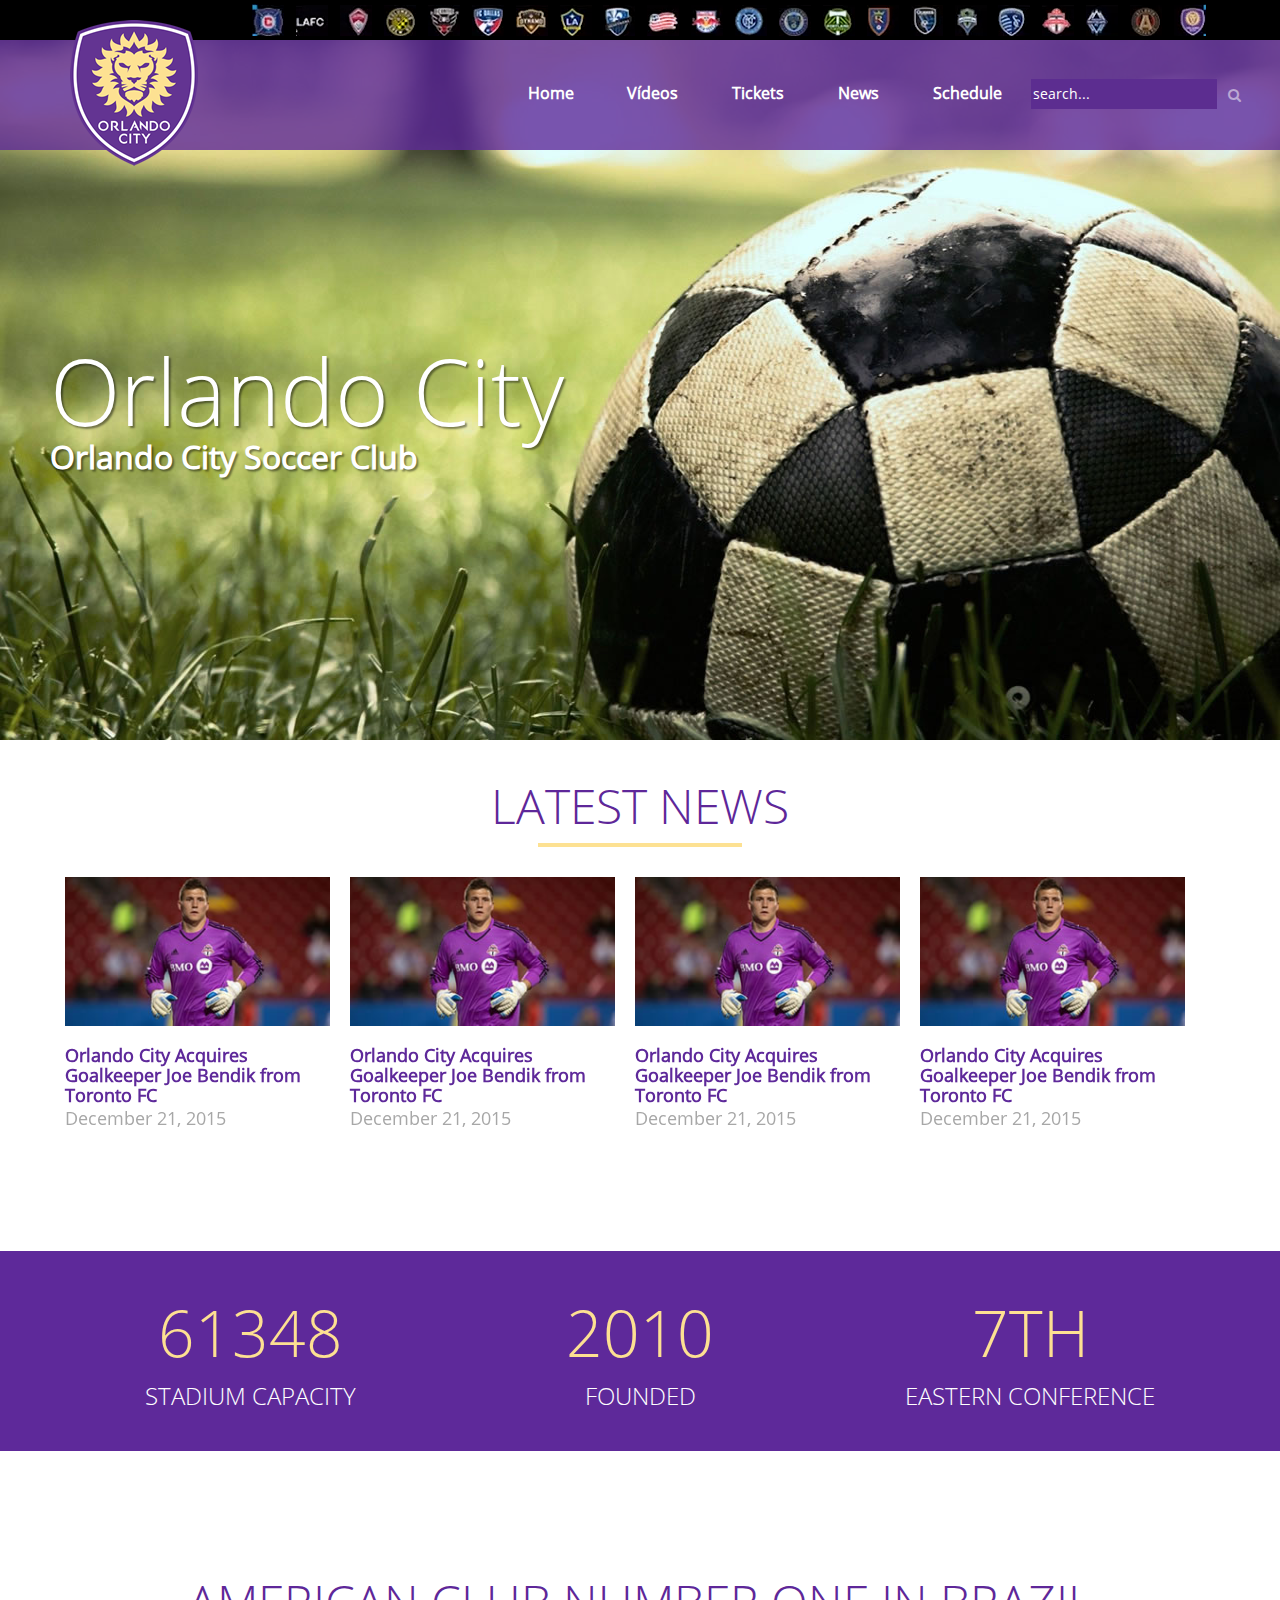
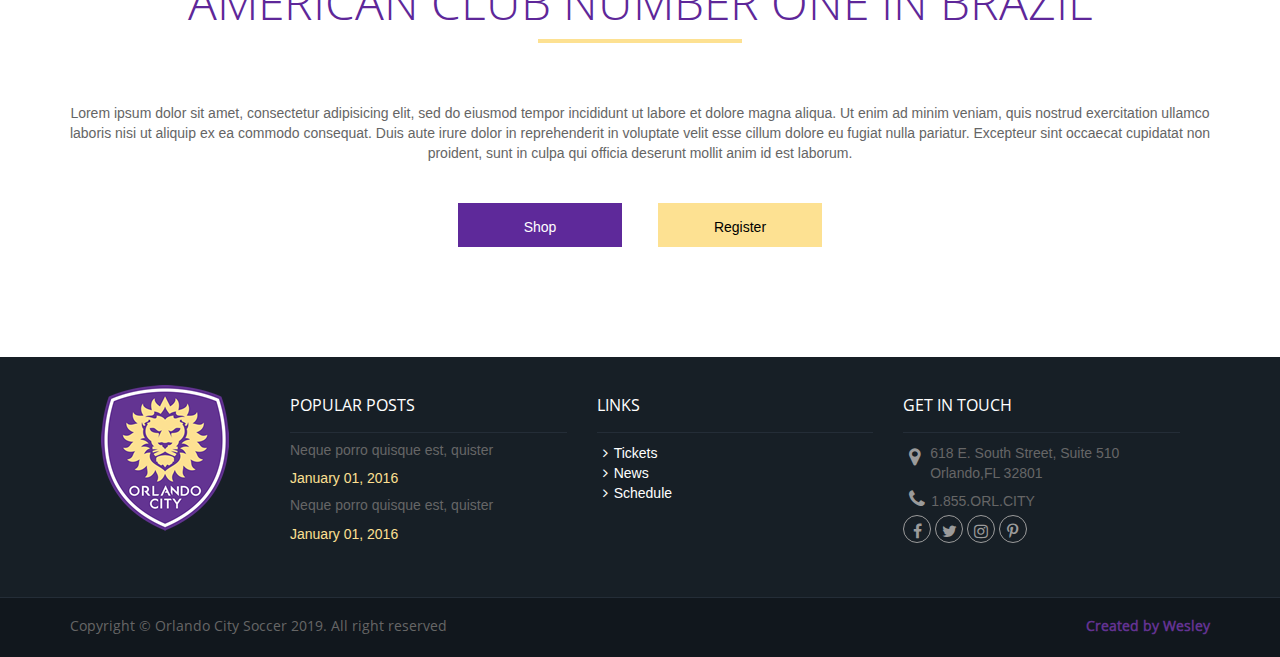
<file: index.html>
<!DOCTYPE html>
<html>
	<head>
		<meta charset="utf-8">
		<meta name="viewport" content="width=device-width, initial-scale=1">
		<title>Orlando City</title>
		<link rel="stylesheet" href="lib/bootstrap/css/bootstrap.min.css">
		<link rel="stylesheet" href="lib/owl.carousel/owl-carousel/owl.carousel.css">
		<link rel="stylesheet" href="https://maxcdn.bootstrapcdn.com/font-awesome/4.5.0/css/font-awesome.min.css">
		<link rel="stylesheet"  href="css/orlando.css">
		<link rel="stylesheet"  href="css/orlando-mobile.css">
</head>

<body>

	<header>

		<div id="menu-mobile-mask" class="visible-xs"></div>

		<div id="menu-mobile" class="visible-xs">

			<ul class="list-unstyled">
				
				<li><a href="videos.html">Vídeos</a></li>
				<li><a href="#">Tickets</a></li>
				<li><a href="#">News</a></li>
				<li><a href="#">Schedule</a></li>

			</ul>

			<div class="bar-close">
				<button type="button" class="btn btn-close"><i class="fa fa-close"></i></button>
			</div>

		</div>

			<div class="container">
				<img id="logotipo" src="img/orlando-logo.png" alt="Logotipo">
			</div>	

		<div class="header-black">

			<div class="container">

				<input type="search" id="input-search-mobile" class="visible-xs" placeholder="search...">

				<button id="btn-bars" type="button" style="none"><i class="fa fa-bars"></i></button>
				<button id="btn-search" type="button"><i class="fa fa-search"></i></button>


				<ul class="pull-right">

					<li class="club-01"><a href="#"></a></li>
					<li class="club-02"><a href="#"></a></li>
					<li class="club-03"><a href="#"></a></li>
					<li class="club-04"><a href="#"></a></li>
					<li class="club-05"><a href="#"></a></li>
					<li class="club-06"><a href="#"></a></li>
					<li class="club-07"><a href="#"></a></li>
					<li class="club-08"><a href="#"></a></li>
					<li class="club-09"><a href="#"></a></li>
					<li class="club-10"><a href="#"></a></li>
					<li class="club-11"><a href="#"></a></li>
					<li class="club-12"><a href="#"></a></li>
					<li class="club-13"><a href="#"></a></li>
					<li class="club-14"><a href="#"></a></li>
					<li class="club-15"><a href="#"></a></li>
					<li class="club-16"><a href="#"></a></li>
					<li class="club-17"><a href="#"></a></li>
					<li class="club-18"><a href="#"></a></li>
					<li class="club-19"><a href="#"></a></li>
					<li class="club-20"><a href="#"></a></li>
					<li class="club-21"><a href="#"></a></li>
					<li class="club-22"><a href="#"></a></li>
									

				</ul>
			
			</div>

		</div>	

		<div class="container">

			<div class="row">

				 <nav id="menu" class="pull-right">
					
					<ul>
					
						<li><a href="index.html">Home</a></li>
						<li><a href="videos.html">Vídeos</a></li>
						<li><a href="#">Tickets</a></li>
						<li><a href="#">News</a></li>
						<li><a href="#">Schedule</a></li>
						
						<li class="search">
							<div class="input-group">
								     <input type="search" placeholder="search..." id="input-search">
								     
								     <span class="input-group-btn">
								     	<button class="btn btn-default" type="button"><i class="fa fa-search"></i></button> <!-- fa = font awesome-->
								     </span>

						    </div><!-- /input-group -->
						</li>
					
					</ul>
				
				</nav>

			</div>
			
		</div>
		
		
	</header>

	<section>
			<div id="banner">
				<h1>Orlando City <small>Orlando City Soccer Club</small></h1>
			</div>

			<div id="news" class="container">

				<div  class="row text-center">
					<h2>Latest News</h2>
					<hr>
				</div>

				<button type="button" id="btn-news-prev"><i class="fa fa-angle-left"></i></button>
				<button type="button" id="btn-news-next"><i class="fa fa-angle-right"></i></button>

				<div class="row thumbnails">
					
					<div class="item">
						<div class="item-inner">
						
							<img src="img/noticia-thumb.jpg" alt="Noticia">
							<h3>Orlando City Acquires Goalkeeper Joe Bendik from Toronto FC </h3>
							<time>December 21, 2015</time>
						</div>
					</div>

					<div class="item">
						<div class="item-inner">
					
							<img src="img/noticia-thumb.jpg" alt="Noticia">
							<h3>Orlando City Acquires Goalkeeper Joe Bendik from Toronto FC</h3>
							<time>December 21, 2015</time>
						</div>
					</div>

					<div class="item">
						<div class="item-inner">
						
							<img src="img/noticia-thumb.jpg" alt="Noticia">
							<h3>Orlando City Acquires Goalkeeper Joe Bendik from Toronto FC</h3>
							<time>December 21, 2015</time>
						</div>
					</div>

					<div class="item">
						<div class="item-inner">
					
							<img src="img/noticia-thumb.jpg" alt="Noticia">
							<h3>Orlando City Acquires Goalkeeper Joe Bendik from Toronto FC</h3>
							<time>December 21, 2015</time>
						</div>
					</div>

					<div class="item">
						<div class="item-inner">
						
							<img src="img/noticia-thumb.jpg" alt="Noticia">
							<h3>Orlando City Acquires Goalkeeper Joe Bendik from Toronto FC</h3>
							<time>December 21, 2015</time>
						</div>
					</div>

					<div class="item">
						<div class="item-inner">
					
							<img src="img/noticia-thumb.jpg" alt="Noticia">
							<h3>Orlando City Acquires Goalkeeper Joe Bendik from Toronto FC</h3>
							<time>December 21, 2015</time>
						</div>
					</div>

					<div class="item">
						<div class="item-inner">
						
							<img src="img/noticia-thumb.jpg" alt="Noticia">
							<h3>Orlando City Acquires Goalkeeper Joe Bendik from Toronto FC</h3>
							<time>December 21, 2015</time>
						</div>
					</div>

					<div class="item">
						<div class="item-inner">
					
							<img src="img/noticia-thumb.jpg" alt="Noticia">
							<h3>Orlando City Acquires Goalkeeper Joe Bendik from Toronto FC</h3>
							<time>December 21, 2015</time>
						</div>
					</div>

				</div>
			</div>

			<div id="estatisticas">

				<div class="container">

					<div class="row">
						<div class="col-md-4">
							<p>61348<small>Stadium Capacity</small></p>
						</div>
						<div class="col-md-4">
							<p>2010<small>Founded</small></p>
						</div>
						<div class="col-md-4">
							<p>7th<small>Eastern Conference</small></p>
						</div>
						
					</div>
				
				</div>

			</div>		

			<div id="call-to-action">

				<div class="container">

					<div class="row text-center">
						<h2>American club number one in Brazil</h2>
						<hr>
					</div>

					<div class="row">

						<p>Lorem ipsum dolor sit amet, consectetur adipisicing elit, sed do eiusmod
						tempor incididunt ut labore et dolore magna aliqua. Ut enim ad minim veniam,
						quis nostrud exercitation ullamco laboris nisi ut aliquip ex ea commodo
						consequat. Duis aute irure dolor in reprehenderit in voluptate velit esse
						cillum dolore eu fugiat nulla pariatur. Excepteur sint occaecat cupidatat non
						proident, sunt in culpa qui officia deserunt mollit anim id est laborum.</p>
						
					</div>

						<div class="text-center">

							<div class="row row-max-400">
								
								<div class="col-xs-6">
									<a href="#" class="btn btn-roxo">Shop</a>
								</div>
								<div class="col-xs-6">
									<a href="#" class="btn btn-amarelo">Register</a>
								</div>
							</div>
						
						</div>
							
				</div>

			</div>

	</section>

	<footer>
		<div class="row row-cinza-claro">
			
			<div class="container">
				
				<div class="row">
					
					<div class="col-md-2 text-center hidden-xs">
						
						<img class="logotipo" src="img/orlando-logo.png" alt="Logotipo">
							
					</div>
					
					<div class="col-md-10">
						
						<div class="row row-cols">
							<div class="col-md-4 col-popular-post hidden-xs">
								
								<h4>POPULAR POSTS</h4>

								<ul class="list-unstyled">
									<li>
										<h5>Neque porro quisque est, quister</h5>
										<time>January 01, 2016</time>
									</li>
									
									<li>
										<h5>Neque porro quisque est, quister</h5>
										<time>January 01, 2016</time>
									</li>
								</ul>

							</div>
							<div class="col-md-4 col-links hidden-xs">
								
								<h4>LINKS</h4>

								<ul class="list-unstyled">
									<li><a href="#"><i class="fa fa-angle-right"></i>Tickets</a></li>
								<ul class="list-unstyled">
									<li><a href="#"><i class="fa fa-angle-right"></i>News</a></li>
								<ul class="list-unstyled">
									<li><a href="#"><i class="fa fa-angle-right"></i>Schedule</a></li>		
									
								</ul>



							</div>
							<div class="col-md-4 col-get-in-touch">
								
								<h4 class="hidden-xs">GET IN TOUCH</h4>

								<address class="hidden-xs">
									<i class="fa fa-map-marker"></i> <span>618 E. South Street, Suite 510<br/>Orlando,FL 32801</span>
								</address>

								<p class="hidden-xs"><a href="tel:1855ORLCITY"><i class="fa fa-phone"></i>1.855.ORL.CITY</a></p>

								<div class="row-fluid visible-xs">
									<div class="col-xs-6">
										<a href="#" class="btn btn-footer"><i class="fa fa-map-marker"></i>Location</a>
									</div>
									<div class="col-xs-6">
										<a href="#" class="btn btn-footer"><i class="fa fa-phone"></i>Call</a>
									</div>
								</div>

								<ul class="list-unstyled list-socials">
									<li>
										<a href="#" target="_blank"><i class="fa fa-facebook"></i></a>
									</li>
									<li>
										<a href="#" target="_blank"><i class="fa fa-twitter"></i></a>
									</li>
									<li>
										<a href="#" target="_blank"><i class="fa fa-instagram"></i></a>
									</li>
									<li>
										<a href="#" target="_blank"><i class="fa fa-pinterest-p"></i></a>
									</li>
									<li class="page-up">
										<a href="#" id="page-up"><i class="fa fa-chevron-up"></i></a>
									</li>
								</ul>

							</div>
						</div>

					</div>

				</div>	
			</div>

		</div>

		<div class="row row-cinza-escuro">
			<div class="container copyright-mobile">
				
				<p class="pull-left">Copyright © Orlando City Soccer 2019. All right reserved</p>	
			
				<p class="pull-right text-roxo">Created by Wesley</p>	
			
			</div>
		</div>
	</footer>

	<script src="lib/jquery/jquery.min.js"></script>
	<script src="lib/owl.carousel/owl-carousel/owl.carousel.min.js"></script>
	<script src="lib/bootstrap/js/bootstrap.min.js"></script>
	<script src="js/efeitos.js"></script>

<!-- Inicio dos comentários sobre JQuery -->

<!-- Como utilizar o JQuery
	
	<script>       
		$(document).ready(function(){
				
		});
	</script>

-->
<!-- Teste no Logotipo
	<script>
		$(document).ready(function(){

			$("#logotipo").on("mouseover",function(){
				console.log("passou o mouse no logotipo!")
			});

		});
	</script>
-->

<!-- 1ª forma de alterar CSS no JQuery
	<script>
		$(document).ready(function(){

			$("#logotipo").on("mouseover",function(){
				
				$("#banner h1").css("color","red");

			});

		});
	</script>
-->

<!-- 2ª forma de alterar CSS no JQuery
	<script>
		$(document).ready(function(){

			$("#logotipo").on("mouseover",function(){
				
				$("#banner h1").css({"color":"red", "font-size":"12em", "transition":"1s"});

			});

		});
	</script>
-->

	<!-- <script>  // Efeito no NOME do CLUBE passando o MOUSE no LOGOTIPO
		$(document).ready(function(){

			$("#logotipo").on("mouseover",function(){
				
				$("#banner h1").addClass("efeito");

			}).on("mouseout", function(){

				$("#banner h1").removeClass("efeito");

			});

			$("#input-search").on("focus", function(){

				$("li.search").addClass("ativo");

			}).on("blur", function(){

				$("li.search").removeClass("ativo");

			});

		});
	</script> -->

	<!-- <script >
		$(document).ready(function(){

			$('.owl-carousel').owlCarousel({
			    loop:false,
			    margin:10,
			    nav:false,
			    responsive:{
			        0:{
			            items:1
			        },
			        600:{
			            items:3
			        },
			        1000:{
			            items:4
			        }
			    }
			})


		});


	</script> -->

<!-- Fim dos comentários sobre JQuery -->


</body>
</html>
</file>
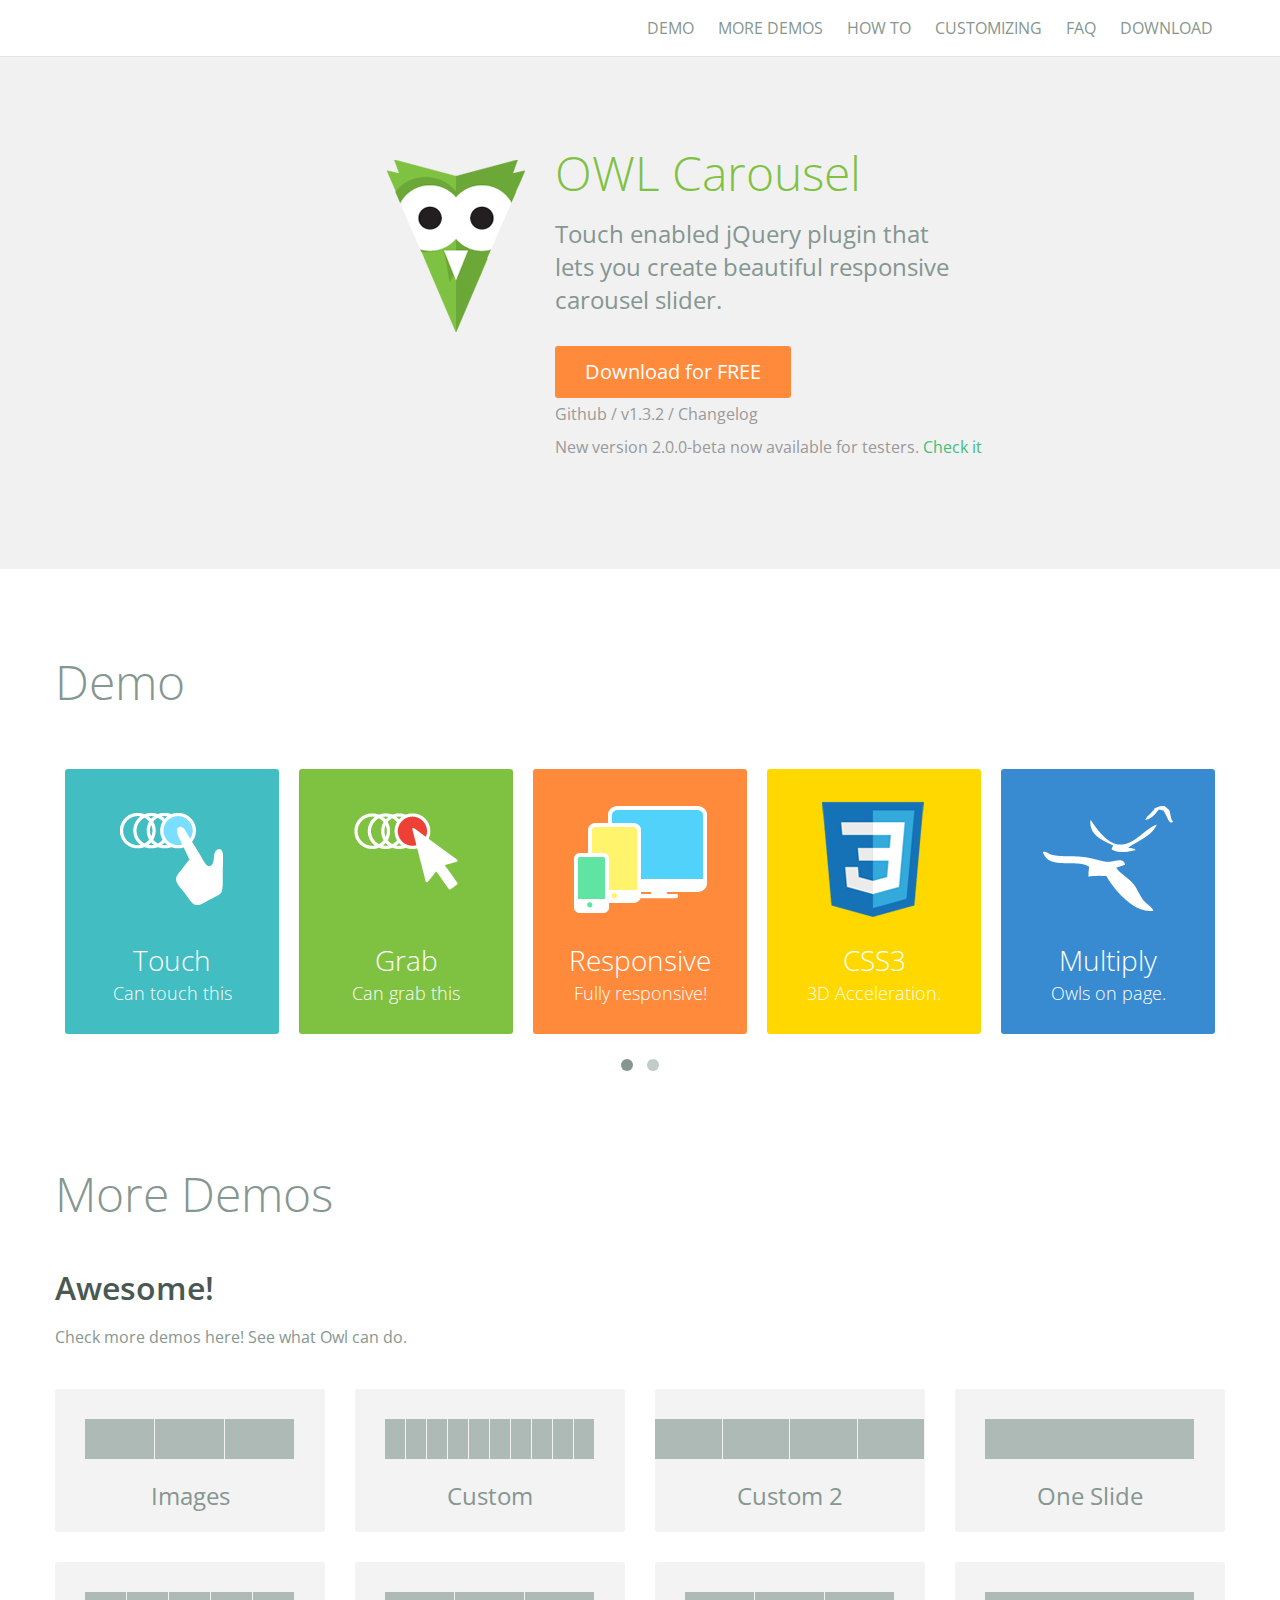
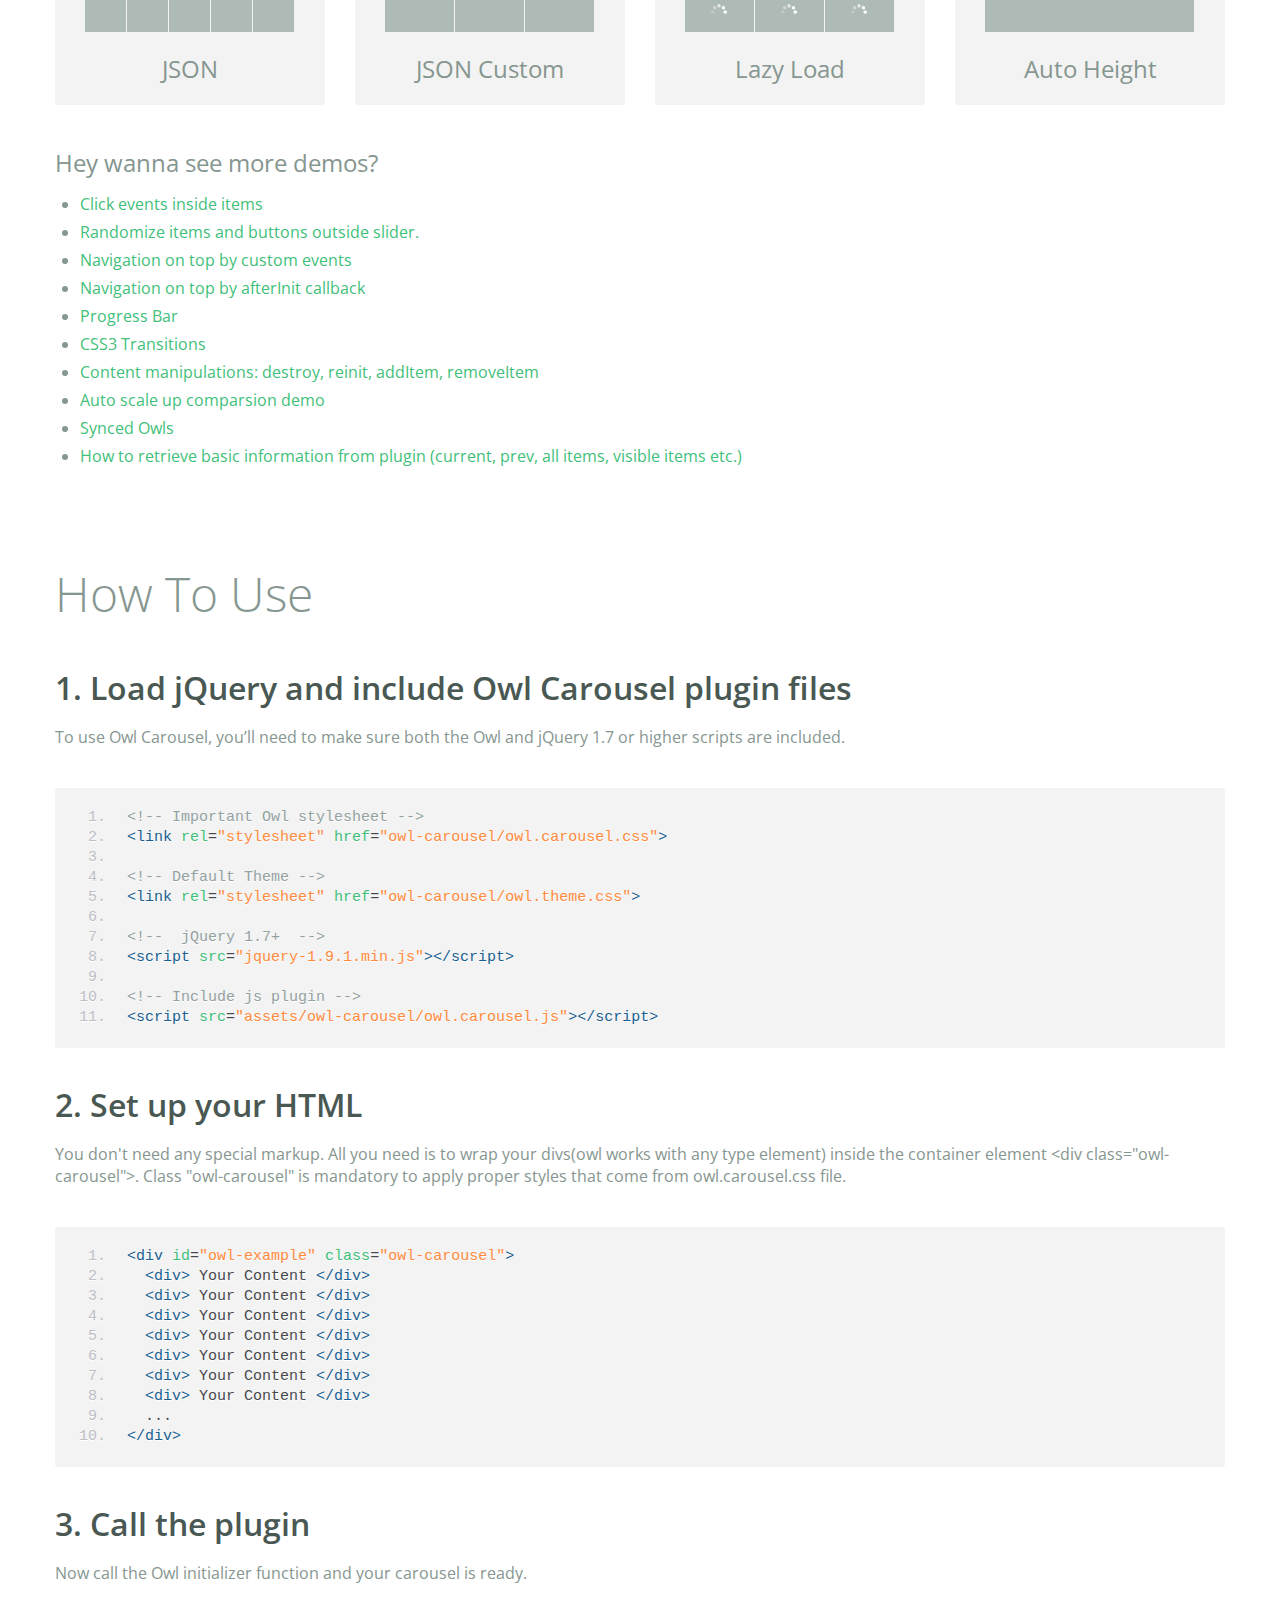
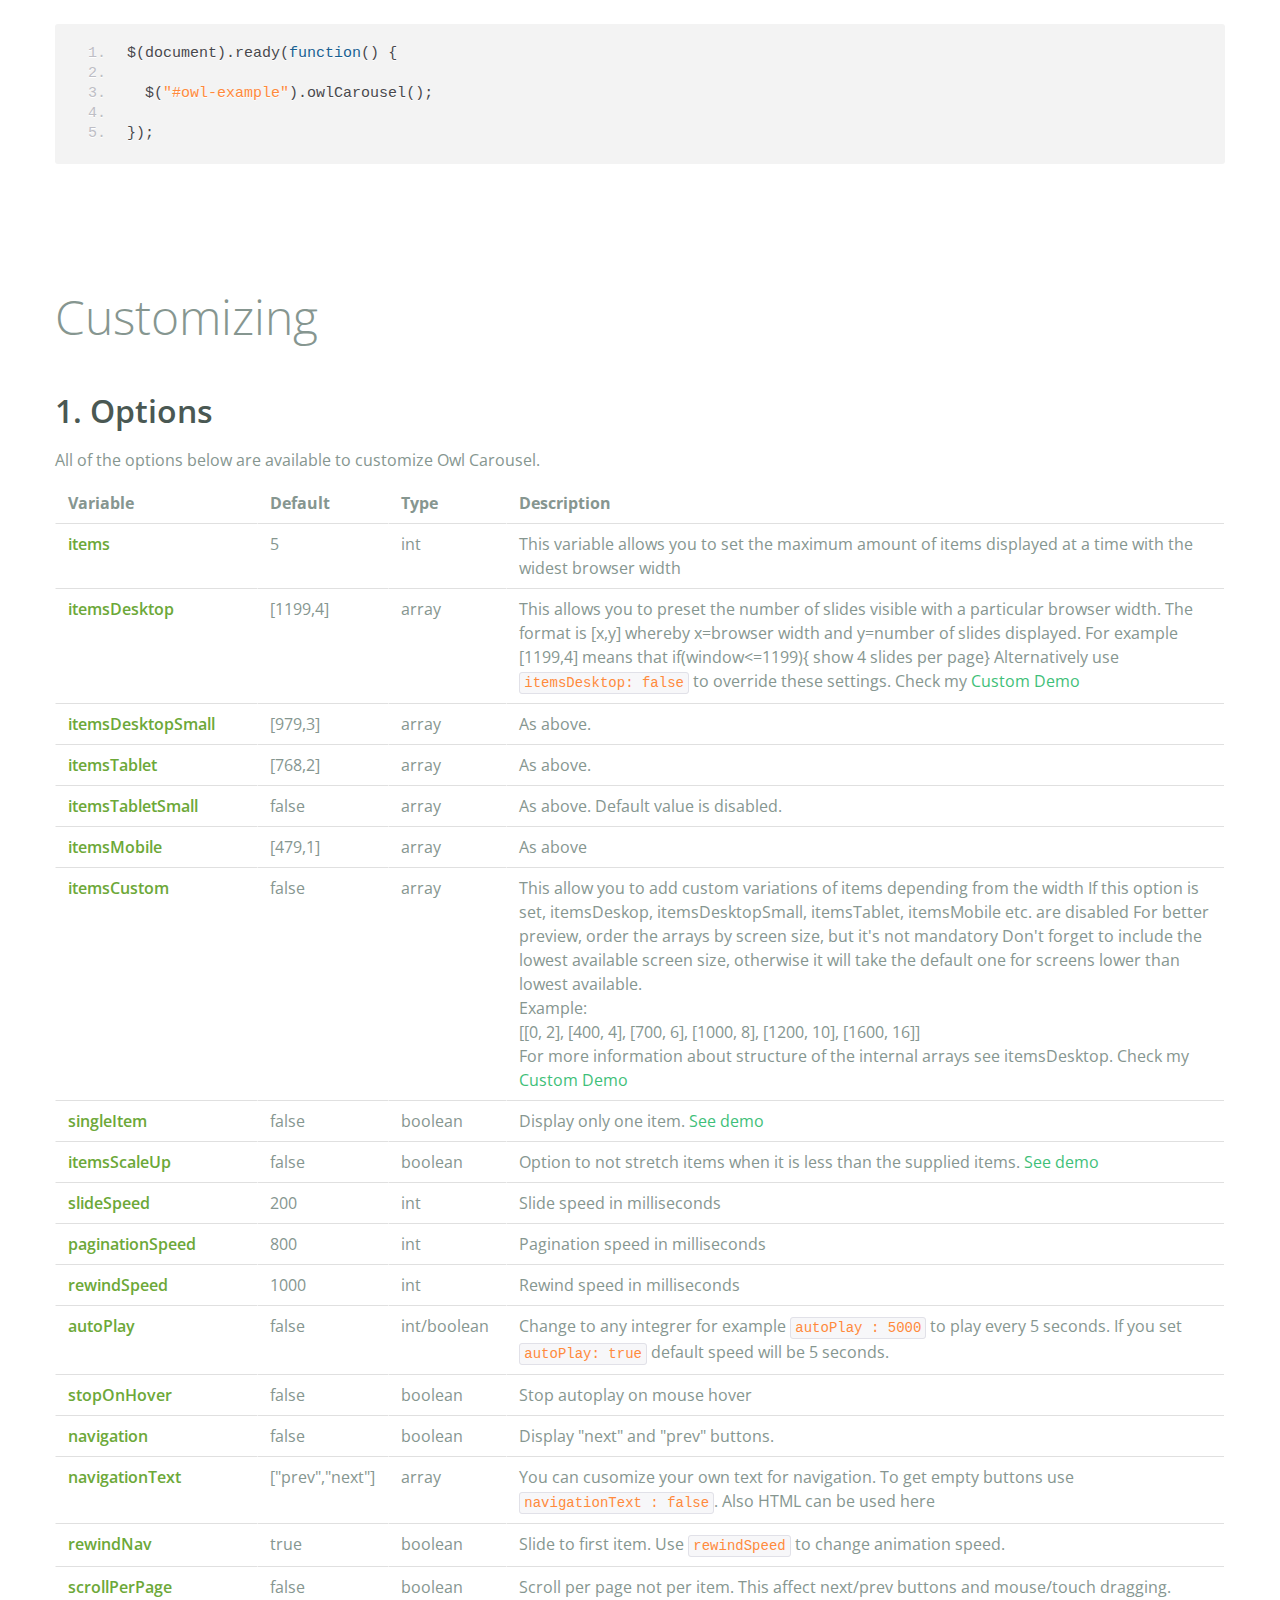
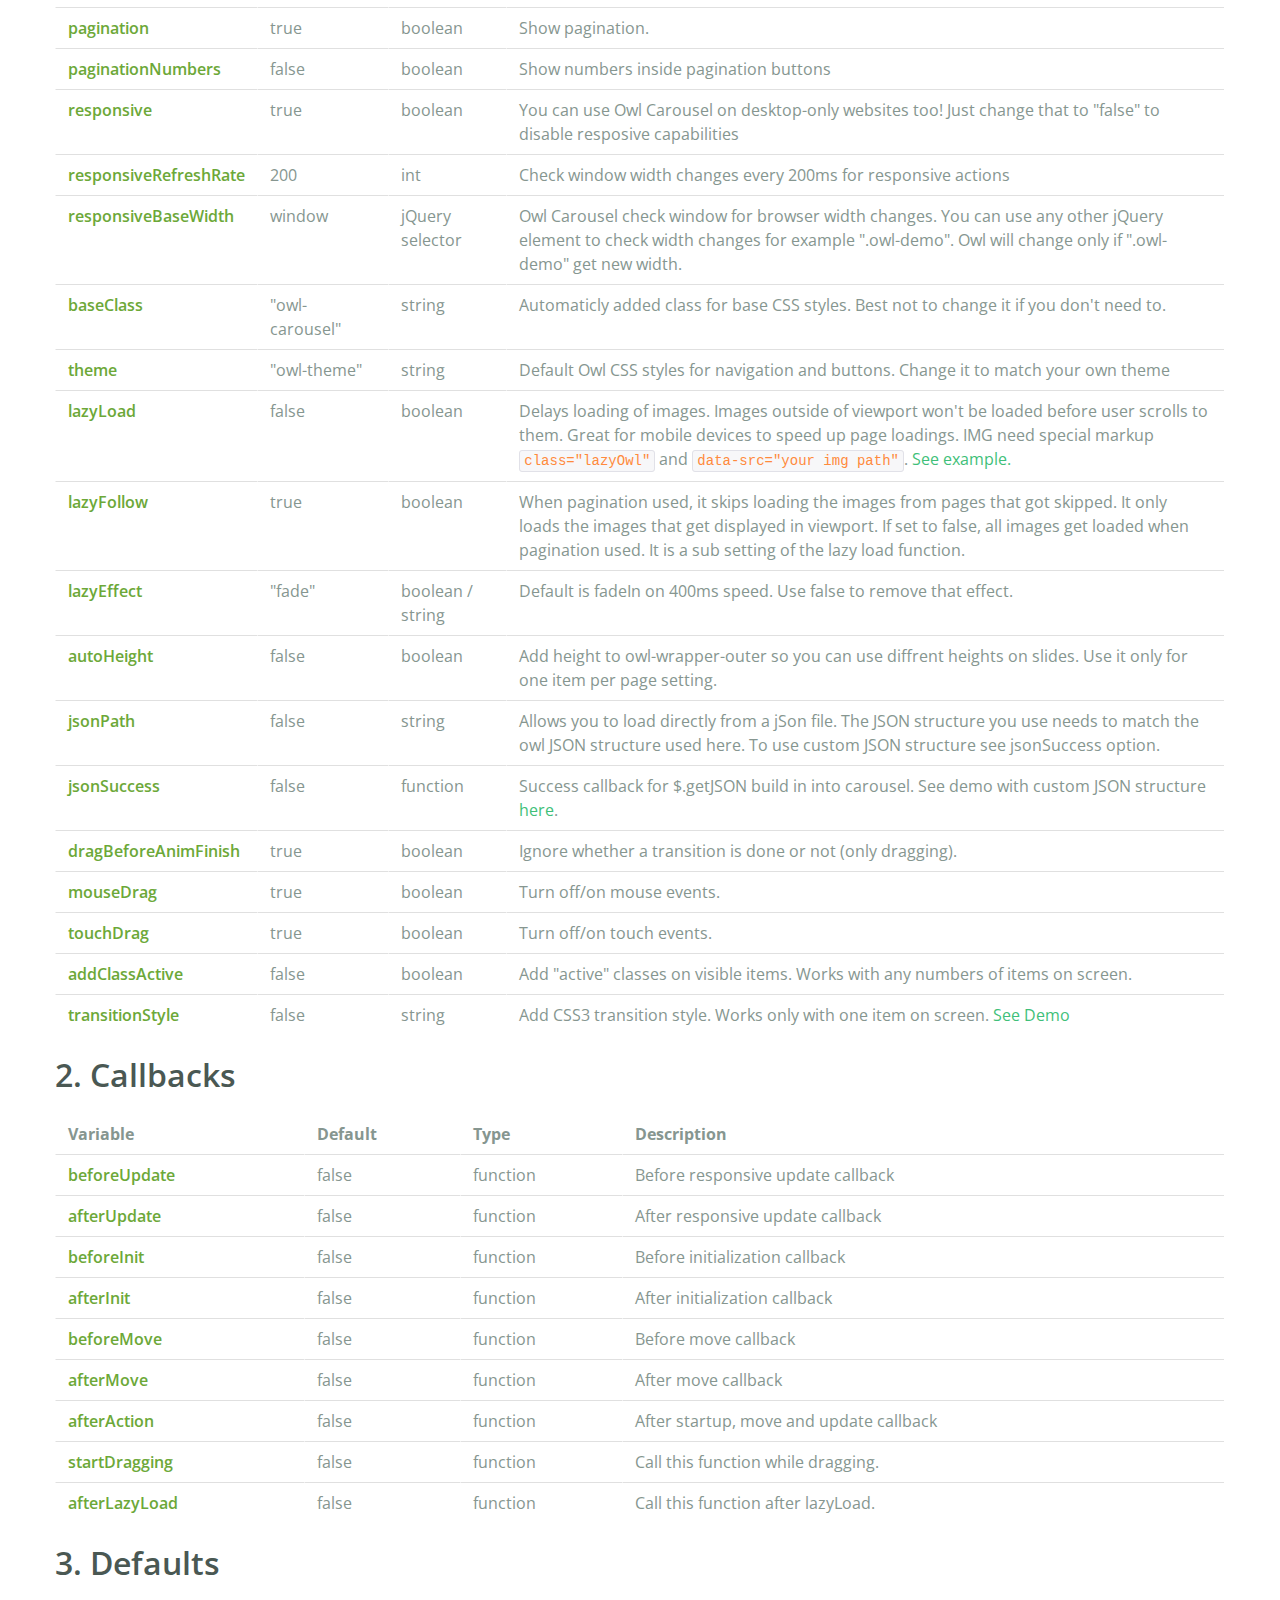
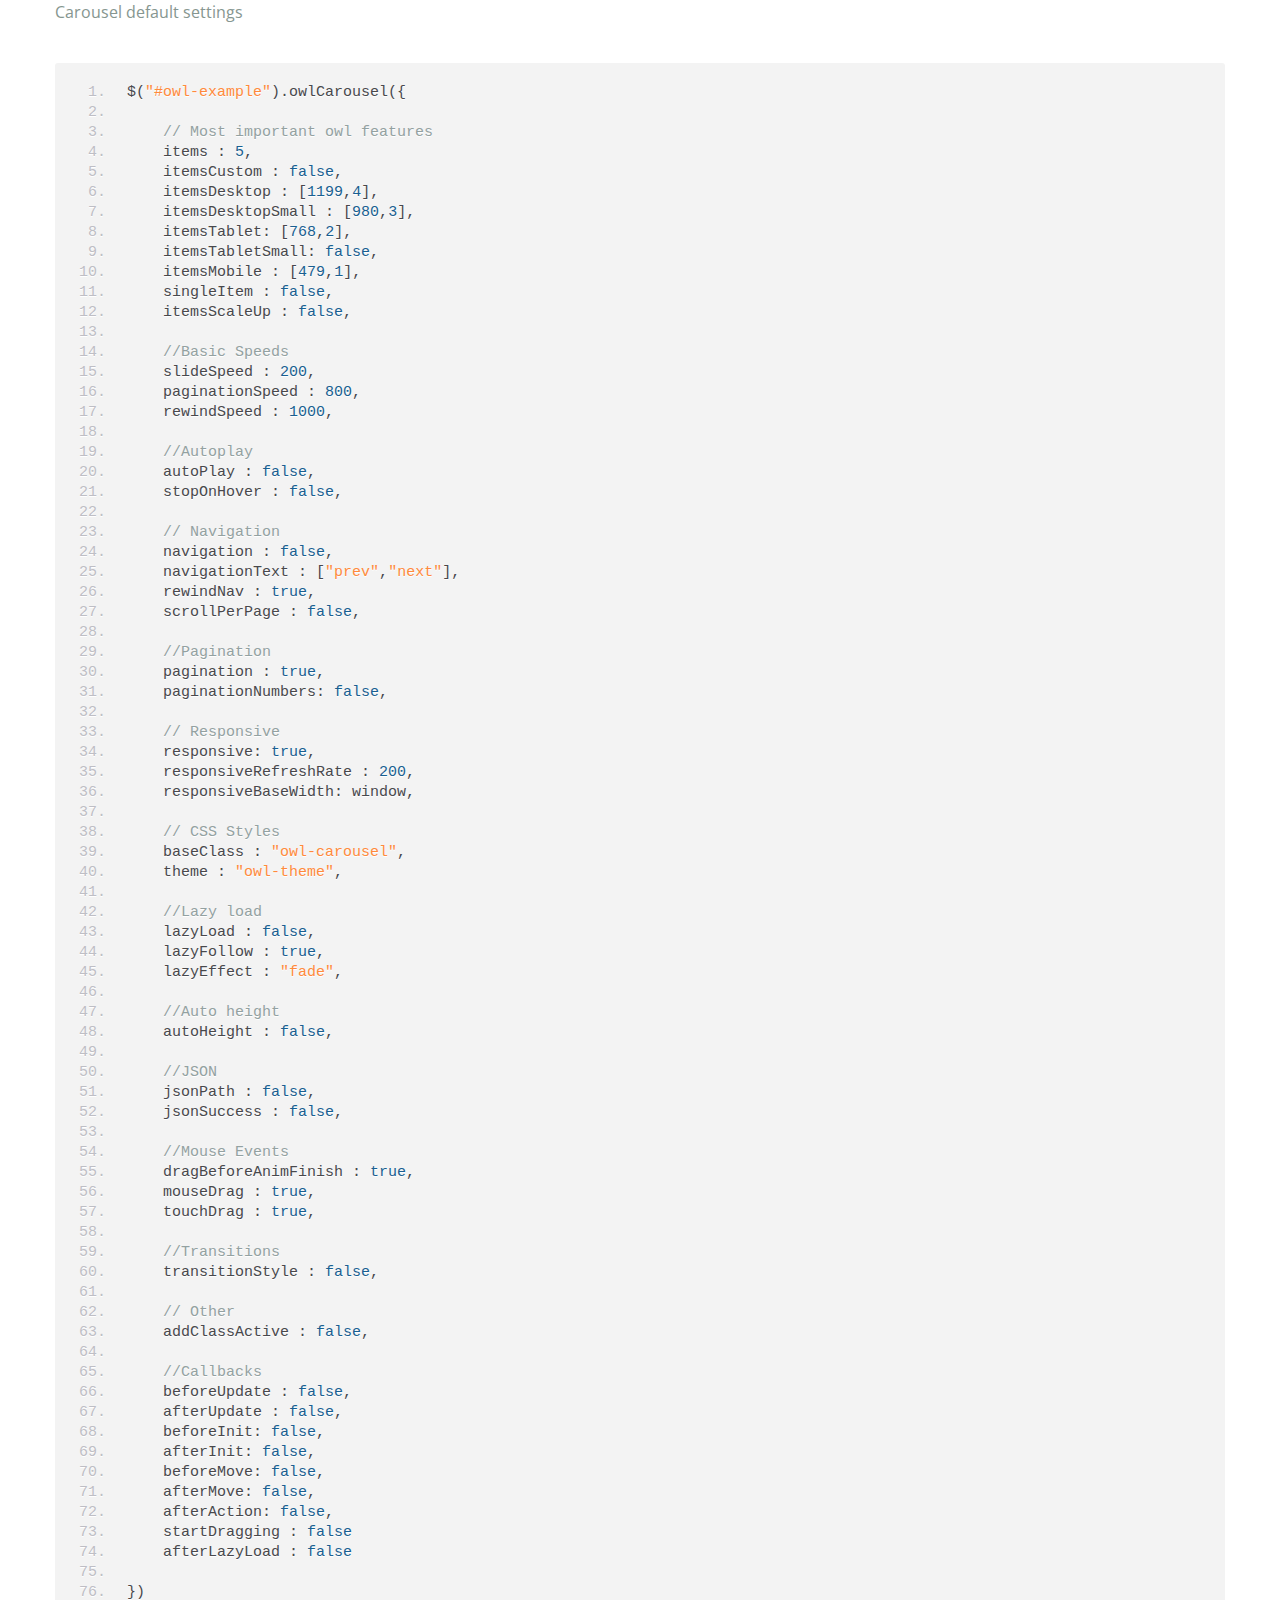
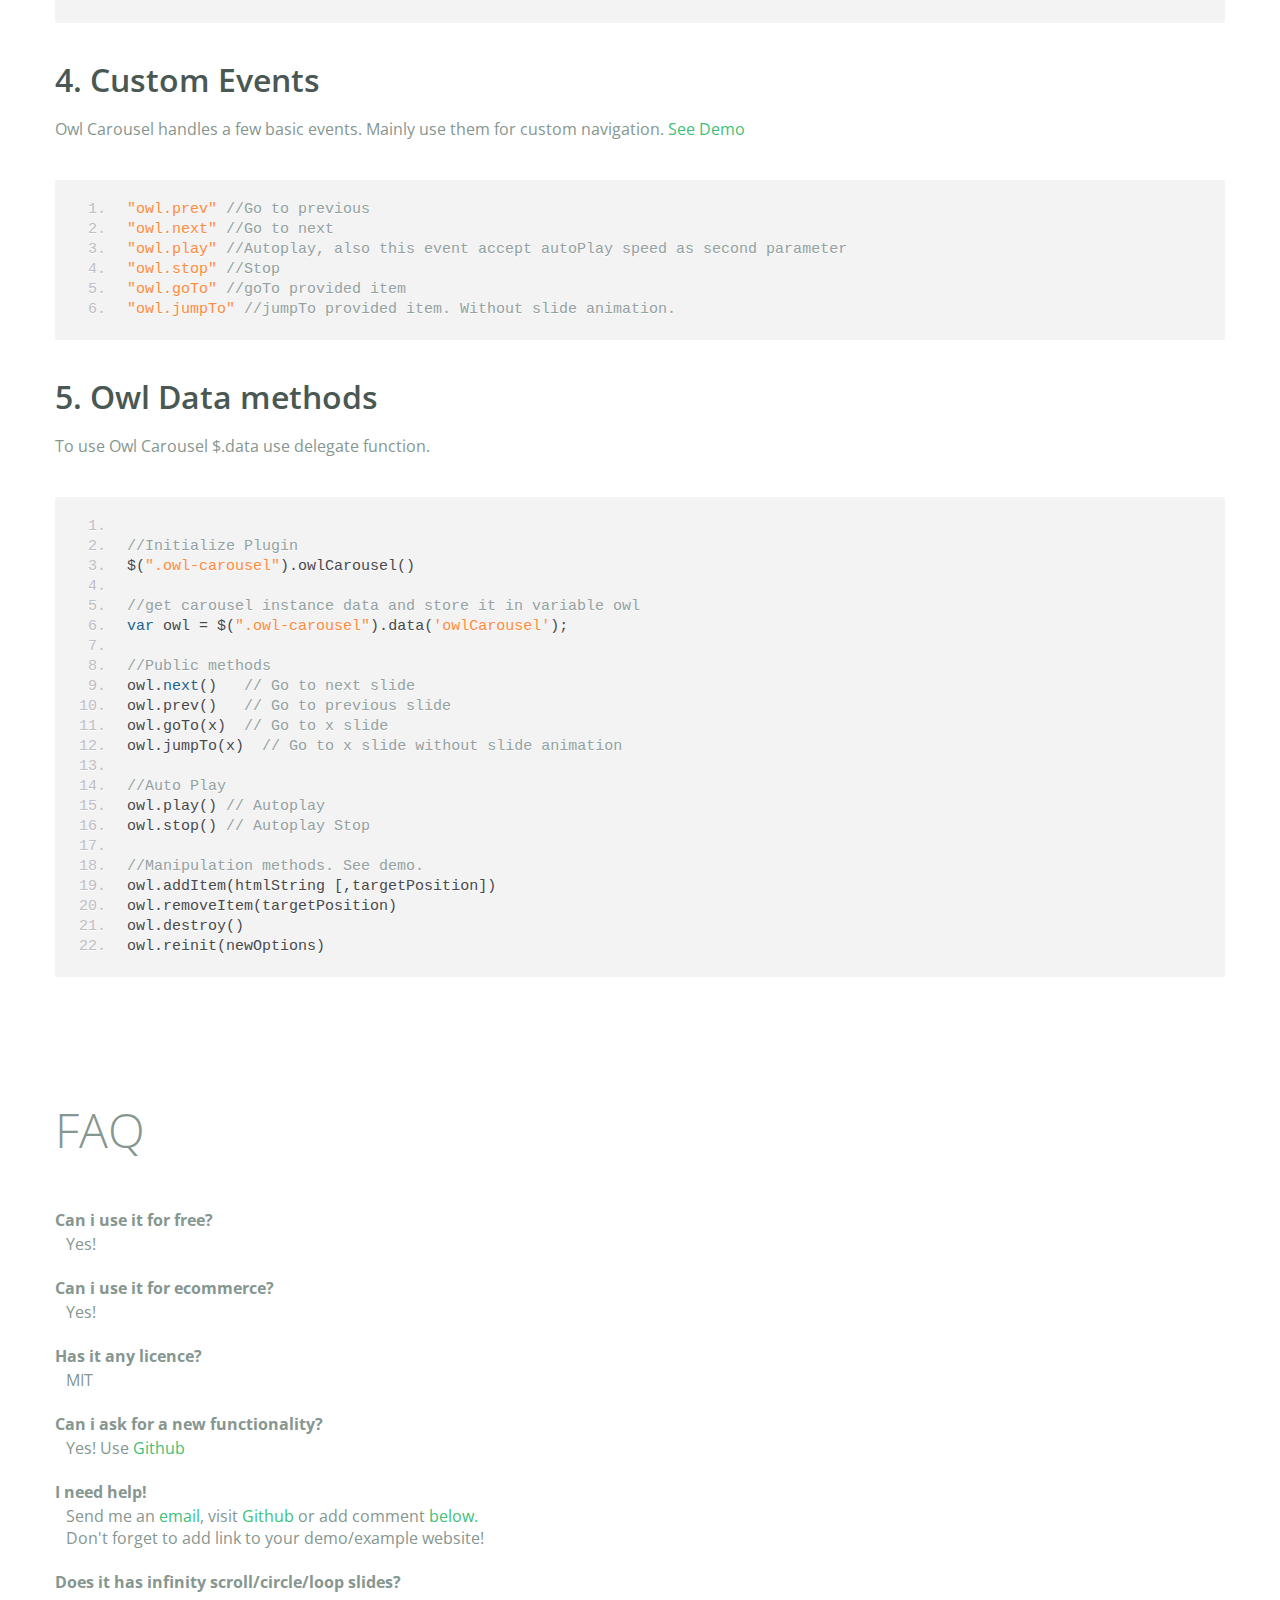
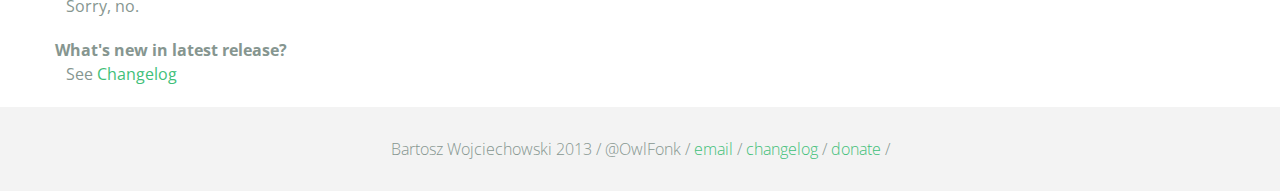
<file: lib/owl.carousel/index.html>
<!DOCTYPE html>
<html lang="en">
  <head>
    <meta charset="utf-8">
    <title>Owl Carousel</title>
    <meta name="viewport" content="width=device-width, initial-scale=1.0">
    <meta name="description" content="jQuery Responsive Carousel - Owl Carusel">
    <meta name="author" content="Bartosz Wojciechowski">
    <meta name="keywords" content="HTML,CSS,JSON,JavaScript, jQuery, Responsive, Design, Owl, Carousel, Free">

    <link href='http://fonts.googleapis.com/css?family=Open+Sans:400italic,400,300,600,700' rel='stylesheet' type='text/css'>
    <link href="assets/css/bootstrapTheme.css" rel="stylesheet">
    <link href="assets/css/custom.css" rel="stylesheet">

    <!-- Owl Carousel Assets -->
    <link href="owl-carousel/owl.carousel.css" rel="stylesheet">
    <link href="owl-carousel/owl.theme.css" rel="stylesheet">

    <!-- Prettify -->
    <link href="assets/js/google-code-prettify/prettify.css" rel="stylesheet">

    <!-- Le fav and touch icons -->
    <link rel="apple-touch-icon-precomposed" sizes="144x144" href="assets/ico/apple-touch-icon-144-precomposed.png">
    <link rel="apple-touch-icon-precomposed" sizes="114x114" href="assets/ico/apple-touch-icon-114-precomposed.png">
      <link rel="apple-touch-icon-precomposed" sizes="72x72" href="assets/ico/apple-touch-icon-72-precomposed.png">
                    <link rel="apple-touch-icon-precomposed" href="assets/ico/apple-touch-icon-57-precomposed.png">
                                   <link rel="shortcut icon" href="assets/ico/favicon.png">
  </head>
  <body>
      <div id="top-nav" class="navbar navbar-fixed-top">
        <div class="navbar-inner">
          <div class="container">
            <button type="button" class="btn btn-navbar" data-toggle="collapse" data-target=".nav-collapse">
            <span class="icon-bar"></span>
            <span class="icon-bar"></span>
            <span class="icon-bar"></span>
          </button>
            <div class="nav-collapse collapse">
            <ul class="nav pull-right">
              <li><a href="#demo">Demo</a></li>
              <li><a href="#more-demos">More Demos</a></li>
              <li><a href="#how-to">How To</a></li>
              <li><a href="#customizing">Customizing</a></li>
              <li><a href="#faq">FAQ</a></li>
              <li><a href="owl.carousel.zip" class="download" data-spy="affix" data-offset-top="450">Download</a></li>
            </ul>
            </div>
          </div>
        </div>
      </div>

      <div id="header">
        <div class="container">
          <div class="row">
            <div class="span5">
                <img class="logo" src="assets/img/owl-logo.png" alt="Owl Logo">
              </div>
            <div class="span7">
              <h1>OWL Carousel </h1>
              <h3>Touch enabled jQuery plugin that lets you create beautiful responsive carousel slider.</h3>
              <a class="btn btn-success btn-large" href="owl.carousel.zip">Download for FREE</a>
              <p class="muted"><a class="muted" href="https://github.com/OwlFonk/OwlCarousel">Github</a> / v1.3.2 / <a class="muted" href="changelog.html">Changelog</a></p> 
              <p class="muted">New version 2.0.0-beta now available for testers. <a href="http://www.owlgraphic.com/owlcarousel2/">Check it</a></p>
            </div>
          </div>
        </div>
      </div>

      <div id="demo">
        <div class="container">
          <div class="row">
            <div class="span12">
              <h1>Demo</h1>
            </div>
          </div>

          <div class="row">
            <div class="span12">

              <div id="owl-example" class="owl-carousel">

                <div class="item darkCyan">
                  <img src="assets/img/demo-slides/touch.png" alt="Touch">
                    <h3>Touch</h3>
                    <h4>Can touch this</h4>
                </div>
                <div class="item forestGreen">
                  <img src="assets/img/demo-slides/grab.png" alt="Grab">
                    <h3>Grab</h3>
                    <h4>Can grab this</h4>
                </div>
                <div class="item orange">
                  <img src="assets/img/demo-slides/responsive.png" alt="Responsive">
                    <h3>Responsive</h3>
                    <h4>Fully responsive!</h4>
                </div>

                <div class="item yellow">
                  <img src="assets/img/demo-slides/css3.png" alt="CSS3">
                    <h3>CSS3</h3>
                    <h4>3D Acceleration.</h4>
                </div>

                <div class="item dodgerBlue">
                  <img src="assets/img/demo-slides/multi.png" alt="Multi">
                    <h3>Multiply</h3>
                    <h4>Owls on page.</h4>
                </div>

                <div class="item skyBlue">
                  <img src="assets/img/demo-slides/modern.png" alt="Modern Browsers">
                    <h3>Modern</h3>
                    <h4>Browsers Compatibility</h4>
                </div>

                <div class="item zombieGreen">
                  <img src="assets/img/demo-slides/zombie.png" alt="Zombie Browsers - old ones">
                    <h3>Zombie</h3>
                    <h4>Browsers Compatibility</h4>
                </div>

                <div class="item violet">
                  <img src="assets/img/demo-slides/controls.png" alt="Take Control">
                    <h3>Take Control</h3>
                    <h4>The way you like</h4>
                </div>

                <div class="item yellowLight">
                  <img src="assets/img/demo-slides/feather.png" alt="Light">
                    <h3>Light</h3>
                    <h4>As a feather</h4>
                </div>

                <div class="item steelGray">
                  <img src="assets/img/demo-slides/tons.png" alt="Tons of Opotions">
                    <h3>Tons</h3>
                    <h4>of options</h4>
                </div>

              </div>


            </div>
          </div>

        </div>
      </div>

    <div id="more-demos">
      <div class="container">

        <div class="row">
          <div class="span12">
            <h1>More Demos</h1>
            <h2>Awesome!</h2>
            <p>Check more demos here! See what Owl can do.</p>
          </div>
        </div>

        <div class="row demos-row">
          <div class="span3">
            <a href="demos/images.html" class="demo-box">
              <div class="demo-wrapper demo-images clearfix">
                <div class="demo-slide"><div class="bg"></div></div>
                <div class="demo-slide"><div class="bg"></div></div>
                <div class="demo-slide"><div class="bg"></div></div>
              </div>
              <h3>Images</h3>
            </a>
          </div>

          <div class="span3">
            <a href="demos/custom.html" class="demo-box">
              <div class="demo-wrapper demo-custom clearfix">
                <div class="demo-slide"><div class="bg"></div></div>
                <div class="demo-slide"><div class="bg"></div></div>
                <div class="demo-slide"><div class="bg"></div></div>
                <div class="demo-slide"><div class="bg"></div></div>
                <div class="demo-slide"><div class="bg"></div></div>
                <div class="demo-slide"><div class="bg"></div></div>
                <div class="demo-slide"><div class="bg"></div></div>
                <div class="demo-slide"><div class="bg"></div></div>
                <div class="demo-slide"><div class="bg"></div></div>
                <div class="demo-slide"><div class="bg"></div></div>
              </div>
              <h3>Custom</h3>
            </a>
          </div>

          <div class="span3">
            <a href="demos/itemsCustom.html" class="demo-box">
              <div class="demo-wrapper demo-full clearfix">
                <div class="demo-slide"><div class="bg"></div></div>
                <div class="demo-slide"><div class="bg"></div></div>
                <div class="demo-slide"><div class="bg"></div></div>
                <div class="demo-slide"><div class="bg"></div></div>
              </div>
              <h3>Custom 2</h3>
            </a>
          </div>

          <div class="span3">
            <a href="demos/one.html" class="demo-box">
              <div class="demo-wrapper demo-one clearfix">
                <div class="demo-slide"><div class="bg"></div></div>
              </div>
              <h3>One Slide</h3>
            </a>
          </div>

        </div>
        <div class="row demos-row">
          <div class="span3">
            <a href="demos/json.html" class="demo-box">
              <div class="demo-wrapper demo-Json clearfix">
                <div class="demo-slide"><div class="bg"></div></div>
                <div class="demo-slide"><div class="bg"></div></div>
                <div class="demo-slide"><div class="bg"></div></div>
                <div class="demo-slide"><div class="bg"></div></div>
                <div class="demo-slide"><div class="bg"></div></div>
              </div>
              <h3>JSON</h3>
            </a>
          </div>

          <div class="span3">
            <a href="demos/customJson.html" class="demo-box">
              <div class="demo-wrapper demo-Json-custom clearfix">
                <div class="demo-slide"><div class="bg"></div></div>
                <div class="demo-slide"><div class="bg"></div></div>
                <div class="demo-slide"><div class="bg"></div></div>
              </div>
              <h3>JSON Custom</h3>
            </a>
          </div>

          <div class="span3">
            <a href="demos/lazyLoad.html" class="demo-box">
              <div class="demo-wrapper demo-lazy clearfix">
                <div class="demo-slide"><div class="bg"></div></div>
                <div class="demo-slide"><div class="bg"></div></div>
                <div class="demo-slide"><div class="bg"></div></div>
              </div>
              <h3>Lazy Load</h3>
            </a>
          </div>

          <div class="span3">
            <a href="demos/autoHeight.html" class="demo-box">
              <div class="demo-wrapper demo-height clearfix">
                <div class="demo-slide"><div class="bg"></div></div>
              </div>
              <h3>Auto Height</h3>
            </a>
          </div>

          
        </div>

        <div class="row">
          <div class="span12">
            <h3>Hey wanna see more demos?</h3>
            <ul>
              <li>
                <a href="demos/click.html">Click events inside items</a>
              </li>
              <li>
                <a href="demos/randomOrder.html">Randomize items and buttons outside slider.</a>
              </li>
              <li>
                <a href="demos/navOnTop.html">Navigation on top by custom events</a>
              </li>
              <li>
                <a href="demos/navOnTop2.html">Navigation on top by afterInit callback</a>
              </li>
              <li>
                <a href="demos/progressBar.html">Progress Bar</a>
              </li>
              <li>
                <a href="demos/transitions.html">CSS3 Transitions</a>
              </li>
              <li>
                <a href="demos/manipulations.html">Content manipulations: destroy, reinit, addItem, removeItem</a>
              </li>
              <li>
                <a href="demos/scaleup.html">Auto scale up comparsion demo</a>
              </li>
              <li>
                <a href="demos/sync.html">Synced Owls</a>
              </li>
              <li>
                <a href="demos/owlStatus.html">How to retrieve basic information from plugin (current, prev, all items, visible items etc.)</a>
              </li>
            </ul>
            
          </div>
        </div>


      </div>
    </div>

    <div id="how-to">
      <div class="container">
        <div class="row">
          <div class="span12">
            <h1>How To Use</h1>
            <h2>1. Load jQuery and include Owl Carousel plugin files</h2>
            <p>To use Owl Carousel, you’ll need to make sure both the Owl and jQuery 1.7 or higher scripts are included.</p>
<pre class="pre-show prettyprint linenums">
&lt;!-- Important Owl stylesheet --&gt;
&lt;link rel="stylesheet" href="owl-carousel/owl.carousel.css"&gt;

&lt;!-- Default Theme --&gt;
&lt;link rel="stylesheet" href="owl-carousel/owl.theme.css"&gt;

&lt;!--  jQuery 1.7+  --&gt;
&lt;script src="jquery-1.9.1.min.js"&gt;&lt;/script&gt;

&lt;!-- Include js plugin --&gt;
&lt;script src="assets/owl-carousel/owl.carousel.js"&gt;&lt;/script&gt;
</pre>
          <h2>2. Set up your HTML</h2>
          <p>You don't need any special markup. All you need is to wrap your divs(owl works with any type element) inside the container element &lt;div class="owl-carousel"&gt;. Class "owl-carousel" is mandatory to apply proper styles that come from owl.carousel.css file.</p>
<pre class="pre-show prettyprint linenums">
&lt;div id="owl-example" class="owl-carousel"&gt;
  &lt;div&gt; Your Content &lt;/div&gt;
  &lt;div&gt; Your Content &lt;/div&gt;
  &lt;div&gt; Your Content &lt;/div&gt;
  &lt;div&gt; Your Content &lt;/div&gt;
  &lt;div&gt; Your Content &lt;/div&gt;
  &lt;div&gt; Your Content &lt;/div&gt;
  &lt;div&gt; Your Content &lt;/div&gt;
  ...
&lt;/div>
</pre>    
          <h2>3. Call the plugin</h2>
          <p>Now call the Owl initializer function and your carousel is ready.</p>
<pre class="pre-show prettyprint linenums">
$(document).ready(function() {

  $("#owl-example").owlCarousel();

});
</pre>  
          </div>
        </div>
      </div>
    </div>


    <div id="customizing">
      <div class="container">
        <div class="row">
          <div class="span12">
            <h1>Customizing</h1>
            <h2>1. Options</h2>
            <p>All of the options below are available to customize Owl Carousel.</p> 
            <table class="table hp-table table-bordered table-striped">
              <thead>
                <tr>
                  <th>Variable</th>
                  <th>Default</th>
                  <th>Type</th>
                  <th>Description</th>
                </tr>
              </thead>
              <tbody>
                <tr>
                  <td><span class="text-emp">items</span></td>
                  <td>5</td>
                  <td>int</td>
                  <td>This variable allows you to set the maximum amount of items displayed at a time with the widest browser width</td>
                </tr>
                 <tr>
                  <td><span class="text-emp">itemsDesktop</span></td>
                  <td>[1199,4]</td>
                  <td>array</td>
                  <td>This allows you to preset the number of slides visible with a particular browser width. The format is [x,y] whereby x=browser width and y=number of slides displayed. For example [1199,4] means that if(window&lt;=1199){ show 4 slides per page}
                    Alternatively use <code>itemsDesktop: false</code> to override these settings. Check my <a href="demos/custom.html">Custom Demo</a></td>
                </tr>
                <tr>
                  <td><span class="text-emp">itemsDesktopSmall</span></td>
                  <td>[979,3]</td>
                  <td>array</td>
                  <td>As above.</td>
                </tr>
                <tr>
                  <td><span class="text-emp">itemsTablet</span></td>
                  <td>[768,2]</td>
                  <td>array</td>
                  <td>As above.</td>
                </tr>
                <tr>
                  <td><span class="text-emp">itemsTabletSmall</span></td>
                  <td>false</td>
                  <td>array</td>
                  <td>As above. Default value is disabled.</td>
                </tr>
                <tr>
                  <td><span class="text-emp">itemsMobile</span></td>
                  <td>[479,1]</td>
                  <td>array</td>
                  <td>As above</td>
                </tr>
                <tr>
                  <td><span class="text-emp">itemsCustom</span></td>
                  <td>false</td>
                  <td>array</td>
                  <td>
                    This allow you to add custom variations of items depending from the width
                    If this option is set, itemsDeskop, itemsDesktopSmall, itemsTablet, itemsMobile etc. are disabled
                    For better preview, order the arrays by screen size, but it's not mandatory
                    Don't forget to include the lowest available screen size, otherwise it will take the default one for screens lower than lowest available.
                    <br />Example:<br /> [[0, 2], [400, 4], [700, 6], [1000, 8], [1200, 10], [1600, 16]]<br />
                    For more information about structure of the internal arrays see itemsDesktop. Check my <a href="demos/custom.html">Custom Demo</a></td>
                </tr>
                <tr>
                  <td><span class="text-emp">singleItem</span></td>
                  <td>false</td>
                  <td>boolean</td>
                  <td>Display only one item. <a href="demos/one.html">See demo</a></td>
                </tr>
                <tr>
                  <td><span class="text-emp">itemsScaleUp</span></td>
                  <td>false</td>
                  <td>boolean</td>
                  <td>Option to not stretch items when it is less than the supplied items. <a href="demos/scaleup.html">See demo</a></td>
                </tr>
                <tr>
                  <td><span class="text-emp">slideSpeed</span></td>
                  <td>200</td>
                  <td>int</td>
                  <td>Slide speed in milliseconds</td>
                </tr>
                <tr>
                  <td><span class="text-emp">paginationSpeed</span></td>
                  <td>800</td>
                  <td>int</td>
                  <td>Pagination speed in milliseconds</td>
                </tr>
                <tr>
                  <td><span class="text-emp">rewindSpeed</span></td>
                  <td>1000</td>
                  <td>int</td>
                  <td>Rewind speed in milliseconds</td>
                </tr>
                <tr>
                  <td><span class="text-emp">autoPlay</span></td>
                  <td>false</td>
                  <td>int/boolean</td>
                  <td>Change to any integrer for example <code>autoPlay : 5000</code> to play every 5 seconds. If you set <code>autoPlay: true</code> default speed will be 5 seconds.</td>
                </tr>
                <tr>
                <tr>
                  <td><span class="text-emp">stopOnHover</span></td>
                  <td>false</td>
                  <td>boolean</td>
                  <td>Stop autoplay on mouse hover</td>
                </tr>
                <tr>
                <tr>
                  <td><span class="text-emp">navigation</span></td>
                  <td>false</td>
                  <td>boolean</td>
                  <td>Display "next" and "prev" buttons.</td>
                </tr>
                <tr>
                  <td><span class="text-emp">navigationText</span></td>
                  <td>["prev","next"]</td>
                  <td>array</td>
                  <td>You can cusomize your own text for navigation. To get empty buttons use <code>navigationText : false</code>. Also HTML can be used here</td>
                </tr>
                <tr>
                  <td><span class="text-emp">rewindNav</span></td>
                  <td>true</td>
                  <td>boolean</td>
                  <td>Slide to first item. Use <code>rewindSpeed</code> to change animation speed. </td>
                </tr>
                <tr>
                  <td><span class="text-emp">scrollPerPage</span></td>
                  <td>false</td>
                  <td>boolean</td>
                  <td>Scroll per page not per item. This affect next/prev buttons and mouse/touch dragging.</td>
                </tr>
                <tr>
                  <td><span class="text-emp">pagination</span></td>
                  <td>true</td>
                  <td>boolean</td>
                  <td>Show pagination.</td>
                </tr>
                <tr>
                  <td><span class="text-emp">paginationNumbers</span></td>
                  <td>false</td>
                  <td>boolean</td>
                  <td>Show numbers inside pagination buttons</td>
                </tr>
                <tr>
                  <td><span class="text-emp">responsive</span></td>
                  <td>true</td>
                  <td>boolean</td>
                  <td>You can use Owl Carousel on desktop-only websites too! Just change that to "false" to disable resposive capabilities</td>
                </tr>
                <tr>
                  <td><span class="text-emp">responsiveRefreshRate</span></td>
                  <td>200</td>
                  <td>int</td>
                  <td>Check window width changes every 200ms for responsive actions</td>
                </tr>
                <tr>
                  <td><span class="text-emp">responsiveBaseWidth</span></td>
                  <td>window</td>
                  <td>jQuery selector</td>
                  <td>Owl Carousel check window for browser width changes. You can use any other jQuery element to check width changes for example ".owl-demo". Owl will change only if ".owl-demo" get new width.</td>
                </tr>
                <tr>
                  <td><span class="text-emp">baseClass</span></td>
                  <td>"owl-carousel"</td>
                  <td>string</td>
                  <td>Automaticly added class for base CSS styles. Best not to change it if you don't need to.</td>
                </tr>
                <tr>
                  <td><span class="text-emp">theme</span></td>
                  <td>"owl-theme"</td>
                  <td>string</td>
                  <td>Default Owl CSS styles for navigation and buttons. Change it to match your own theme</td>
                </tr>
                <tr>
                  <td><span class="text-emp">lazyLoad</span></td>
                  <td>false</td>
                  <td>boolean</td>
                  <td>Delays loading of images. Images outside of viewport won't be loaded before user scrolls to them. Great for mobile devices to speed up page loadings. IMG need special markup <code>class="lazyOwl"</code> and <code>data-src="your img path"</code>. <a href="demos/lazyLoad.html">See example.</a></td>
                </tr>
                <tr>
                  <td><span class="text-emp">lazyFollow</span></td>
                  <td>true</td>
                  <td>boolean</td>
                  <td>When pagination used, it skips loading the images from pages that got skipped. It only loads the images that get displayed in viewport. If set to false, all images get loaded when pagination used. It is a sub setting of the lazy load function.</td>
                </tr>
                <tr>
                  <td><span class="text-emp">lazyEffect</span></td>
                  <td>"fade"</td>
                  <td>boolean / string</td>
                  <td>Default is fadeIn on 400ms speed. Use false to remove that effect.</td>
                </tr>
                <tr>
                  <td><span class="text-emp">autoHeight</span></td>
                  <td>false</td>
                  <td>boolean</td>
                  <td>Add height to owl-wrapper-outer so you can use diffrent heights on slides. Use it only for one item per page setting.</td>
                </tr>
                <tr>
                  <td><span class="text-emp">jsonPath</span></td>
                  <td>false</td>
                  <td>string</td>
                  <td>Allows you to load directly from a jSon file. The JSON structure you use needs to match the owl JSON structure used here. To use custom JSON structure see jsonSuccess option.</td>
                </tr>
                <tr>
                  <td><span class="text-emp">jsonSuccess</span></td>
                  <td>false</td>
                  <td>function</td>
                  <td>Success callback for $.getJSON build in into carousel. See demo with custom JSON structure <a href="demos/customJson.html">here</a>. </td>
                </tr>
                <tr>
                  <td><span class="text-emp">dragBeforeAnimFinish</span></td>
                  <td>true</td>
                  <td>boolean</td>
                  <td>Ignore whether a transition is done or not (only dragging).</td>
                </tr>
                <tr>
                  <td><span class="text-emp">mouseDrag</span></td>
                  <td>true</td>
                  <td>boolean</td>
                  <td>Turn off/on mouse events.</td>
                </tr>
                <tr>
                  <td><span class="text-emp">touchDrag</span></td>
                  <td>true</td>
                  <td>boolean</td>
                  <td>Turn off/on touch events.</td>
                </tr>
                <tr>
                  <td><span class="text-emp">addClassActive</span></td>
                  <td>false</td>
                  <td>boolean</td>
                  <td>Add "active" classes on visible items. Works with any numbers of items on screen.</td>
                </tr>
                <tr>
                  <td><span class="text-emp">transitionStyle</span></td>
                  <td>false</td>
                  <td>string</td>
                  <td>Add CSS3 transition style. Works only with one item on screen. <a href="demos/transitions.html">See Demo</a></td>
                </tr>
              </tbody>
            </table>
            <h2>2. Callbacks</h2>
            <table class="table hp-table table-bordered table-striped">
              <thead>
                <tr>
                  <th>Variable</th>
                  <th>Default</th>
                  <th>Type</th>
                  <th>Description</th>
                </tr>
              </thead>
              <tbody>
                <tr>
                  <td><span class="text-emp">beforeUpdate</span></td>
                  <td>false</td>
                  <td>function</td>
                  <td>Before responsive update callback</td>
                </tr>
                <tr>
                  <td><span class="text-emp">afterUpdate</span></td>
                  <td>false</td>
                  <td>function</td>
                  <td>After responsive update callback</td>
                </tr>
                <tr>
                  <td><span class="text-emp">beforeInit</span></td>
                  <td>false</td>
                  <td>function</td>
                  <td>Before initialization callback</td>
                </tr>
                <tr>
                  <td><span class="text-emp">afterInit</span></td>
                  <td>false</td>
                  <td>function</td>
                  <td>After initialization callback</td>
                </tr>
                <tr>
                  <td><span class="text-emp">beforeMove</span></td>
                  <td>false</td>
                  <td>function</td>
                  <td>Before move callback</td>
                </tr>
                <tr>
                  <td><span class="text-emp">afterMove</span></td>
                  <td>false</td>
                  <td>function</td>
                  <td>After move callback</td>
                </tr>
                <tr>
                  <td><span class="text-emp">afterAction</span></td>
                  <td>false</td>
                  <td>function</td>
                  <td>After startup, move and update callback</td>
                </tr>
                <tr>
                  <td><span class="text-emp">startDragging</span></td>
                  <td>false</td>
                  <td>function</td>
                  <td>Call this function while dragging.</td>
                </tr>
                <tr>
                  <td><span class="text-emp">afterLazyLoad</span></td>
                  <td>false</td>
                  <td>function</td>
                  <td>Call this function after lazyLoad.</td>
                </tr>
              </tbody>
            </table>

              <h2>3. Defaults</h2>
              <p>Carousel default settings</p>
<pre class="pre-show prettyprint linenums">
$("#owl-example").owlCarousel({

    // Most important owl features
    items : 5,
    itemsCustom : false,
    itemsDesktop : [1199,4],
    itemsDesktopSmall : [980,3],
    itemsTablet: [768,2],
    itemsTabletSmall: false,
    itemsMobile : [479,1],
    singleItem : false,
    itemsScaleUp : false,

    //Basic Speeds
    slideSpeed : 200,
    paginationSpeed : 800,
    rewindSpeed : 1000,

    //Autoplay
    autoPlay : false,
    stopOnHover : false,

    // Navigation
    navigation : false,
    navigationText : ["prev","next"],
    rewindNav : true,
    scrollPerPage : false,

    //Pagination
    pagination : true,
    paginationNumbers: false,

    // Responsive 
    responsive: true,
    responsiveRefreshRate : 200,
    responsiveBaseWidth: window,

    // CSS Styles
    baseClass : "owl-carousel",
    theme : "owl-theme",

    //Lazy load
    lazyLoad : false,
    lazyFollow : true,
    lazyEffect : "fade",

    //Auto height
    autoHeight : false,

    //JSON 
    jsonPath : false, 
    jsonSuccess : false,

    //Mouse Events
    dragBeforeAnimFinish : true,
    mouseDrag : true,
    touchDrag : true,

    //Transitions
    transitionStyle : false,

    // Other
    addClassActive : false,

    //Callbacks
    beforeUpdate : false,
    afterUpdate : false,
    beforeInit: false, 
    afterInit: false, 
    beforeMove: false, 
    afterMove: false,
    afterAction: false,
    startDragging : false
    afterLazyLoad : false

})
</pre>
              <h2>4. Custom Events</h2>
              <p>Owl Carousel handles a few basic events. Mainly use them for custom navigation. <a href="demos/custom.html">See Demo</a></p>

<pre class="pre-show prettyprint linenums">
"owl.prev" //Go to previous
"owl.next" //Go to next
"owl.play" //Autoplay, also this event accept autoPlay speed as second parameter
"owl.stop" //Stop
"owl.goTo" //goTo provided item
"owl.jumpTo" //jumpTo provided item. Without slide animation.
</pre>

              <h2>5. Owl Data methods</h2>
              <p>To use Owl Carousel $.data use delegate function.</p>
              
<pre class="pre-show prettyprint linenums">

//Initialize Plugin
$(".owl-carousel").owlCarousel()

//get carousel instance data and store it in variable owl
var owl = $(".owl-carousel").data('owlCarousel');

//Public methods
owl.next()   // Go to next slide
owl.prev()   // Go to previous slide
owl.goTo(x)  // Go to x slide
owl.jumpTo(x)  // Go to x slide without slide animation

//Auto Play
owl.play() // Autoplay
owl.stop() // Autoplay Stop

//Manipulation methods. <a href="demos/manipulations.html">See demo.</a>
owl.addItem(htmlString [,targetPosition])
owl.removeItem(targetPosition)
owl.destroy()
owl.reinit(newOptions)
</pre>
          </div>
        </div>
      </div>
    </div>

    <div id="faq" class="container">
      <div class="row">
        <div class="span12">
          <h1>FAQ</h1>
          <dl>
            <dt>Can i use it for free?</dt>
            <dd>Yes!</dd>
            <dt>Can i use it for ecommerce?</dt>
            <dd>Yes!</dd>
            <dt>Has it any licence?</dt>
            <dd>MIT</dd>
            <dt>Can i ask for a new functionality?</dt>
            <dd>Yes! Use <a href="https://github.com/OwlFonk/OwlCarousel">Github</a></dd>
            <dt>I need help!</dt>
            <dd>Send me an <a href="mailto:owl@owlgraphic.com?subject=Hey Owl! I need help">email</a>, visit <a href="https://github.com/OwlFonk/OwlCarousel">Github</a> or add comment <a href="#disqus">below.</a><br>Don't forget to add link to your demo/example website!</dd>
            <dt>Does it has infinity scroll/circle/loop slides?</dt>
            <dd>Sorry, no.</dd>
            <dt>What's new in latest release?</dt>
            <dd>See <a href="changelog.html">Changelog</a></dd>
          </dl>
        </div>
      </div>
    </div>

    <div class="container disqus">
        <div class="row">
          <div class="span12">
            <h1>Disqus</h1>

    <div id="disqus_thread"></div>
    <noscript>Please enable JavaScript to view the <a href="http://disqus.com/?ref_noscript">comments powered by Disqus.</a></noscript>
    <a href="http://disqus.com" class="dsq-brlink">comments powered by <span class="logo-disqus">Disqus</span></a>
      </div>
    </div>
  </div>

    <div id="footer">
      <div class="container">
        <div class="row">
          <div class="span12">
            <h5>Bartosz Wojciechowski 2013 / @OwlFonk / 
            <a href="mailto:owl@owlgraphic.com?subject=Hey Owl!">email</a> / 
            <a href="changelog.html">changelog</a> /
            <a href="https://www.paypal.com/cgi-bin/webscr?cmd=_s-xclick&hosted_button_id=EFSGXZS7V2U9N">donate</a> / 
            <a href="https://twitter.com/share" class="twitter-share-button" data-url="http://owlgraphic.com/owlcarousel/" data-text="Awesome jQuery Owl Carousel Responsive Plugin" data-via="OwlFonk" data-count="none" data-hashtags="owlcarousel"></a>
            <script>
            var owldomain = window.location.hostname.indexOf("owlgraphic");
            if(owldomain !== -1){
              !function(d,s,id){var js,fjs=d.getElementsByTagName(s)[0],p=/^http:/.test(d.location)?'http':'https';if(!d.getElementById(id)){js=d.createElement(s);js.id=id;js.src=p+'://platform.twitter.com/widgets.js';fjs.parentNode.insertBefore(js,fjs);}}(document, 'script', 'twitter-wjs');
            }
            </script>
            </h5>
          </div>
        </div>
      </div>
    </div>


    <script src="assets/js/jquery-1.9.1.min.js"></script>
    <script src="owl-carousel/owl.carousel.min.js"></script>

    <!-- Frontpage Demo -->
    <script>

    $(document).ready(function($) {
      $("#owl-example").owlCarousel();
    });


    $("body").data("page", "frontpage");

    </script>
    <script src="assets/js/bootstrap-collapse.js"></script>
    <script src="assets/js/bootstrap-transition.js"></script>

    <script src="assets/js/google-code-prettify/prettify.js"></script>
	  <script src="assets/js/application.js"></script>

    <script type="text/javascript">
    jQuery(function($){
      var disqus_loaded = false;
      var top = $("#faq").offset().top; 
      var owldomain = window.location.hostname.indexOf("owlgraphic");
      var comments = window.location.href.indexOf("comment");

      if(owldomain !== -1){
        function check(){
          if ( (!disqus_loaded && $(window).scrollTop() + $(window).height() > top) || (comments !== -1) ){
            $(window).off( "scroll" )
            disqus_loaded = true;
            /* * * CONFIGURATION VARIABLES: EDIT BEFORE PASTING INTO YOUR WEBPAGE * * */
            var disqus_shortname = 'owlcarousel'; // required: replace example with your forum shortname
            var disqus_identifier = 'OWL Carousel';
            //var disqus_url = 'http://owlgraphic.com/owlcarousel/';
            /* * * DON'T EDIT BELOW THIS LINE * * */
            (function() {
                var dsq = document.createElement('script'); dsq.type = 'text/javascript'; dsq.async = true;
                dsq.src = '//' + disqus_shortname + '.disqus.com/embed.js';
                (document.getElementsByTagName('head')[0] || document.getElementsByTagName('body')[0]).appendChild(dsq);
            })();
          }
        }
        $(window).on( "scroll", check )
        check();
      } else {
        $('.disqus').hide();
      }
    });
    </script>

    <script>
    var owldomain = window.location.hostname.indexOf("owlgraphic");
    if(owldomain !== -1){
      (function(i,s,o,g,r,a,m){i['GoogleAnalyticsObject']=r;i[r]=i[r]||function(){
      (i[r].q=i[r].q||[]).push(arguments)},i[r].l=1*new Date();a=s.createElement(o),
      m=s.getElementsByTagName(o)[0];a.async=1;a.src=g;m.parentNode.insertBefore(a,m)
      })(window,document,'script','//www.google-analytics.com/analytics.js','ga');

      ga('create', 'UA-41541058-1', 'owlgraphic.com');
      ga('send', 'pageview');
    }
    </script>

  </body>
</html>
</file>
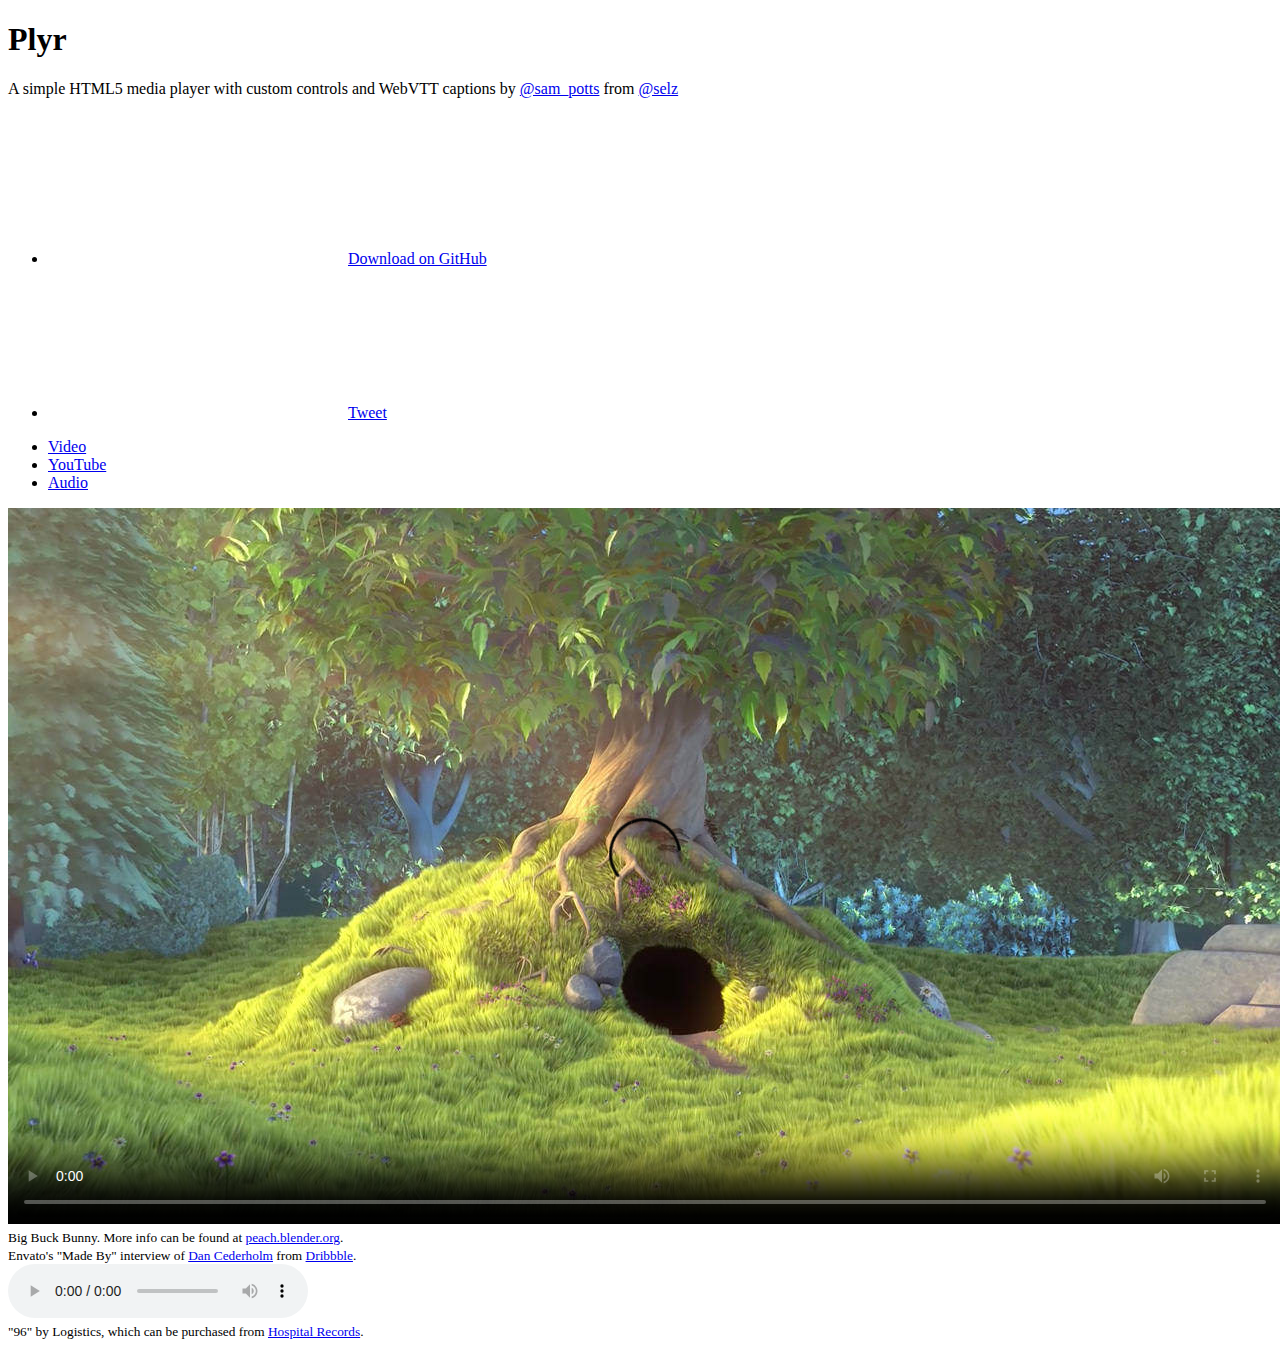
<file: lib/plyr/docs/index.html>
<!doctype html>
<html lang="en">
    <head>
        <meta charset="utf-8" />
        <title>Plyr - A simple HTML5 media player</title>
        <meta name="description" content="A simple HTML5 media player with custom controls and WebVTT captions.">
        <meta name="author" content="Sam Potts">
        <meta name="viewport" content="width=device-width, initial-scale=1">

        <!-- Styles -->
        <link rel="stylesheet" href="https://cdn.plyr.io/1.3.7/plyr.css">

        <!-- Docs styles -->
        <link rel="stylesheet" href="https://cdn.plyr.io/1.3.7/docs.css">
    </head>
    <body>
        <header>
            <h1>Plyr</h1>
            <p>A simple HTML5 media player with custom controls and WebVTT captions by <a href="https://twitter.com/sam_potts" target="_blank">@sam_potts</a> from <a href="https://twitter.com/selz" target="_blank">@selz</a></p>
            <nav>
                <ul>
                    <li>
                        <a href="https://github.com/selz/plyr" target="_blank" class="btn btn-primary" data-shr-network="github">
                            <svg class="icon"><use xlink:href="#shr-github"/></svg>Download on GitHub
                        </a>
                    </li>
                    <li>
                        <a href="https://twitter.com/intent/tweet?text=A+simple+HTML5+media+player+with+custom+controls+and+WebVTT+captions.&url=http%3A%2F%2Fplyr.io&via=Sam_Potts" target="_blank" class="btn btn-twitter" data-shr-network="twitter">
                            <svg class="icon"><use xlink:href="#shr-twitter"/></svg>Tweet
                        </a>
                    </li>
                </ul>
            </nav>
        </header>

        <main role="main" id="main">
            <nav class="btn-bar nav-panel">
                <ul>
                    <li><a href="#video" class="btn active btn-small">Video</a></li>
                    <li><a href="#youtube" class="btn btn-small">YouTube</a></li>
                    <li><a href="#audio" class="btn btn-small">Audio</a></li>
                </ul>
            </nav>
            <div class="panels">
                <section class="panel example-video active" id="video">
                    <div class="player">
                        <video poster="poster.jpg" controls crossorigin>
                            <!-- Video files -->
                            <source src="https://cdn.selz.com/plyr/1.0/movie.mp4" type="video/mp4">
                            <source src="https://cdn.selz.com/plyr/1.0/movie.webm" type="video/webm">

                            <!-- Text track file -->
                            <track kind="captions" label="English" srclang="en" src="https://cdn.selz.com/plyr/1.0/example_captions_en.vtt" default>

                            <!-- Fallback for browsers that don't support the <video> element -->
                            <a href="https://cdn.selz.com/plyr/1.0/movie.mp4">Download</a>
                        </video>
                    </div>
                    <small>Big Buck Bunny. More info can be found at <a href="https://peach.blender.org" target="_blank">peach.blender.org</a>.</small>
                </section>
                <section class="panel example-video" id="youtube">
                    <div class="player">
                        <div data-video-id="Au87oAJ2jeE" data-type="youtube"></div>
                    </div>
                    <small>Envato's "Made By" interview of <a href="https://www.youtube.com/watch?v=Au87oAJ2jeE" target="_blank">Dan Cederholm</a> from <a href="https://dribbble.com" target="_blank">Dribbble</a>.</small>
                </section>
                <section class="panel example-audio" id="audio">
                    <div class="player">
                        <audio controls>
                            <!-- Audio files -->
                            <source src="//cdn.selz.com/plyr/1.0/logistics-96-sample.mp3" type="audio/mp3">
                            <source src="//cdn.selz.com/plyr/1.0/logistics-96-sample.ogg" type="audio/ogg">

                            <!-- Fallback for browsers that don't support the <audio> element -->
                            <a href="//cdn.selz.com/plyr/1.0/logistics-96-sample.mp3">Download</a>
                        </audio>
                    </div>
                    <small>"96" by Logistics, which can be purchased from <a href="https://www.hospitalrecords.com/shop/artist/logistics" target="_blank">Hospital Records</a>.</small>
                </section>
            </div>
        </main>

        <!-- Load SVG defs -->
        <!-- You should bundle all SVG/Icons into one file using a build tool such as gulp and svg store -->
        <script>
        (function() {
            [
                "https://cdn.shr.one/0.1.9/sprite.svg",
                "https://cdn.plyr.io/1.3.7/sprite.svg"
            ]
            .forEach(function(u) {
                var x = new XMLHttpRequest(),
                    b = document.body;

                // Check for CORS support
                // If you're loading from same domain, you can remove the if statement
                // XHR for Chrome/Firefox/Opera/Safari
                if ("withCredentials" in x) {
                    x.open("GET", u, true);
                }
                // XDomainRequest for older IE
                else if (typeof XDomainRequest != "undefined") {
                    x = new XDomainRequest();
                    x.open("GET", u);
                }
                else {
                    return;
                }

                x.send();
                x.onload = function() {
                    var c = document.createElement("div");
                    c.setAttribute("hidden", "");
                    c.innerHTML = x.responseText;
                    b.insertBefore(c, b.childNodes[0]);
                }
            });
        })();
        </script>

        <!-- Plyr core script -->
        <script src="https://cdn.plyr.io/1.3.7/plyr.js"></script>

        <!-- Shr core script -->
        <script src="https://cdn.shr.one/0.1.9/shr.js"></script>

        <!-- Docs script -->
        <script src="https://cdn.plyr.io/1.3.7/docs.js"></script>
    </body>
</html>
</file>
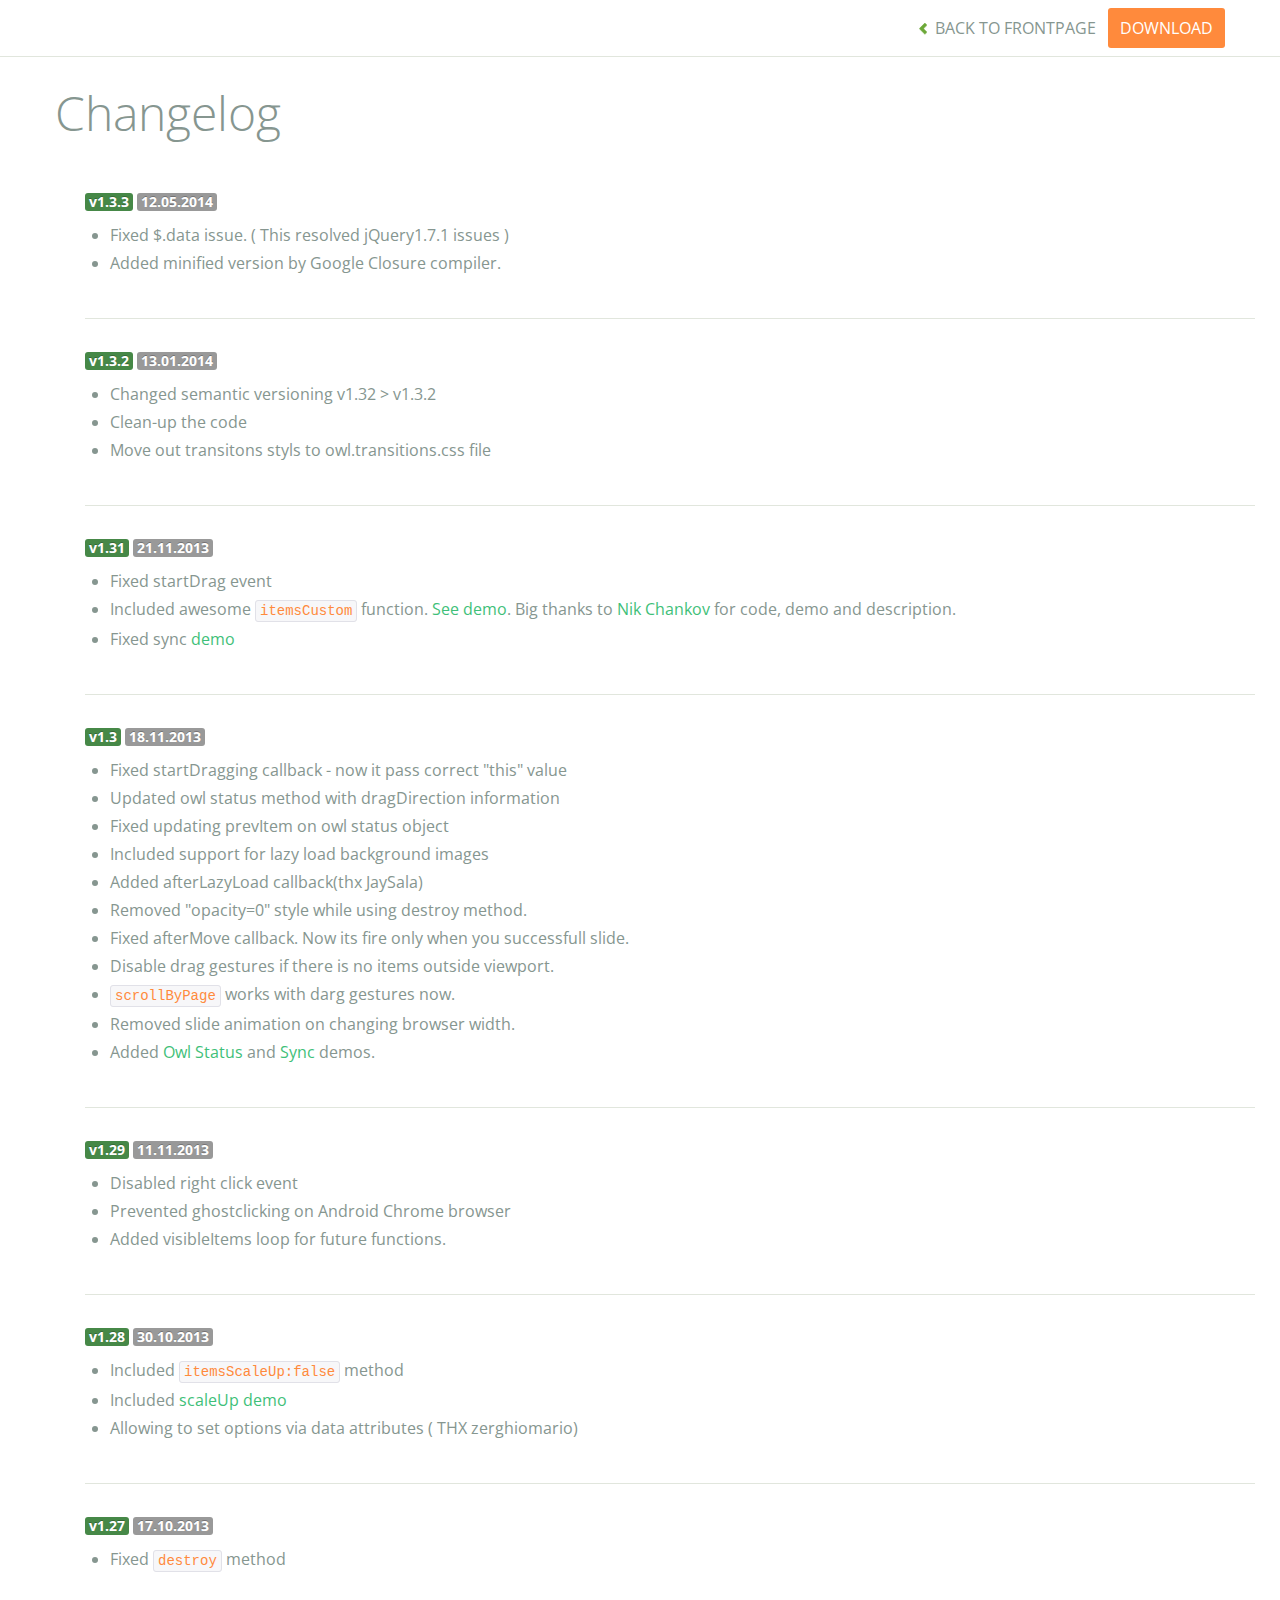
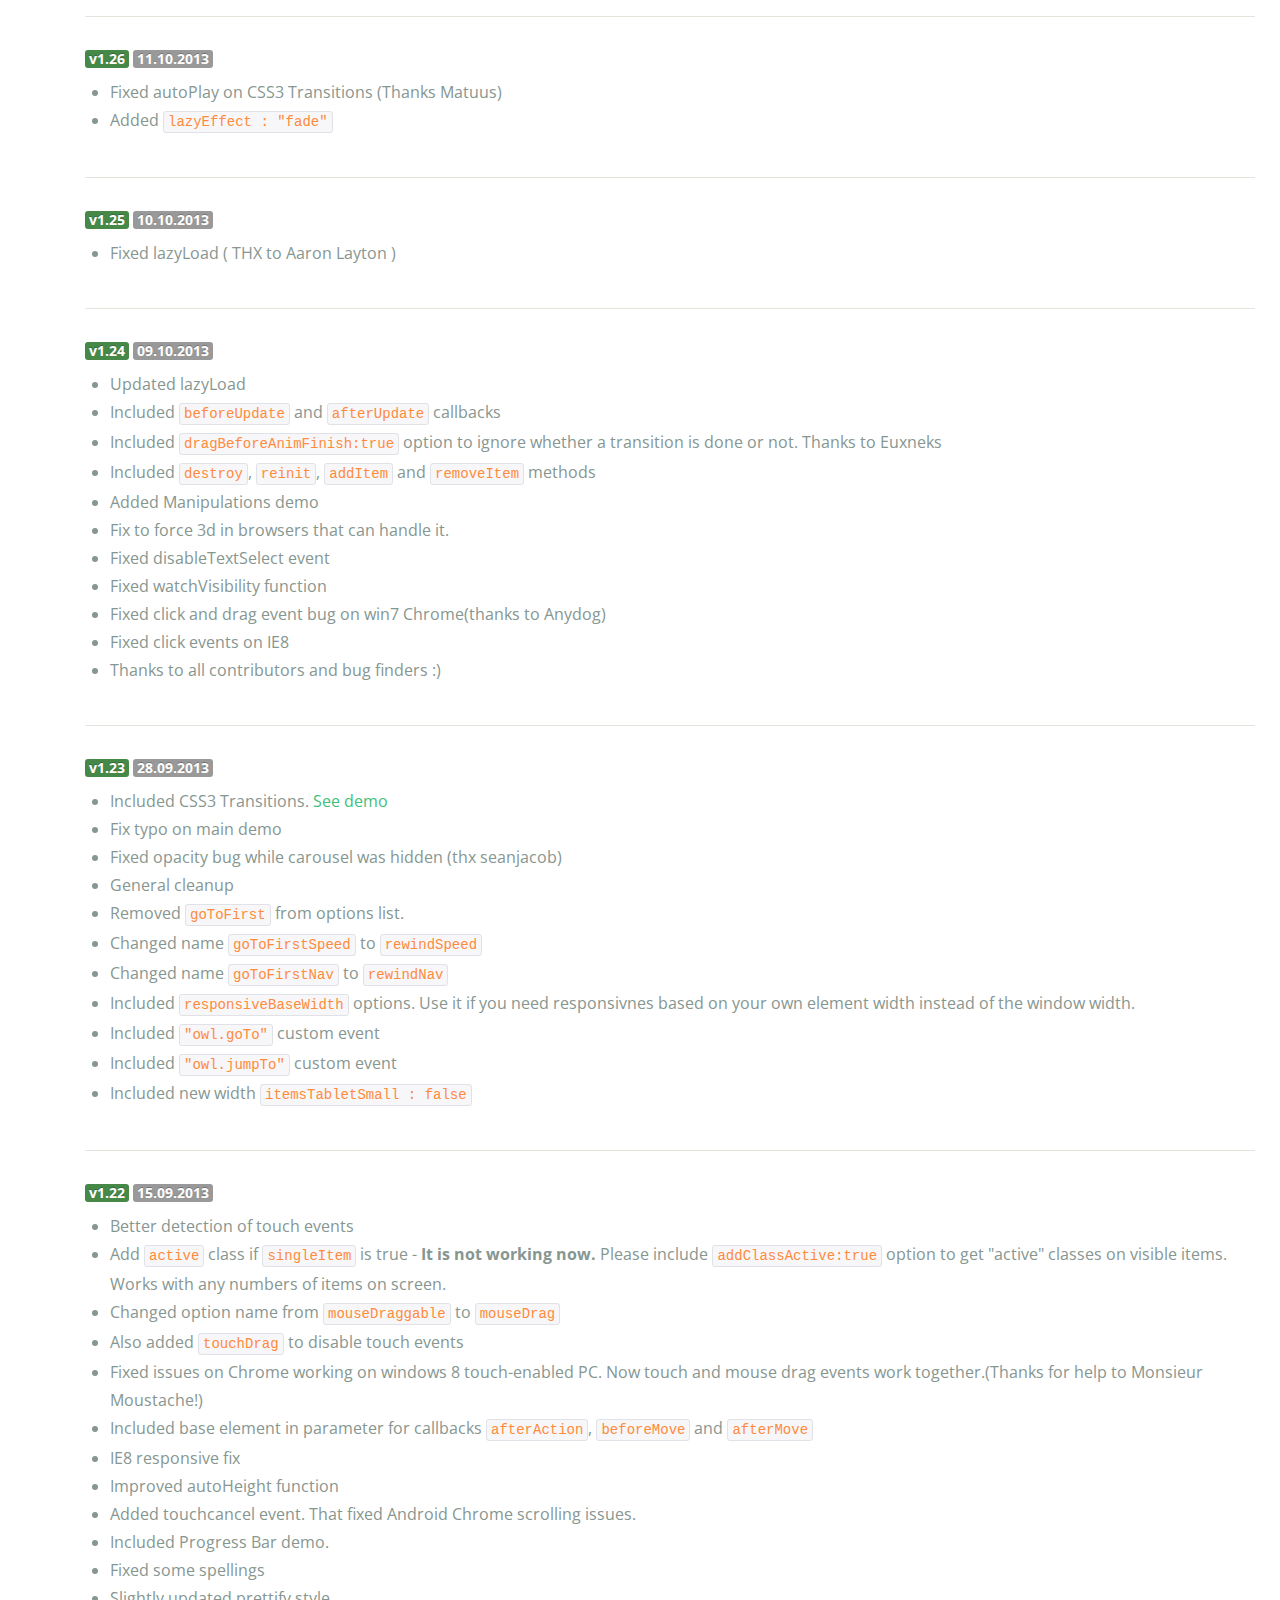
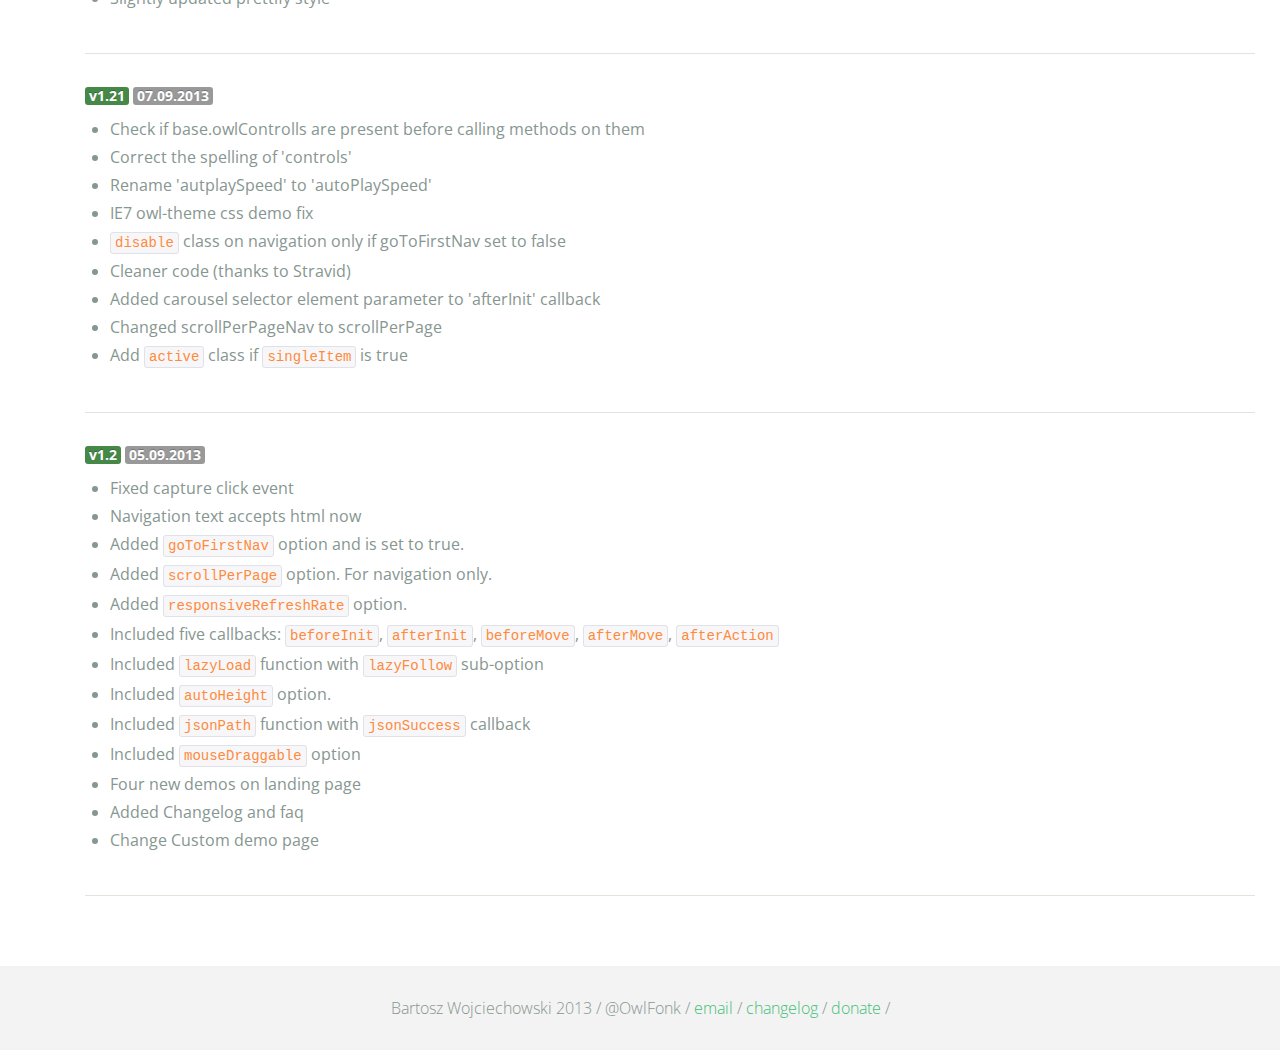
<file: lib/owl.carousel/changelog.html>
<!DOCTYPE html>
<html lang="en">
  <head>
    <meta charset="utf-8">
    <title>Owl Carousel - Changelog</title>
    <meta name="viewport" content="width=device-width, initial-scale=1.0">
    <meta name="description" content="jQuery Responsive Carousel - Owl Carusel">
    <meta name="author" content="Bartosz Wojciechowski">

    <link href='http://fonts.googleapis.com/css?family=Open+Sans:400italic,400,300,600,700' rel='stylesheet' type='text/css'>
    <link href="assets/css/bootstrapTheme.css" rel="stylesheet">
    <link href="assets/css/custom.css" rel="stylesheet">

    <!-- Owl Carousel Assets -->
    <link href="owl-carousel/owl.carousel.css" rel="stylesheet">
    <link href="owl-carousel/owl.theme.css" rel="stylesheet">

    <!-- Prettify -->
    <link href="assets/js/google-code-prettify/prettify.css" rel="stylesheet">
	

    <!-- Le fav and touch icons -->
    <link rel="apple-touch-icon-precomposed" sizes="144x144" href="assets/ico/apple-touch-icon-144-precomposed.png">
    <link rel="apple-touch-icon-precomposed" sizes="114x114" href="assets/ico/apple-touch-icon-114-precomposed.png">
      <link rel="apple-touch-icon-precomposed" sizes="72x72" href="assets/ico/apple-touch-icon-72-precomposed.png">
                    <link rel="apple-touch-icon-precomposed" href="assets/ico/apple-touch-icon-57-precomposed.png">
                                   <link rel="shortcut icon" href="assets/ico/favicon.png">
  </head>
  <body>

      <div id="top-nav" class="navbar navbar-fixed-top">
        <div class="navbar-inner">
          <div class="container">
            <button type="button" class="btn btn-navbar" data-toggle="collapse" data-target=".nav-collapse">
            <span class="icon-bar"></span>
            <span class="icon-bar"></span>
            <span class="icon-bar"></span>
          </button>
            <div class="nav-collapse collapse">
            <ul class="nav pull-right">
              <li><a href="index.html"><i class="icon-chevron-left"></i> Back to Frontpage</a></li>
              <li><a href="owl.carousel.zip" class="download download-on" data-spy="affix" data-offset-top="450">Download</a></li>
            </ul>
            <ul class="nav pull-left">
              
            </ul>
            </div>
          </div>
        </div>
      </div>

    <div id="changelog" class="container">
      <div class="row">
        <div class="span12">
          <h1>Changelog</h1>
          
          <div class="span12 log">
          <span class="label label-success">v1.3.3</span> <span class="label">12.05.2014</span>
            <ul>
              <li>Fixed $.data issue. ( This resolved jQuery1.7.1 issues )</li>
              <li>Added minified version by Google Closure compiler.</li>
            </ul>
          </div>

          <div class="span12 log">
          <span class="label label-success">v1.3.2</span> <span class="label">13.01.2014</span>
            <ul>
              <li>Changed semantic versioning v1.32 > v1.3.2</li>
              <li>Clean-up the code</li>
              <li>Move out transitons styls to owl.transitions.css file</li>             

            </ul>
          </div>

          <div class="span12 log">
          <span class="label label-success">v1.31</span> <span class="label">21.11.2013</span>
            <ul>
              <li>Fixed startDrag event</li>
              <li>Included awesome <code>itemsCustom</code> function. <a href="demos/itemsCustom.html">See demo</a>. Big thanks to <a href="https://github.com/nchankov">Nik Chankov</a> for code, demo and description.</li>
              <li>Fixed sync <a href="demos/sync.html">demo</a></li>
            </ul>
          </div>

          <div class="span12 log">
          <span class="label label-success">v1.3</span> <span class="label">18.11.2013</span>
            <ul>
              <li>Fixed startDragging callback - now it pass correct "this" value</li>
              <li>Updated owl status method with dragDirection information</li>
              <li>Fixed updating prevItem on owl status object</li>
              <li>Included support for lazy load background images</li>
              <li>Added afterLazyLoad callback(thx JaySala)</li>
              <li>Removed "opacity=0" style while using destroy method.</li>
              <li>Fixed afterMove callback. Now its fire only when you successfull slide.</li>
              <li>Disable drag gestures if there is no items outside viewport.</li>
              <li><code>scrollByPage</code> works with darg gestures now. </li>
              <li>Removed slide animation on changing browser width.</li>
              <li>Added <a href="demos/owlStatus.html">Owl Status</a> and <a href="demos/sync.html">Sync</a> demos.</li>
            </ul>
          </div>

          <div class="span12 log">
          <span class="label label-success">v1.29</span> <span class="label">11.11.2013</span>
            <ul>
              <li>Disabled right click event</li>
              <li>Prevented ghostclicking on Android Chrome browser</li>
              <li>Added visibleItems loop for future functions.</li>
            </ul>
          </div>

          <div class="span12 log">
          <span class="label label-success">v1.28</span> <span class="label">30.10.2013</span>
            <ul>
              <li>Included <code>itemsScaleUp:false</code> method</li>
              <li>Included <a href="demos/scaleup.html">scaleUp demo</a></li>
              <li>Allowing to set options via data attributes ( THX zerghiomario)</li>
            </ul>
          </div>

          <div class="span12 log">
          <span class="label label-success">v1.27</span> <span class="label">17.10.2013</span>
            <ul>
              <li>Fixed <code>destroy</code> method</li>
            </ul>
          </div>

          <div class="span12 log">
          <span class="label label-success">v1.26</span> <span class="label">11.10.2013</span>
            <ul>
              <li>Fixed autoPlay on CSS3 Transitions (Thanks Matuus)</li>
              <li>Added <code>lazyEffect : "fade"</code></li>
            </ul>
          </div>

          <div class="span12 log">
          <span class="label label-success">v1.25</span> <span class="label">10.10.2013</span>
            <ul>
              <li>Fixed lazyLoad ( THX to Aaron Layton )</li>
            </ul>
          </div>


          <div class="span12 log">
          <span class="label label-success">v1.24</span> <span class="label">09.10.2013</span>
            <ul>
              <li>Updated lazyLoad</li>
              <li>Included <code>beforeUpdate</code> and <code>afterUpdate</code> callbacks</li>
              <li>Included <code>dragBeforeAnimFinish:true</code> option to ignore whether a transition is done or not. Thanks to Euxneks</li>
              <li>Included <code>destroy</code>, <code>reinit</code>, <code>addItem</code> and <code>removeItem</code> methods</li>
              <li>Added Manipulations demo</li>
              <li>Fix to force 3d in browsers that can handle it.</li>
              <li>Fixed disableTextSelect event</li>
              <li>Fixed watchVisibility function</li>
              <li>Fixed click and drag event bug on win7 Chrome(thanks to Anydog)</li>
              <li>Fixed click events on IE8</li>
              <li>Thanks to all contributors and bug finders :)</li>
            </ul>
          </div>

          <div class="span12 log">
          <span class="label label-success">v1.23</span> <span class="label">28.09.2013</span>
            <ul>
              <li>Included CSS3 Transitions. <a href="demos/transitions.html">See demo</a></li>
              <li>Fix typo on main demo</li>
              <li>Fixed opacity bug while carousel was hidden (thx seanjacob)</li>
              <li>General cleanup</li>
              <li>Removed <code>goToFirst</code> from options list.</li>
              <li>Changed name <code>goToFirstSpeed</code> to <code>rewindSpeed</code></li>
              <li>Changed name <code>goToFirstNav</code> to <code>rewindNav</code></li>
              <li>Included <code>responsiveBaseWidth</code> options. Use it if you need responsivnes based on your own element width instead of the window width.</li>
              <li>Included <code>"owl.goTo"</code> custom event</li>
              <li>Included <code>"owl.jumpTo"</code> custom event</li>
              <li>Included new width <code>itemsTabletSmall : false</code></li>
            </ul>
          </div>

          <div class="span12 log">
          <span class="label label-success">v1.22</span> <span class="label">15.09.2013</span>
            <ul>
              <li>Better detection of touch events</li>
              <li>Add <code>active</code> class if <code>singleItem</code> is true - <b>It is not working now.</b> Please include <code>addClassActive:true</code> option to get "active" classes on visible items. Works with any numbers of items on screen.</li>
              <li>Changed option name from <code>mouseDraggable</code> to <code>mouseDrag</code></li>
              <li>Also added <code>touchDrag</code> to disable touch events</li>
              <li>Fixed issues on Chrome working on windows 8 touch-enabled PC. Now touch and mouse drag events work together.(Thanks for help to Monsieur Moustache!)</li>
              <li>Included base element in parameter for callbacks <code>afterAction</code>, <code>beforeMove</code> and <code>afterMove</code></li>
              <li>IE8 responsive fix</li>
              <li>Improved autoHeight function</li>
              <li>Added touchcancel event. That fixed Android Chrome scrolling issues.</li>
              <li>Included Progress Bar demo.</li>
              <li>Fixed some spellings</li>
              <li>Slightly updated prettify style</li>
            </ul>
          </div>

          <div class="span12 log">
          <span class="label label-success">v1.21</span> <span class="label">07.09.2013</span>
            <ul>
              <li>Check if base.owlControlls are present before calling methods on them</li>
              <li>Correct the spelling of 'controls'</li>
              <li>Rename 'autplaySpeed' to 'autoPlaySpeed'</li>
              <li>IE7 owl-theme css demo fix</li>
              <li><code>disable</code> class on navigation only if goToFirstNav set to false</li>
              <li>Cleaner code (thanks to Stravid)</li>
              <li>Added carousel selector element parameter to 'afterInit' callback</li>
              <li>Changed scrollPerPageNav to scrollPerPage</li>
              <li>Add <code>active</code> class if <code>singleItem</code> is true</li>
            </ul>
          </div>
          <div class="span12 log">
          <span class="label label-success">v1.2</span> <span class="label">05.09.2013</span>
            <ul>
              <li>Fixed capture click event</li>
              <li>Navigation text accepts html now</li>
              <li>Added <code>goToFirstNav</code> option and is set to true.</li>
              <li>Added <code>scrollPerPage</code> option. For navigation only.</li>
              <li>Added <code>responsiveRefreshRate</code> option.</li>
              <li>Included five callbacks: <code>beforeInit</code>, <code>afterInit</code>, <code>beforeMove</code>, <code>afterMove</code>, <code>afterAction</code></li>
              <li>Included <code>lazyLoad</code> function with <code>lazyFollow</code> sub-option</li>
              <li>Included <code>autoHeight</code> option.</li>
              <li>Included <code>jsonPath</code> function with <code>jsonSuccess</code> callback</li>
              <li>Included <code>mouseDraggable</code> option</li>
              <li>Four new demos on landing page</li>
              <li>Added Changelog and faq</li>
              <li>Change Custom demo page</li>
            </ul>
          </div>
        </div>
      </div>
    </div>

    <div id="footer">
      <div class="container">
        <div class="row">
          <div class="span12">
            <h5>Bartosz Wojciechowski 2013 / @OwlFonk / 
            <a href="mailto:owl@owlgraphic.com?subject=Hey Owl!">email</a> / 
            <a href="changelog.html">changelog</a> /
            <a href="https://www.paypal.com/cgi-bin/webscr?cmd=_s-xclick&hosted_button_id=EFSGXZS7V2U9N">donate</a> / 
            </h5>
          </div>
        </div>
      </div>
    </div>


    <script src="assets/js/jquery-1.9.1.min.js"></script> 
    <script src="owl-carousel/owl.carousel.js"></script>

    <!-- Frontpage Demo -->
    <script>
    jQuery(document).ready(function($) {
      $("#owl-example").owlCarousel();
    });

    $("body").data("page", "frontpage");

    </script>
    <script src="assets/js/bootstrap-collapse.js"></script>
    <script src="assets/js/bootstrap-transition.js"></script>

    <script src="assets/js/google-code-prettify/prettify.js"></script>
	  <script src="assets/js/application.js"></script>

    <script>
    var owldomain = window.location.hostname.indexOf("owlgraphic");
    if(owldomain !== -1){
      (function(i,s,o,g,r,a,m){i['GoogleAnalyticsObject']=r;i[r]=i[r]||function(){
      (i[r].q=i[r].q||[]).push(arguments)},i[r].l=1*new Date();a=s.createElement(o),
      m=s.getElementsByTagName(o)[0];a.async=1;a.src=g;m.parentNode.insertBefore(a,m)
      })(window,document,'script','//www.google-analytics.com/analytics.js','ga');

      ga('create', 'UA-41541058-1', 'owlgraphic.com');
      ga('send', 'pageview');
    }

    </script>

  </body>
</html>
</file>
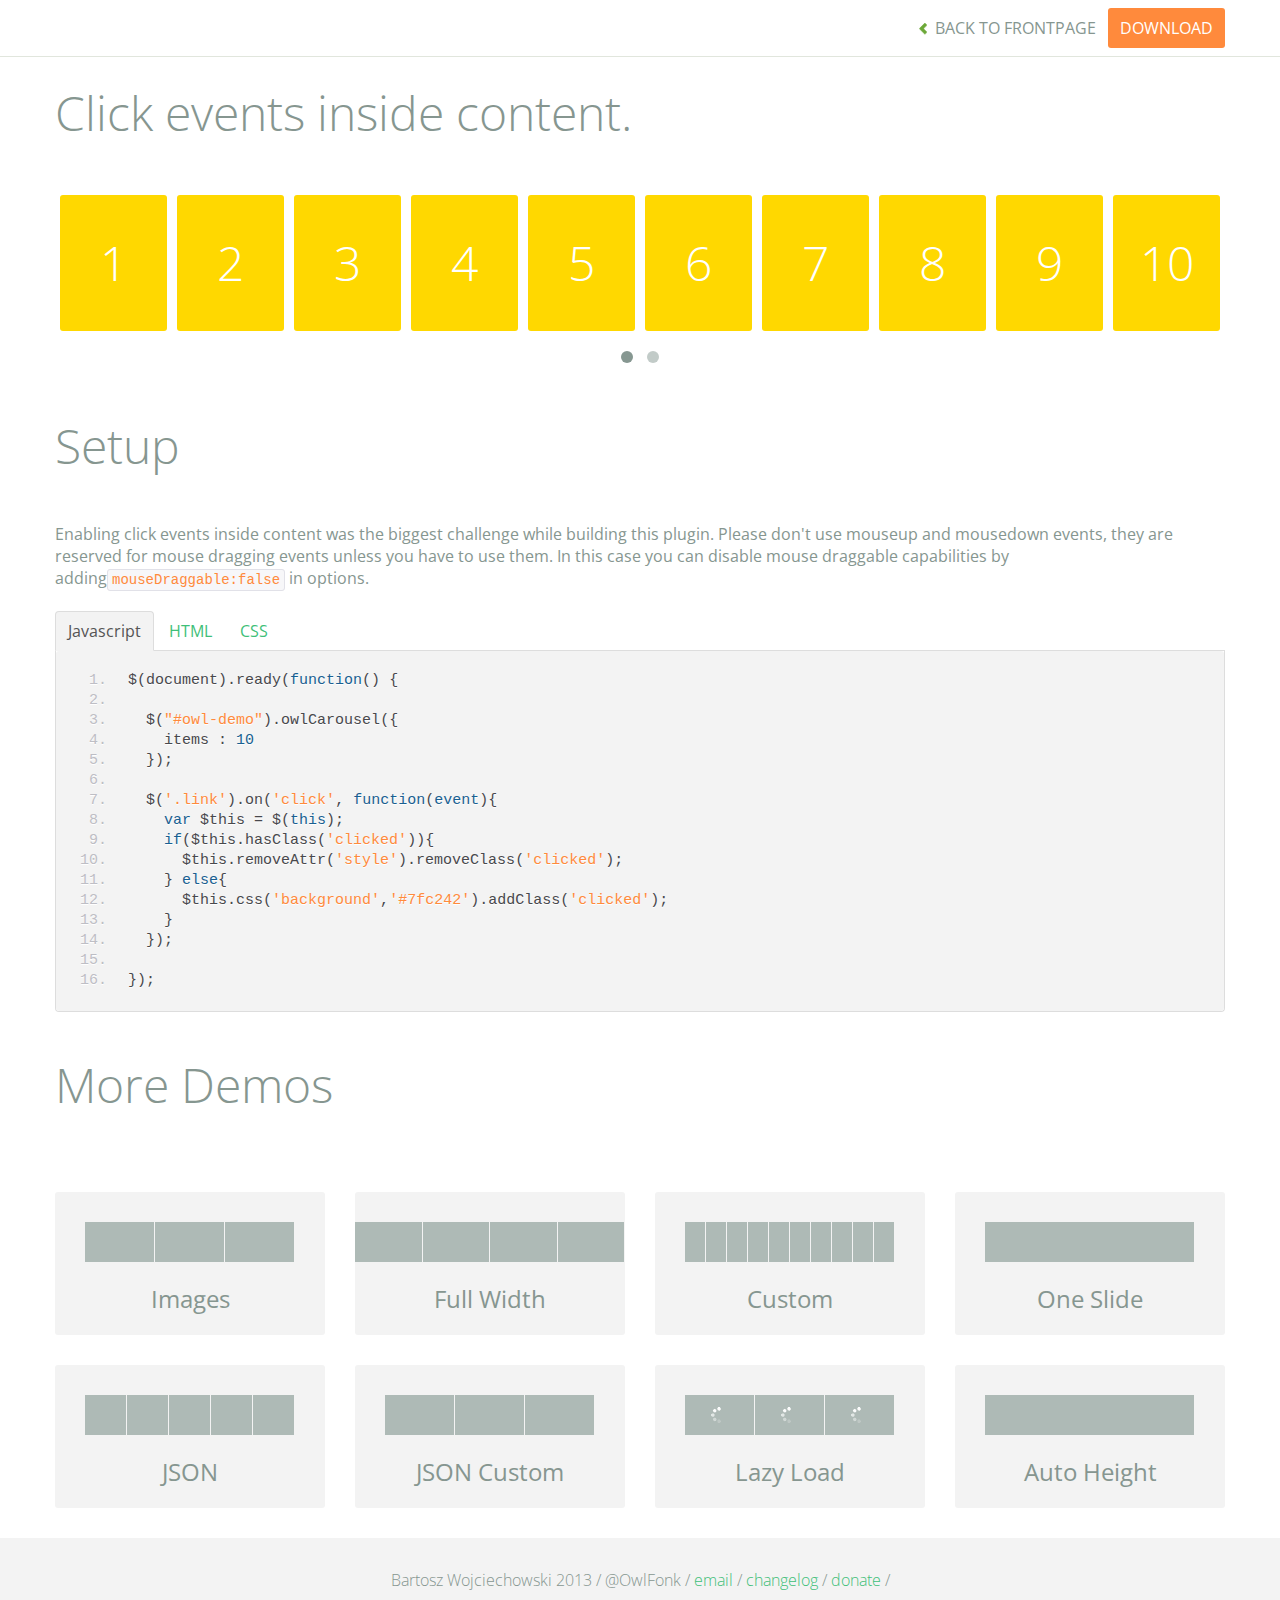
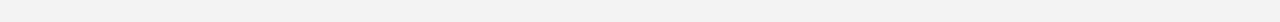
<file: lib/owl.carousel/demos/click.html>
<!DOCTYPE html>
<html lang="en">
  <head>
    <meta charset="utf-8">
    <title>Owl Carousel - Click Event</title>
    <meta name="viewport" content="width=device-width, initial-scale=1.0">
    <meta name="description" content="jQuery Responsive Carousel - Owl Carusel">
    <meta name="author" content="Bartosz Wojciechowski">

    <link href='http://fonts.googleapis.com/css?family=Open+Sans:400italic,400,300,600,700' rel='stylesheet' type='text/css'>
    <link href="../assets/css/bootstrapTheme.css" rel="stylesheet">
    <link href="../assets/css/custom.css" rel="stylesheet">

    <!-- Owl Carousel Assets -->
    <link href="../owl-carousel/owl.carousel.css" rel="stylesheet">
    <link href="../owl-carousel/owl.theme.css" rel="stylesheet">

    <link href="../assets/js/google-code-prettify/prettify.css" rel="stylesheet">

    <!-- Le fav and touch icons -->
    <link rel="apple-touch-icon-precomposed" sizes="144x144" href="../assets/ico/apple-touch-icon-144-precomposed.png">
    <link rel="apple-touch-icon-precomposed" sizes="114x114" href="../assets/ico/apple-touch-icon-114-precomposed.png">
      <link rel="apple-touch-icon-precomposed" sizes="72x72" href="../assets/ico/apple-touch-icon-72-precomposed.png">
                    <link rel="apple-touch-icon-precomposed" href="../assets/ico/apple-touch-icon-57-precomposed.png">
                                   <link rel="shortcut icon" href="../assets/ico/favicon.png">
  </head>
  <body>

      <div id="top-nav" class="navbar navbar-fixed-top">
        <div class="navbar-inner">
          <div class="container">
            <button type="button" class="btn btn-navbar" data-toggle="collapse" data-target=".nav-collapse">
            <span class="icon-bar"></span>
            <span class="icon-bar"></span>
            <span class="icon-bar"></span>
          </button>
            <div class="nav-collapse collapse">
            <ul class="nav pull-right">
              <li><a href="../index.html"><i class="icon-chevron-left"></i> Back to Frontpage</a></li>
              <li><a href="../owl.carousel.zip" class="download download-on" data-spy="affix" data-offset-top="450">Download</a></li>
            </ul>
            <ul class="nav pull-left">
              
            </ul>
            </div>
          </div>
        </div>
      </div>
   
    <div id="title">
      <div class="container">
        <div class="row">
          <div class="span12">
            <h1>Click events inside content.</h1>
          </div>
        </div>
      </div>
    </div>

      <div id="demo">
        <div class="container">
          <div class="row">
            <div class="span12">

              <div id="owl-demo" class="owl-carousel">
                
                <a class="item link"><h1>1</h1></a>
                <a class="item link"><h1>2</h1></a>
                <a class="item link"><h1>3</h1></a>
                <a class="item link"><h1>4</h1></a>
                <a class="item link"><h1>5</h1></a>
                <a class="item link"><h1>6</h1></a>
                <a class="item link"><h1>7</h1></a>
                <a class="item link"><h1>8</h1></a>
                <a class="item link"><h1>9</h1></a>
                <a class="item link"><h1>10</h1></a>
                <a class="item link"><h1>11</h1></a>
                <a class="item link"><h1>12</h1></a>
                <a class="item link"><h1>13</h1></a>
                <a class="item link"><h1>14</h1></a>
                <a class="item link"><h1>15</h1></a>
                <a class="item link"><h1>16</h1></a>

              </div>
            </div>
          </div>
        </div>

    </div>

    <div id="example-info">
      <div class="container">
        <div class="row">
          <div class="span12">
            <h1>Setup</h1>
            <p>Enabling click events inside content was the biggest challenge while building this plugin. Please don't use mouseup and mousedown events, they are reserved for mouse dragging events unless you have to use them. In this case you can disable mouse draggable capabilities by adding<code>mouseDraggable:false</code> in options.
            </p>
            <ul class="nav nav-tabs" id="myTab">
              <li class="active"><a href="#javascript">Javascript</a></li>
              <li><a href="#HTML">HTML</a></li>
              <li><a href="#CSS">CSS</a></li>
            </ul>
             
            <div class="tab-content">

              <div class="tab-pane active" id="javascript">
<pre class="pre-show prettyprint linenums">
$(document).ready(function() {

  $("#owl-demo").owlCarousel({
    items : 10
  });

  $('.link').on('click', function(event){
    var $this = $(this);
    if($this.hasClass('clicked')){
      $this.removeAttr('style').removeClass('clicked');
    } else{
      $this.css('background','#7fc242').addClass('clicked');
    }
  });

})&#59;
</pre>

              </div>

              <div class="tab-pane" id="HTML">
<pre class="pre-show prettyprint linenums">
&lt;div id="owl-demo" class="owl-carousel"&gt;
  &lt;a class="item link"&gt;&lt;h1&gt;1&lt;/h1&gt;&lt;/a&gt;
  &lt;a class="item link"&gt;&lt;h1&gt;2&lt;/h1&gt;&lt;/a&gt;
  &lt;a class="item link"&gt;&lt;h1&gt;3&lt;/h1&gt;&lt;/a&gt;
  &lt;a class="item link"&gt;&lt;h1&gt;4&lt;/h1&gt;&lt;/a&gt;
  &lt;a class="item link"&gt;&lt;h1&gt;5&lt;/h1&gt;&lt;/a&gt;
  &lt;a class="item link"&gt;&lt;h1&gt;6&lt;/h1&gt;&lt;/a&gt;
  &lt;a class="item link"&gt;&lt;h1&gt;7&lt;/h1&gt;&lt;/a&gt;
  &lt;a class="item link"&gt;&lt;h1&gt;8&lt;/h1&gt;&lt;/a&gt;
  &lt;a class="item link"&gt;&lt;h1&gt;9&lt;/h1&gt;&lt;/a&gt;
  &lt;a class="item link"&gt;&lt;h1&gt;10&lt;/h1&gt;&lt;/a&gt;
  &lt;a class="item link"&gt;&lt;h1&gt;11&lt;/h1&gt;&lt;/a&gt;
  &lt;a class="item link"&gt;&lt;h1&gt;12&lt;/h1&gt;&lt;/a&gt;
  &lt;a class="item link"&gt;&lt;h1&gt;13&lt;/h1&gt;&lt;/a&gt;
  &lt;a class="item link"&gt;&lt;h1&gt;14&lt;/h1&gt;&lt;/a&gt;
  &lt;a class="item link"&gt;&lt;h1&gt;15&lt;/h1&gt;&lt;/a&gt;
  &lt;a class="item link"&gt;&lt;h1&gt;16&lt;/h1&gt;&lt;/a&gt;
&lt;/div&gt;
</pre>
              </div>

              <div class="tab-pane" id="CSS">
<pre class="pre-show prettyprint linenums">
#owl-demo .item{
  display: block;
  cursor: pointer;
  background: #ffd800;
  padding: 30px 0px;
  margin: 5px;
  color: #FFF;
  -webkit-border-radius: 3px;
  -moz-border-radius: 3px;
  border-radius: 3px;
  text-align: center;
  -webkit-tap-highlight-color: rgba(255, 255, 255, 0); 
}
#owl-demo .item:hover{
  background: #F2CD00;
}
</pre>
              </div>
            </div><!--End Tab Content-->

          </div>
        </div>
      </div>
    </div>

    <div id="more">
      <div class="container">

        <div class="row">
          <div class="span12">
            <h1>More Demos</h1>
          </div>
        </div>

        <div class="row demos-row">
          <div class="span3">
            <a href="images.html" class="demo-box">
              <div class="demo-wrapper demo-images clearfix">
                <div class="demo-slide"><div class="bg"></div></div>
                <div class="demo-slide"><div class="bg"></div></div>
                <div class="demo-slide"><div class="bg"></div></div>
              </div>
              <h3>Images</h3>
            </a>
          </div>

          <div class="span3">
            <a href="full.html" class="demo-box">
              <div class="demo-wrapper demo-full clearfix">
                <div class="demo-slide"><div class="bg"></div></div>
                <div class="demo-slide"><div class="bg"></div></div>
                <div class="demo-slide"><div class="bg"></div></div>
                <div class="demo-slide"><div class="bg"></div></div>
              </div>
              <h3>Full Width</h3>
            </a>
          </div>

          <div class="span3">
            <a href="custom.html" class="demo-box">
              <div class="demo-wrapper demo-custom clearfix">
                <div class="demo-slide"><div class="bg"></div></div>
                <div class="demo-slide"><div class="bg"></div></div>
                <div class="demo-slide"><div class="bg"></div></div>
                <div class="demo-slide"><div class="bg"></div></div>
                <div class="demo-slide"><div class="bg"></div></div>
                <div class="demo-slide"><div class="bg"></div></div>
                <div class="demo-slide"><div class="bg"></div></div>
                <div class="demo-slide"><div class="bg"></div></div>
                <div class="demo-slide"><div class="bg"></div></div>
                <div class="demo-slide"><div class="bg"></div></div>
              </div>
              <h3>Custom</h3>
            </a>
          </div>

          <div class="span3">
            <a href="one.html" class="demo-box">
              <div class="demo-wrapper demo-one clearfix">
                <div class="demo-slide"><div class="bg"></div></div>
              </div>
              <h3>One Slide</h3>
            </a>
          </div>

        </div>
        <div class="row demos-row">
          <div class="span3">
            <a href="json.html" class="demo-box">
              <div class="demo-wrapper demo-Json clearfix">
                <div class="demo-slide"><div class="bg"></div></div>
                <div class="demo-slide"><div class="bg"></div></div>
                <div class="demo-slide"><div class="bg"></div></div>
                <div class="demo-slide"><div class="bg"></div></div>
                <div class="demo-slide"><div class="bg"></div></div>
              </div>
              <h3>JSON</h3>
            </a>
          </div>

          <div class="span3">
            <a href="customJson.html" class="demo-box">
              <div class="demo-wrapper demo-Json-custom clearfix">
                <div class="demo-slide"><div class="bg"></div></div>
                <div class="demo-slide"><div class="bg"></div></div>
                <div class="demo-slide"><div class="bg"></div></div>
              </div>
              <h3>JSON Custom</h3>
            </a>
          </div>

          <div class="span3">
            <a href="lazyLoad.html" class="demo-box">
              <div class="demo-wrapper demo-lazy clearfix">
                <div class="demo-slide"><div class="bg"></div></div>
                <div class="demo-slide"><div class="bg"></div></div>
                <div class="demo-slide"><div class="bg"></div></div>
              </div>
              <h3>Lazy Load</h3>
            </a>
          </div>

          <div class="span3">
            <a href="autoHeight.html" class="demo-box">
              <div class="demo-wrapper demo-height clearfix">
                <div class="demo-slide"><div class="bg"></div></div>
              </div>
              <h3>Auto Height</h3>
            </a>
          </div>

        </div>
      </div>
    </div>
 
    <div id="footer">
      <div class="container">
        <div class="row">
          <div class="span12">
            <h5>Bartosz Wojciechowski 2013 / @OwlFonk / 
            <a href="mailto:owl@owlgraphic.com?subject=Hey Owl!">email</a> / 
            <a href="../changelog.html">changelog</a> /
            <a href="https://www.paypal.com/cgi-bin/webscr?cmd=_s-xclick&hosted_button_id=EFSGXZS7V2U9N">donate</a> / 
            <a href="https://twitter.com/share" class="twitter-share-button" data-url="http://owlgraphic.com/owlcarousel/" data-text="Awesome jQuery Owl Carousel Responsive Plugin" data-via="OwlFonk" data-count="none" data-hashtags="owlcarousel"></a>
            <script>
            var owldomain = window.location.hostname.indexOf("owlgraphic");
            if(owldomain !== -1){
              !function(d,s,id){var js,fjs=d.getElementsByTagName(s)[0],p=/^http:/.test(d.location)?'http':'https';if(!d.getElementById(id)){js=d.createElement(s);js.id=id;js.src=p+'://platform.twitter.com/widgets.js';fjs.parentNode.insertBefore(js,fjs);}}(document, 'script', 'twitter-wjs');
            }
            </script>
            </h5>
          </div>
        </div>
      </div>
    </div>


    <script src="../assets/js/jquery-1.9.1.min.js"></script> 
    <script src="../owl-carousel/owl.carousel.js"></script>


    <!-- Demo -->

    <style>
    #owl-demo .item{
        display: block;
        cursor: pointer;
        background: #ffd800;
        padding: 30px 0px;
        margin: 5px;
        color: #FFF;
        -webkit-border-radius: 3px;
        -moz-border-radius: 3px;
        border-radius: 3px;
        text-align: center;
        -webkit-tap-highlight-color: rgba(255, 255, 255, 0); 
    }
    #owl-demo .item:hover{
      background: #F2CD00;
    }
    </style>


    <script>
    $(document).ready(function() {

      $("#owl-demo").owlCarousel({
        items : 10
      });

      $('.link').on('click', function(event){
        var $this = $(this);
        if($this.hasClass('clicked')){
          $this.removeAttr('style').removeClass('clicked');
        } else{
          $this.css('background','#7fc242').addClass('clicked');
        }
      });


    });
    </script>


    <script src="../assets/js/bootstrap-collapse.js"></script>
    <script src="../assets/js/bootstrap-transition.js"></script>
    <script src="../assets/js/bootstrap-tab.js"></script>

    <script src="../assets/js/google-code-prettify/prettify.js"></script>
	  <script src="../assets/js/application.js"></script>

  </body>
</html>
</file>
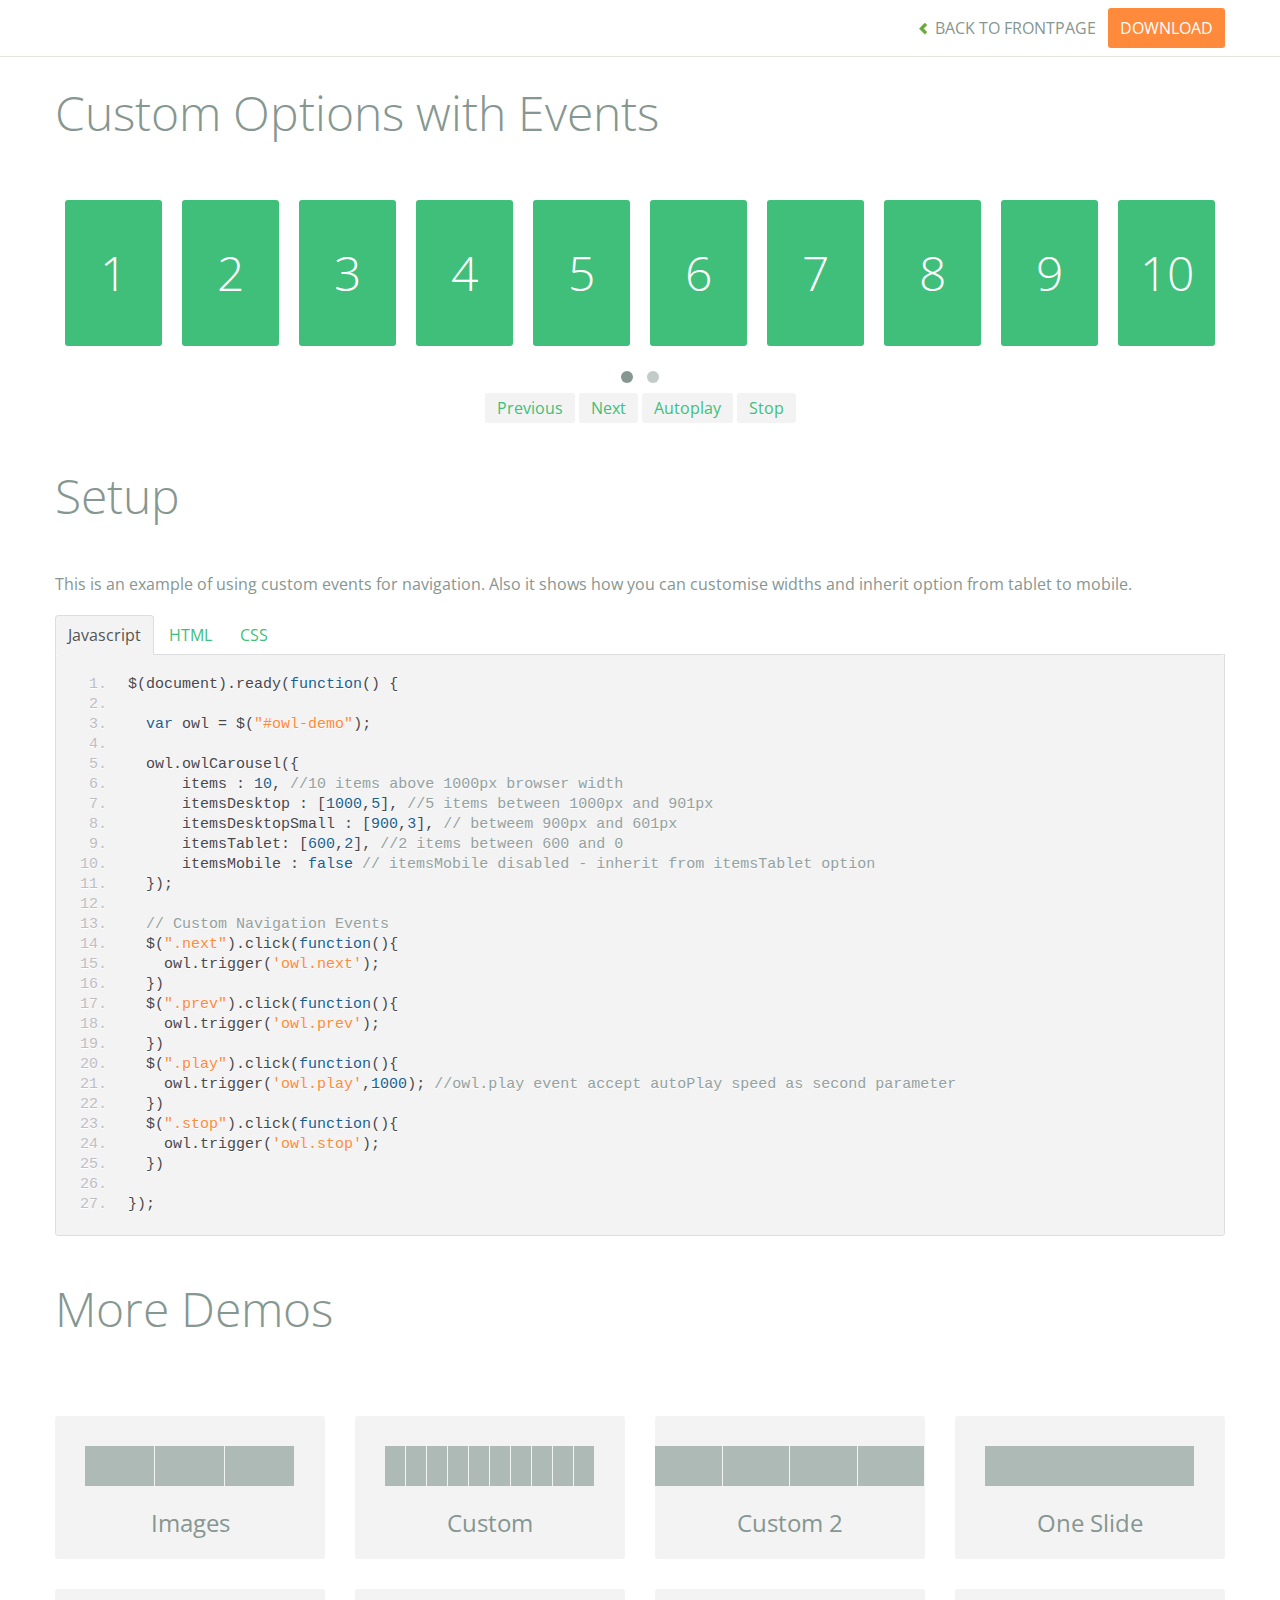
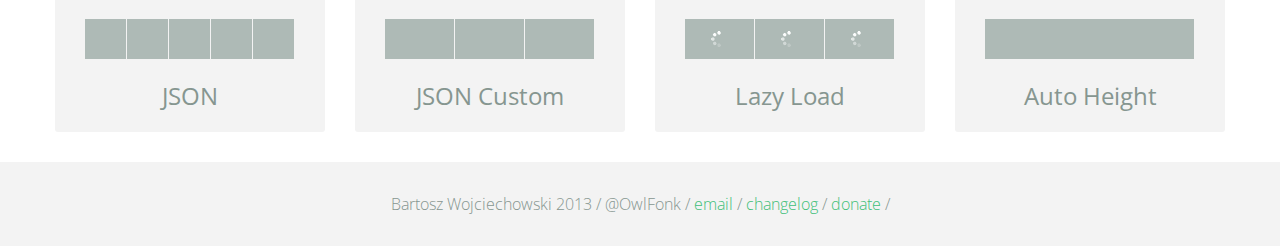
<file: lib/owl.carousel/demos/custom.html>
<!DOCTYPE html>
<html lang="en">
  <head>
    <meta charset="utf-8">
    <title>Owl Carousel - Custom</title>
    <meta name="viewport" content="width=device-width, initial-scale=1.0">
    <meta name="description" content="jQuery Responsive Carousel - Owl Carusel">
    <meta name="author" content="Bartosz Wojciechowski">

    <link href='http://fonts.googleapis.com/css?family=Open+Sans:400italic,400,300,600,700' rel='stylesheet' type='text/css'>
    <link href="../assets/css/bootstrapTheme.css" rel="stylesheet">
    <link href="../assets/css/custom.css" rel="stylesheet">

    <!-- Owl Carousel Assets -->
    <link href="../owl-carousel/owl.carousel.css" rel="stylesheet">
    <link href="../owl-carousel/owl.theme.css" rel="stylesheet">

    <link href="../assets/js/google-code-prettify/prettify.css" rel="stylesheet">

    <!-- Le fav and touch icons -->
    <link rel="apple-touch-icon-precomposed" sizes="144x144" href="../assets/ico/apple-touch-icon-144-precomposed.png">
    <link rel="apple-touch-icon-precomposed" sizes="114x114" href="../assets/ico/apple-touch-icon-114-precomposed.png">
      <link rel="apple-touch-icon-precomposed" sizes="72x72" href="../assets/ico/apple-touch-icon-72-precomposed.png">
                    <link rel="apple-touch-icon-precomposed" href="../assets/ico/apple-touch-icon-57-precomposed.png">
                                   <link rel="shortcut icon" href="../assets/ico/favicon.png">
  </head>
  <body>

      <div id="top-nav" class="navbar navbar-fixed-top">
        <div class="navbar-inner">
          <div class="container">
            <button type="button" class="btn btn-navbar" data-toggle="collapse" data-target=".nav-collapse">
            <span class="icon-bar"></span>
            <span class="icon-bar"></span>
            <span class="icon-bar"></span>
          </button>
            <div class="nav-collapse collapse">
            <ul class="nav pull-right">
              <li><a href="../index.html"><i class="icon-chevron-left"></i> Back to Frontpage</a></li>
              <li><a href="../owl.carousel.zip" class="download download-on" data-spy="affix" data-offset-top="450">Download</a></li>
            </ul>
            <ul class="nav pull-left">
              
            </ul>
            </div>
          </div>
        </div>
      </div>
   
    <div id="title">
      <div class="container">
        <div class="row">
          <div class="span12">
            <h1>Custom Options with Events</h1>
          </div>
        </div>
      </div>
    </div>

      <div id="demo">
        <div class="container">
          <div class="row">
            <div class="span12">

              <div id="owl-demo" class="owl-carousel">
                
                <div class="item"><h1>1</h1></div>
                <div class="item"><h1>2</h1></div>
                <div class="item"><h1>3</h1></div>
                <div class="item"><h1>4</h1></div>
                <div class="item"><h1>5</h1></div>
                <div class="item"><h1>6</h1></div>
                <div class="item"><h1>7</h1></div>
                <div class="item"><h1>8</h1></div>
                <div class="item"><h1>9</h1></div>
                <div class="item"><h1>10</h1></div>
                <div class="item"><h1>11</h1></div>
                <div class="item"><h1>12</h1></div>
                <div class="item"><h1>13</h1></div>
                <div class="item"><h1>14</h1></div>
                <div class="item"><h1>15</h1></div>
                <div class="item"><h1>16</h1></div>

              </div>
              <div class="customNavigation">
                <a class="btn prev">Previous</a>
                <a class="btn next">Next</a>
                <a class="btn play">Autoplay</a>
                <a class="btn stop">Stop</a>
              </div>

            </div>
          </div>
        </div>

    </div>

    <div id="example-info">
      <div class="container">
        <div class="row">
          <div class="span12">
            <h1>Setup</h1>
            <p>This is an example of using custom events for navigation. Also it shows how you can customise widths and inherit option from tablet to mobile.
            </p>
            <ul class="nav nav-tabs" id="myTab">
              <li class="active"><a href="#javascript">Javascript</a></li>
              <li><a href="#HTML">HTML</a></li>
              <li><a href="#CSS">CSS</a></li>
            </ul>
             
            <div class="tab-content">

              <div class="tab-pane active" id="javascript">
<pre class="pre-show prettyprint linenums">
$(document).ready(function() {

  var owl = &#36;("#owl-demo")&#59;

  owl.owlCarousel({
      items : 10, //10 items above 1000px browser width
      itemsDesktop : [1000,5], //5 items between 1000px and 901px
      itemsDesktopSmall : [900,3], // betweem 900px and 601px
      itemsTablet: [600,2], //2 items between 600 and 0
      itemsMobile : false // itemsMobile disabled - inherit from itemsTablet option
  })&#59;

  // Custom Navigation Events
  $(".next").click(function(){
    owl.trigger('owl.next')&#59;
  })
  $(".prev").click(function(){
    owl.trigger('owl.prev')&#59;
  })
  $(".play").click(function(){
    owl.trigger('owl.play',1000)&#59; //owl.play event accept autoPlay speed as second parameter
  })
  $(".stop").click(function(){
    owl.trigger('owl.stop')&#59;
  })

})&#59;
</pre>

              </div>

              <div class="tab-pane" id="HTML">
<pre class="pre-show prettyprint linenums">
&lt;div id="owl-demo" class="owl-carousel owl-theme"&gt;
  &lt;div class="item"&gt;&lt;h1&gt;1&lt;/h1&gt;&lt;/div&gt;
  &lt;div class="item"&gt;&lt;h1&gt;2&lt;/h1&gt;&lt;/div&gt;
  &lt;div class="item"&gt;&lt;h1&gt;3&lt;/h1&gt;&lt;/div&gt;
  &lt;div class="item"&gt;&lt;h1&gt;4&lt;/h1&gt;&lt;/div&gt;
  &lt;div class="item"&gt;&lt;h1&gt;5&lt;/h1&gt;&lt;/div&gt;
  &lt;div class="item"&gt;&lt;h1&gt;6&lt;/h1&gt;&lt;/div&gt;
  &lt;div class="item"&gt;&lt;h1&gt;7&lt;/h1&gt;&lt;/div&gt;
  &lt;div class="item"&gt;&lt;h1&gt;8&lt;/h1&gt;&lt;/div&gt;
  &lt;div class="item"&gt;&lt;h1&gt;9&lt;/h1&gt;&lt;/div&gt;
  &lt;div class="item"&gt;&lt;h1&gt;10&lt;/h1&gt;&lt;/div&gt;
  &lt;div class="item"&gt;&lt;h1&gt;11&lt;/h1&gt;&lt;/div&gt;
  &lt;div class="item"&gt;&lt;h1&gt;12&lt;/h1&gt;&lt;/div&gt;
  &lt;div class="item"&gt;&lt;h1&gt;13&lt;/h1&gt;&lt;/div&gt;
  &lt;div class="item"&gt;&lt;h1&gt;14&lt;/h1&gt;&lt;/div&gt;
  &lt;div class="item"&gt;&lt;h1&gt;15&lt;/h1&gt;&lt;/div&gt;
  &lt;div class="item"&gt;&lt;h1&gt;16&lt;/h1&gt;&lt;/div&gt;
&lt;/div&gt;

&lt;div class="customNavigation"&gt;
  &lt;a class="btn prev"&gt;Previous&lt;/a&gt;
  &lt;a class="btn next"&gt;Next&lt;/a&gt;
  &lt;a class="btn play"&gt;Autoplay&lt;/a&gt;
  &lt;a class="btn stop"&gt;Stop&lt;/a&gt;
&lt;/div&gt;
</pre>
              </div>

              <div class="tab-pane" id="CSS">
<pre class="pre-show prettyprint linenums">
#owl-demo .item{
  background: #3fbf79;
  padding: 30px 0px;
  margin: 10px;
  color: #FFF;
  -webkit-border-radius: 3px;
  -moz-border-radius: 3px;
  border-radius: 3px;
  text-align: center;
}
.customNavigation{
  text-align: center;
}
//use styles below to disable ugly selection
.customNavigation a{
  -webkit-user-select: none;
  -khtml-user-select: none;
  -moz-user-select: none;
  -ms-user-select: none;
  user-select: none;
  -webkit-tap-highlight-color: rgba(0, 0, 0, 0);
}

</pre>
              </div>
            </div><!--End Tab Content-->

          </div>
        </div>
      </div>
    </div>

    <div id="more">
      <div class="container">

        <div class="row">
          <div class="span12">
            <h1>More Demos</h1>
          </div>
        </div>

        <div class="row demos-row">
          <div class="span3">
            <a href="images.html" class="demo-box">
              <div class="demo-wrapper demo-images clearfix">
                <div class="demo-slide"><div class="bg"></div></div>
                <div class="demo-slide"><div class="bg"></div></div>
                <div class="demo-slide"><div class="bg"></div></div>
              </div>
              <h3>Images</h3>
            </a>
          </div>

          <div class="span3">
            <a href="custom.html" class="demo-box">
              <div class="demo-wrapper demo-custom clearfix">
                <div class="demo-slide"><div class="bg"></div></div>
                <div class="demo-slide"><div class="bg"></div></div>
                <div class="demo-slide"><div class="bg"></div></div>
                <div class="demo-slide"><div class="bg"></div></div>
                <div class="demo-slide"><div class="bg"></div></div>
                <div class="demo-slide"><div class="bg"></div></div>
                <div class="demo-slide"><div class="bg"></div></div>
                <div class="demo-slide"><div class="bg"></div></div>
                <div class="demo-slide"><div class="bg"></div></div>
                <div class="demo-slide"><div class="bg"></div></div>
              </div>
              <h3>Custom</h3>
            </a>
          </div>

          <div class="span3">
            <a href="itemsCustom.html" class="demo-box">
              <div class="demo-wrapper demo-full clearfix">
                <div class="demo-slide"><div class="bg"></div></div>
                <div class="demo-slide"><div class="bg"></div></div>
                <div class="demo-slide"><div class="bg"></div></div>
                <div class="demo-slide"><div class="bg"></div></div>
              </div>
              <h3>Custom 2</h3>
            </a>
          </div>

          <div class="span3">
            <a href="one.html" class="demo-box">
              <div class="demo-wrapper demo-one clearfix">
                <div class="demo-slide"><div class="bg"></div></div>
              </div>
              <h3>One Slide</h3>
            </a>
          </div>

        </div>
        <div class="row demos-row">
          <div class="span3">
            <a href="json.html" class="demo-box">
              <div class="demo-wrapper demo-Json clearfix">
                <div class="demo-slide"><div class="bg"></div></div>
                <div class="demo-slide"><div class="bg"></div></div>
                <div class="demo-slide"><div class="bg"></div></div>
                <div class="demo-slide"><div class="bg"></div></div>
                <div class="demo-slide"><div class="bg"></div></div>
              </div>
              <h3>JSON</h3>
            </a>
          </div>

          <div class="span3">
            <a href="customJson.html" class="demo-box">
              <div class="demo-wrapper demo-Json-custom clearfix">
                <div class="demo-slide"><div class="bg"></div></div>
                <div class="demo-slide"><div class="bg"></div></div>
                <div class="demo-slide"><div class="bg"></div></div>
              </div>
              <h3>JSON Custom</h3>
            </a>
          </div>

          <div class="span3">
            <a href="lazyLoad.html" class="demo-box">
              <div class="demo-wrapper demo-lazy clearfix">
                <div class="demo-slide"><div class="bg"></div></div>
                <div class="demo-slide"><div class="bg"></div></div>
                <div class="demo-slide"><div class="bg"></div></div>
              </div>
              <h3>Lazy Load</h3>
            </a>
          </div>

          <div class="span3">
            <a href="autoHeight.html" class="demo-box">
              <div class="demo-wrapper demo-height clearfix">
                <div class="demo-slide"><div class="bg"></div></div>
              </div>
              <h3>Auto Height</h3>
            </a>
          </div>

        </div>
      </div>
    </div>


 
    <div id="footer">
      <div class="container">
        <div class="row">
          <div class="span12">
            <h5>Bartosz Wojciechowski 2013 / @OwlFonk / 
            <a href="mailto:owl@owlgraphic.com?subject=Hey Owl!">email</a> / 
            <a href="../changelog.html">changelog</a> /
            <a href="https://www.paypal.com/cgi-bin/webscr?cmd=_s-xclick&hosted_button_id=EFSGXZS7V2U9N">donate</a> / 
            <a href="https://twitter.com/share" class="twitter-share-button" data-url="http://owlgraphic.com/owlcarousel/" data-text="Awesome jQuery Owl Carousel Responsive Plugin" data-via="OwlFonk" data-count="none" data-hashtags="owlcarousel"></a>
            <script>
            var owldomain = window.location.hostname.indexOf("owlgraphic");
            if(owldomain !== -1){
              !function(d,s,id){var js,fjs=d.getElementsByTagName(s)[0],p=/^http:/.test(d.location)?'http':'https';if(!d.getElementById(id)){js=d.createElement(s);js.id=id;js.src=p+'://platform.twitter.com/widgets.js';fjs.parentNode.insertBefore(js,fjs);}}(document, 'script', 'twitter-wjs');
            }
            </script>
            </h5>
          </div>
        </div>
      </div>
    </div>


    <script src="../assets/js/jquery-1.9.1.min.js"></script> 
    <script src="../owl-carousel/owl.carousel.js"></script>


    <!-- Demo -->

    <style>
    #owl-demo .item{
        background: #3fbf79;
        padding: 30px 0px;
        margin: 10px;
        color: #FFF;
        -webkit-border-radius: 3px;
        -moz-border-radius: 3px;
        border-radius: 3px;
        text-align: center;
    }
    .customNavigation{
      text-align: center;
    }
    .customNavigation a{
      -webkit-user-select: none;
      -khtml-user-select: none;
      -moz-user-select: none;
      -ms-user-select: none;
      user-select: none;
      -webkit-tap-highlight-color: rgba(0, 0, 0, 0);
    }
    </style>


    <script>
    $(document).ready(function() {

      var owl = $("#owl-demo");

      owl.owlCarousel({

      items : 10, //10 items above 1000px browser width
      itemsDesktop : [1000,5], //5 items between 1000px and 901px
      itemsDesktopSmall : [900,3], // 3 items betweem 900px and 601px
      itemsTablet: [600,2], //2 items between 600 and 0;
      itemsMobile : false // itemsMobile disabled - inherit from itemsTablet option
      
      });

      // Custom Navigation Events
      $(".next").click(function(){
        owl.trigger('owl.next');
      })
      $(".prev").click(function(){
        owl.trigger('owl.prev');
      })
      $(".play").click(function(){
        owl.trigger('owl.play',1000);
      })
      $(".stop").click(function(){
        owl.trigger('owl.stop');
      })


    });
    </script>


    <script src="../assets/js/bootstrap-collapse.js"></script>
    <script src="../assets/js/bootstrap-transition.js"></script>
    <script src="../assets/js/bootstrap-tab.js"></script>

    <script src="../assets/js/google-code-prettify/prettify.js"></script>
    <script src="../assets/js/application.js"></script>

  </body>
</html>
</file>
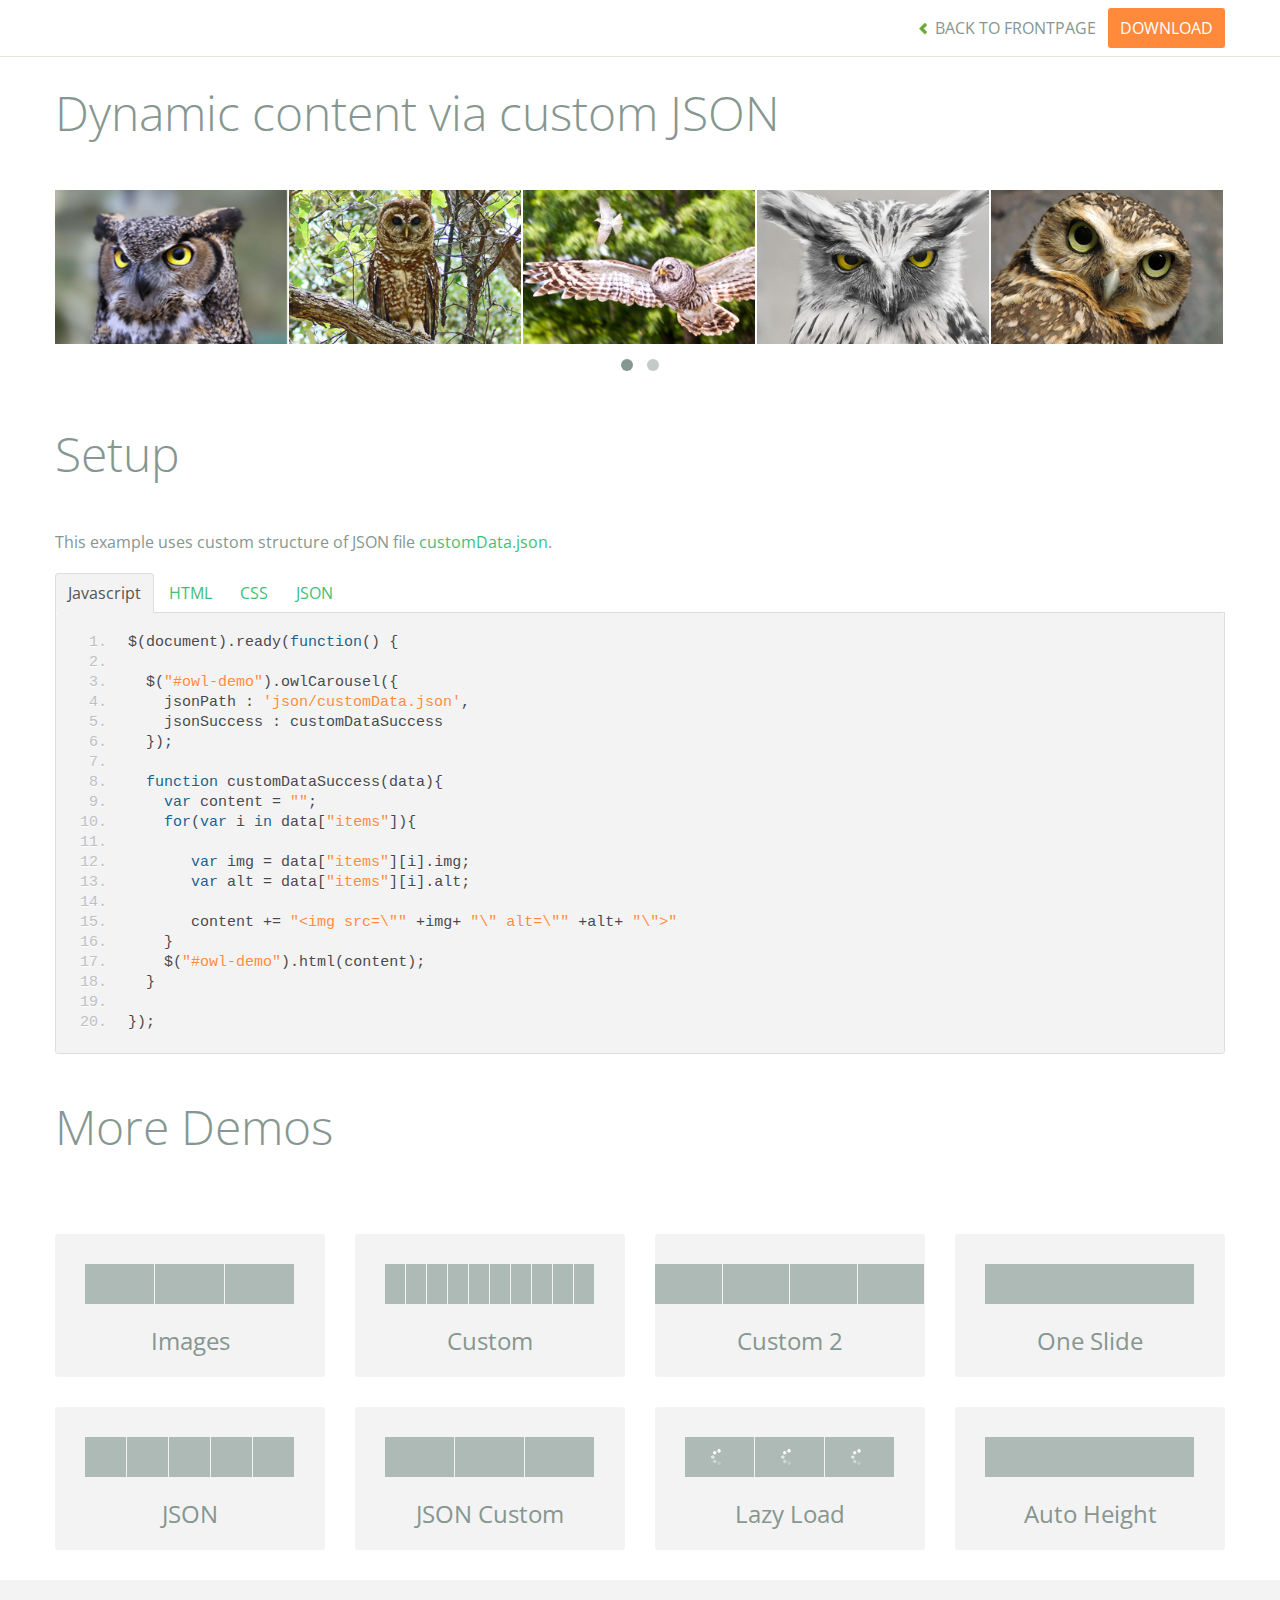
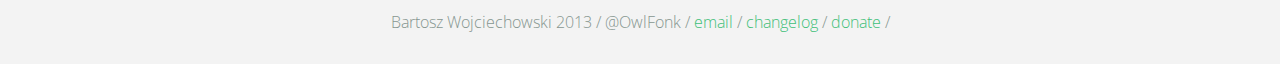
<file: lib/owl.carousel/demos/customJson.html>
<!DOCTYPE html>
<html lang="en">
  <head>
    <meta charset="utf-8">
    <title>Owl Carousel - Dynamic content via custom JSON</title>
    <meta name="viewport" content="width=device-width, initial-scale=1.0">
    <meta name="description" content="jQuery Responsive Carousel - Owl Carusel">
    <meta name="author" content="Bartosz Wojciechowski">

    <link href='http://fonts.googleapis.com/css?family=Open+Sans:400italic,400,300,600,700' rel='stylesheet' type='text/css'>
    <link href="../assets/css/bootstrapTheme.css" rel="stylesheet">
    <link href="../assets/css/custom.css" rel="stylesheet">

    <!-- Owl Carousel Assets -->
    <link href="../owl-carousel/owl.carousel.css" rel="stylesheet">
    <link href="../owl-carousel/owl.theme.css" rel="stylesheet">

    <link href="../assets/js/google-code-prettify/prettify.css" rel="stylesheet">

    <!-- Le fav and touch icons -->
    <link rel="apple-touch-icon-precomposed" sizes="144x144" href="../assets/ico/apple-touch-icon-144-precomposed.png">
    <link rel="apple-touch-icon-precomposed" sizes="114x114" href="../assets/ico/apple-touch-icon-114-precomposed.png">
      <link rel="apple-touch-icon-precomposed" sizes="72x72" href="../assets/ico/apple-touch-icon-72-precomposed.png">
                    <link rel="apple-touch-icon-precomposed" href="../assets/ico/apple-touch-icon-57-precomposed.png">
                                   <link rel="shortcut icon" href="../assets/ico/favicon.png">
  </head>
  <body>

      <div id="top-nav" class="navbar navbar-fixed-top">
        <div class="navbar-inner">
          <div class="container">
            <button type="button" class="btn btn-navbar" data-toggle="collapse" data-target=".nav-collapse">
            <span class="icon-bar"></span>
            <span class="icon-bar"></span>
            <span class="icon-bar"></span>
          </button>
            <div class="nav-collapse collapse">
            <ul class="nav pull-right">
              <li><a href="../index.html"><i class="icon-chevron-left"></i> Back to Frontpage</a></li>
              <li><a href="../owl.carousel.zip" class="download download-on" data-spy="affix" data-offset-top="450">Download</a></li>
            </ul>
            <ul class="nav pull-left">
              
            </ul>
            </div>
          </div>
        </div>
      </div>
   
    <div id="title">
      <div class="container">
        <div class="row">
          <div class="span12">
            <h1>Dynamic content via custom JSON</h1>
          </div>
        </div>
      </div>
    </div>

      <div id="demo">
        <div class="container">
          <div class="row">
            <div class="span12">

              <div id="owl-demo" class="owl-carousel">
              </div>
            </div>
          </div>
        </div>

    </div>

    <div id="example-info">
      <div class="container">
        <div class="row">
          <div class="span12">
            <h1>Setup</h1>
            <p>This example uses custom structure of JSON file <a href="json/customData.json">customData.json</a>.
            </p>
            <ul class="nav nav-tabs" id="myTab">
              <li class="active"><a href="#javascript">Javascript</a></li>
              <li><a href="#HTML">HTML</a></li>
              <li><a href="#CSS">CSS</a></li>
              <li><a href="#JSON">JSON</a></li>
            </ul>
             
            <div class="tab-content">

              <div class="tab-pane active" id="javascript">
<pre class="pre-show prettyprint linenums">
$(document).ready(function() {

  $("#owl-demo").owlCarousel({
    jsonPath : 'json/customData.json',
    jsonSuccess : customDataSuccess
  });

  function customDataSuccess(data){
    var content = "";
    for(var i in data["items"]){
       
       var img = data["items"][i].img;
       var alt = data["items"][i].alt;

       content += "&lt;img src=\"" +img+ "\" alt=\"" +alt+ "\"&gt"
    }
    $("#owl-demo").html(content);
  }

});
</pre>  

              </div>

              <div class="tab-pane" id="HTML">
<pre class="pre-show prettyprint linenums">
&lt;div id="owl-demo" class="owl-carousel"&gt;
&lt;/div&gt;
</pre>
              </div>

              <div class="tab-pane" id="CSS">
<pre class="pre-show prettyprint linenums">
#owl-demo .item{
  background: #a1def8;
  padding: 30px 0px;
  display: block;
  margin: 5px;
  color: #FFF;
  -webkit-border-radius: 3px;
  -moz-border-radius: 3px;
  border-radius: 3px;
  text-align: center;
}

</pre>
              </div>
              <div class="tab-pane" id="JSON">
<pre class="pre-show prettyprint linenums">
{
  "items" : [
    {
      "img": "assets/owl1.jpg",
      "alt" : "Owl Image 1"
    },
    {
      "img": "assets/owl2.jpg",
      "alt" : "Owl Image 2"
    },
    {
      "img": "assets/owl3.jpg",
      "alt" : "Owl Image 1"
    },
    {
      "img": "assets/owl4.jpg",
      "alt" : "Owl Image 2"
    },
    {
      "img": "assets/owl5.jpg",
      "alt" : "Owl Image 1"
    },
    {
      "img": "assets/owl6.jpg",
      "alt" : "Owl Image 2"
    }
  ]
}
</pre>
</div>
            </div><!--End Tab Content-->

          </div>
        </div>
      </div>
    </div>

    <div id="more">
      <div class="container">

        <div class="row">
          <div class="span12">
            <h1>More Demos</h1>
          </div>
        </div>

        <div class="row demos-row">
          <div class="span3">
            <a href="images.html" class="demo-box">
              <div class="demo-wrapper demo-images clearfix">
                <div class="demo-slide"><div class="bg"></div></div>
                <div class="demo-slide"><div class="bg"></div></div>
                <div class="demo-slide"><div class="bg"></div></div>
              </div>
              <h3>Images</h3>
            </a>
          </div>

          <div class="span3">
            <a href="custom.html" class="demo-box">
              <div class="demo-wrapper demo-custom clearfix">
                <div class="demo-slide"><div class="bg"></div></div>
                <div class="demo-slide"><div class="bg"></div></div>
                <div class="demo-slide"><div class="bg"></div></div>
                <div class="demo-slide"><div class="bg"></div></div>
                <div class="demo-slide"><div class="bg"></div></div>
                <div class="demo-slide"><div class="bg"></div></div>
                <div class="demo-slide"><div class="bg"></div></div>
                <div class="demo-slide"><div class="bg"></div></div>
                <div class="demo-slide"><div class="bg"></div></div>
                <div class="demo-slide"><div class="bg"></div></div>
              </div>
              <h3>Custom</h3>
            </a>
          </div>

          <div class="span3">
            <a href="itemsCustom.html" class="demo-box">
              <div class="demo-wrapper demo-full clearfix">
                <div class="demo-slide"><div class="bg"></div></div>
                <div class="demo-slide"><div class="bg"></div></div>
                <div class="demo-slide"><div class="bg"></div></div>
                <div class="demo-slide"><div class="bg"></div></div>
              </div>
              <h3>Custom 2</h3>
            </a>
          </div>

          <div class="span3">
            <a href="one.html" class="demo-box">
              <div class="demo-wrapper demo-one clearfix">
                <div class="demo-slide"><div class="bg"></div></div>
              </div>
              <h3>One Slide</h3>
            </a>
          </div>

        </div>
        <div class="row demos-row">
          <div class="span3">
            <a href="json.html" class="demo-box">
              <div class="demo-wrapper demo-Json clearfix">
                <div class="demo-slide"><div class="bg"></div></div>
                <div class="demo-slide"><div class="bg"></div></div>
                <div class="demo-slide"><div class="bg"></div></div>
                <div class="demo-slide"><div class="bg"></div></div>
                <div class="demo-slide"><div class="bg"></div></div>
              </div>
              <h3>JSON</h3>
            </a>
          </div>

          <div class="span3">
            <a href="customJson.html" class="demo-box">
              <div class="demo-wrapper demo-Json-custom clearfix">
                <div class="demo-slide"><div class="bg"></div></div>
                <div class="demo-slide"><div class="bg"></div></div>
                <div class="demo-slide"><div class="bg"></div></div>
              </div>
              <h3>JSON Custom</h3>
            </a>
          </div>

          <div class="span3">
            <a href="lazyLoad.html" class="demo-box">
              <div class="demo-wrapper demo-lazy clearfix">
                <div class="demo-slide"><div class="bg"></div></div>
                <div class="demo-slide"><div class="bg"></div></div>
                <div class="demo-slide"><div class="bg"></div></div>
              </div>
              <h3>Lazy Load</h3>
            </a>
          </div>

          <div class="span3">
            <a href="autoHeight.html" class="demo-box">
              <div class="demo-wrapper demo-height clearfix">
                <div class="demo-slide"><div class="bg"></div></div>
              </div>
              <h3>Auto Height</h3>
            </a>
          </div>

        </div>
      </div>
    </div>


 
    <div id="footer">
      <div class="container">
        <div class="row">
          <div class="span12">
            <h5>Bartosz Wojciechowski 2013 / @OwlFonk / 
            <a href="mailto:owl@owlgraphic.com?subject=Hey Owl!">email</a> / 
            <a href="../changelog.html">changelog</a> /
            <a href="https://www.paypal.com/cgi-bin/webscr?cmd=_s-xclick&hosted_button_id=EFSGXZS7V2U9N">donate</a> / 
            <a href="https://twitter.com/share" class="twitter-share-button" data-url="http://owlgraphic.com/owlcarousel/" data-text="Awesome jQuery Owl Carousel Responsive Plugin" data-via="OwlFonk" data-count="none" data-hashtags="owlcarousel"></a>
            <script>
            var owldomain = window.location.hostname.indexOf("owlgraphic");
            if(owldomain !== -1){
              !function(d,s,id){var js,fjs=d.getElementsByTagName(s)[0],p=/^http:/.test(d.location)?'http':'https';if(!d.getElementById(id)){js=d.createElement(s);js.id=id;js.src=p+'://platform.twitter.com/widgets.js';fjs.parentNode.insertBefore(js,fjs);}}(document, 'script', 'twitter-wjs');
            }
            </script>
            </h5>
          </div>
        </div>
      </div>
    </div>


    <script src="../assets/js/jquery-1.9.1.min.js"></script> 
    <script src="../owl-carousel/owl.carousel.js"></script>


    <!-- Demo -->

    <style>
    #owl-demo img{
        display: block;
        width: 99%;
        height: auto;
    }
    </style>


    <script>
    $(document).ready(function() {

      $("#owl-demo").owlCarousel({
        jsonPath : 'json/customData.json',
        jsonSuccess : customDataSuccess
      });

      function customDataSuccess(data){
        var content = "";
        for(var i in data["items"]){
           
           var img = data["items"][i].img;
           var alt = data["items"][i].alt;

           content += "<img src=\"" +img+ "\" alt=\"" +alt+ "\">"
        }
        $("#owl-demo").html(content);
      }

    });
    </script>


    <script src="../assets/js/bootstrap-collapse.js"></script>
    <script src="../assets/js/bootstrap-transition.js"></script>
    <script src="../assets/js/bootstrap-tab.js"></script>

    <script src="../assets/js/google-code-prettify/prettify.js"></script>
	  <script src="../assets/js/application.js"></script>

  </body>
</html>
</file>
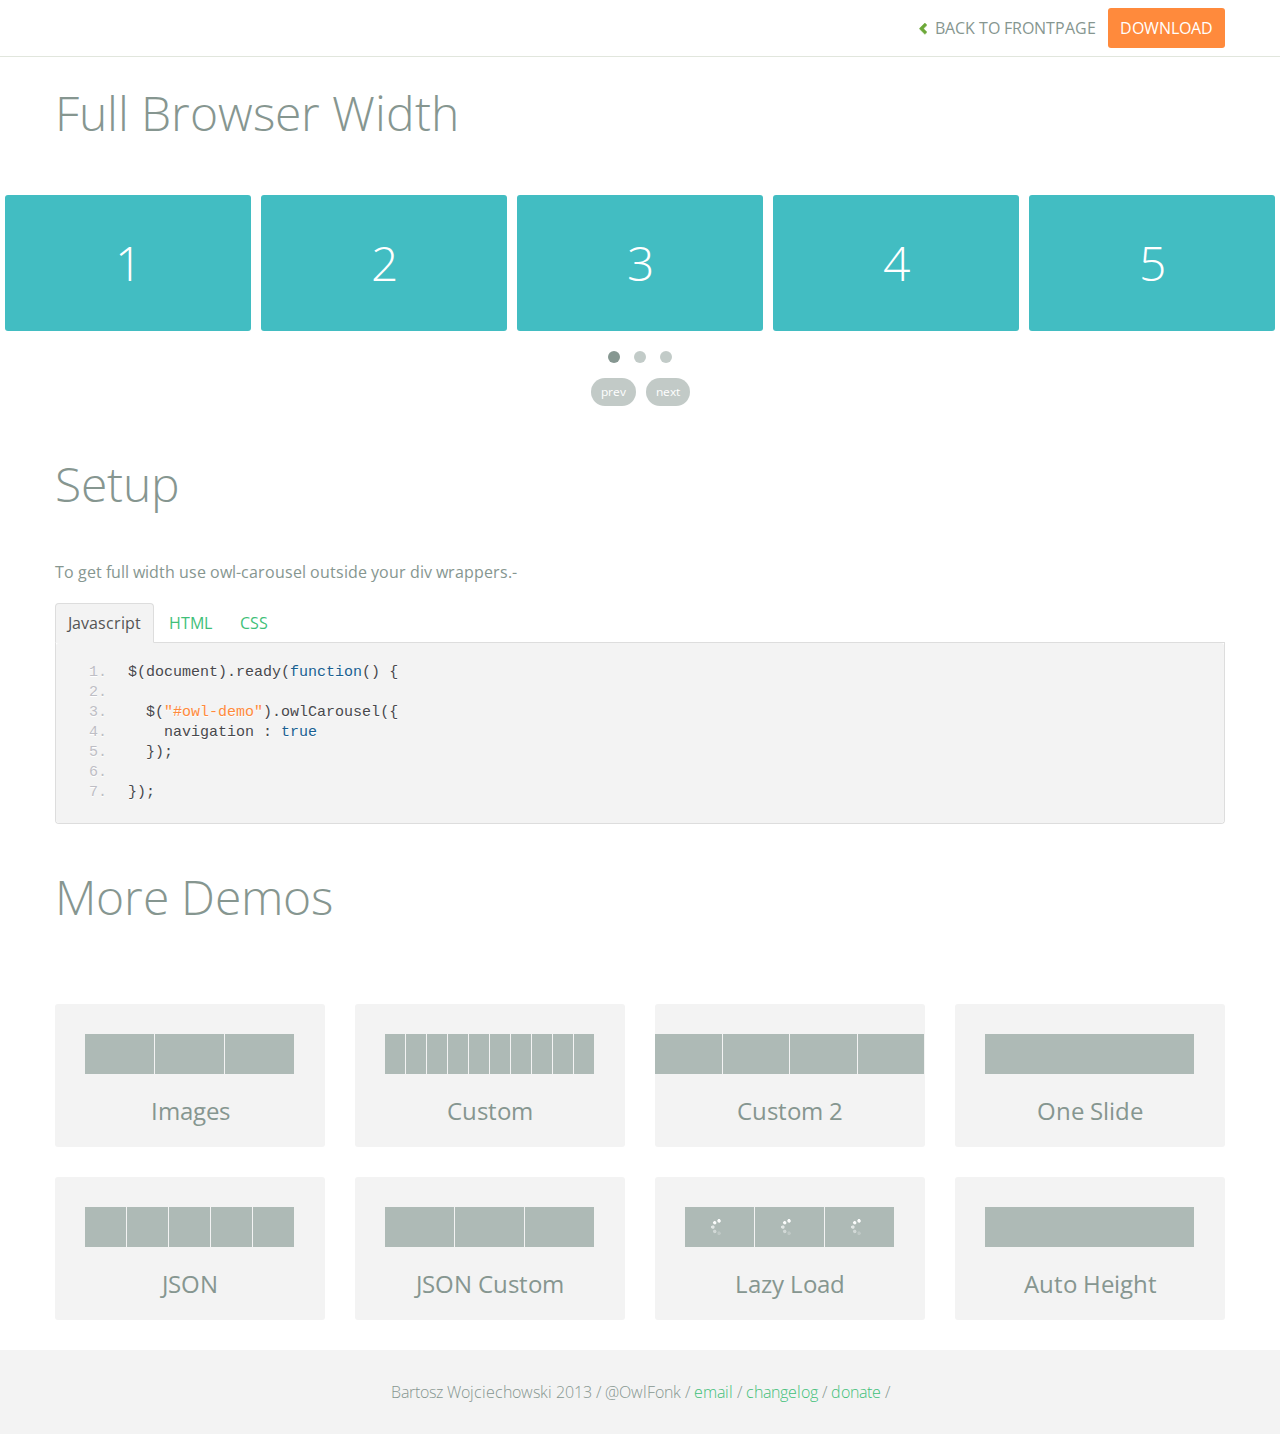
<file: lib/owl.carousel/demos/full.html>
<!DOCTYPE html>
<html lang="en">
  <head>
    <meta charset="utf-8">
    <title>Owl Carousel - Full Width Demo</title>
    <meta name="viewport" content="width=device-width, initial-scale=1.0">
    <meta name="description" content="jQuery Responsive Carousel - Owl Carusel">
    <meta name="author" content="Bartosz Wojciechowski">
    
    <link href='http://fonts.googleapis.com/css?family=Open+Sans:400italic,400,300,600,700' rel='stylesheet' type='text/css'>
    <link href="../assets/css/bootstrapTheme.css" rel="stylesheet">
    <link href="../assets/css/custom.css" rel="stylesheet">

    <!-- Owl Carousel Assets -->
    <link href="../owl-carousel/owl.carousel.css" rel="stylesheet">
    <link href="../owl-carousel/owl.theme.css" rel="stylesheet">

    <link href="../assets/js/google-code-prettify/prettify.css" rel="stylesheet">

	
    <!-- Le fav and touch icons -->
    <link rel="apple-touch-icon-precomposed" sizes="144x144" href="../assets/ico/apple-touch-icon-144-precomposed.png">
    <link rel="apple-touch-icon-precomposed" sizes="114x114" href="../assets/ico/apple-touch-icon-114-precomposed.png">
      <link rel="apple-touch-icon-precomposed" sizes="72x72" href="../assets/ico/apple-touch-icon-72-precomposed.png">
                    <link rel="apple-touch-icon-precomposed" href="../assets/ico/apple-touch-icon-57-precomposed.png">
                                   <link rel="shortcut icon" href="../assets/ico/favicon.png">
  </head>
  <body>

      <div id="top-nav" class="navbar navbar-fixed-top">
        <div class="navbar-inner">
          <div class="container">
            <button type="button" class="btn btn-navbar" data-toggle="collapse" data-target=".nav-collapse">
            <span class="icon-bar"></span>
            <span class="icon-bar"></span>
            <span class="icon-bar"></span>
          </button>
            <div class="nav-collapse collapse">
            <ul class="nav pull-right">
              <li><a href="../index.html"><i class="icon-chevron-left"></i> Back to Frontpage</a></li>
              <li><a href="../owl.carousel.zip" class="download download-on" data-spy="affix" data-offset-top="450">Download</a></li>
            </ul>
            <ul class="nav pull-left">
              
            </ul>
            </div>
          </div>
        </div>
      </div>
   
    <div id="title">
      <div class="container">
        <div class="row">
          <div class="span12">
            <h1>Full Browser Width</h1>
          </div>
        </div>
      </div>
    </div>

      <div id="demo">

        <div id="owl-demo" class="owl-carousel">
          
          <div class="item"><h1>1</h1></div>
          <div class="item"><h1>2</h1></div>
          <div class="item"><h1>3</h1></div>
          <div class="item"><h1>4</h1></div>
          <div class="item"><h1>5</h1></div>
          <div class="item"><h1>6</h1></div>
          <div class="item"><h1>7</h1></div>
          <div class="item"><h1>8</h1></div>
          <div class="item"><h1>9</h1></div>
          <div class="item"><h1>10</h1></div>
          <div class="item"><h1>11</h1></div>
          <div class="item"><h1>12</h1></div>

        </div>

    </div>

    <div id="example-info">
      <div class="container">
        <div class="row">
          <div class="span12">
            <h1>Setup</h1>
            <p>To get full width use owl-carousel outside your div wrappers.-</p>
            <ul class="nav nav-tabs" id="myTab">
              <li class="active"><a href="#javascript">Javascript</a></li>
              <li><a href="#HTML">HTML</a></li>
              <li><a href="#CSS">CSS</a></li>
            </ul>
             
            <div class="tab-content">

              <div class="tab-pane active" id="javascript">
<pre class="pre-show prettyprint linenums">
$(document).ready(function() {

  $("#owl-demo").owlCarousel({
    navigation : true
  });

});
</pre>  

              </div>

              <div class="tab-pane" id="HTML">
<pre class="pre-show prettyprint linenums">
&lt;div id="owl-demo" class="owl-carousel owl-theme"&gt;
          
  &lt;div class="item"&gt;&lt;h1&gt;1&lt;/h1&gt;&lt;/div&gt;
  &lt;div class="item"&gt;&lt;h1&gt;2&lt;/h1&gt;&lt;/div&gt;
  &lt;div class="item"&gt;&lt;h1&gt;3&lt;/h1&gt;&lt;/div&gt;
  &lt;div class="item"&gt;&lt;h1&gt;4&lt;/h1&gt;&lt;/div&gt;
  &lt;div class="item"&gt;&lt;h1&gt;5&lt;/h1&gt;&lt;/div&gt;
  &lt;div class="item"&gt;&lt;h1&gt;6&lt;/h1&gt;&lt;/div&gt;
  &lt;div class="item"&gt;&lt;h1&gt;7&lt;/h1&gt;&lt;/div&gt;
  &lt;div class="item"&gt;&lt;h1&gt;8&lt;/h1&gt;&lt;/div&gt;
  &lt;div class="item"&gt;&lt;h1&gt;9&lt;/h1&gt;&lt;/div&gt;
  &lt;div class="item"&gt;&lt;h1&gt;10&lt;/h1&gt;&lt;/div&gt;
  &lt;div class="item"&gt;&lt;h1&gt;11&lt;/h1&gt;&lt;/div&gt;
  &lt;div class="item"&gt;&lt;h1&gt;12&lt;/h1&gt;&lt;/div&gt;

&lt;/div&gt;
</pre>
              </div>

              <div class="tab-pane" id="CSS">
<pre class="pre-show prettyprint linenums">
#owl-demo .item{
  background: #42bdc2;
  padding: 30px 0px;
  margin: 10px;
  color: #FFF;
  -webkit-border-radius: 3px;
  -moz-border-radius: 3px;
  border-radius: 3px;
  text-align: center;
}
</pre>
              </div>
            </div><!--End Tab Content-->

          </div>
        </div>
      </div>
    </div>

    <div id="more">
      <div class="container">

        <div class="row">
          <div class="span12">
            <h1>More Demos</h1>
          </div>
        </div>

        <div class="row demos-row">
          <div class="span3">
            <a href="images.html" class="demo-box">
              <div class="demo-wrapper demo-images clearfix">
                <div class="demo-slide"><div class="bg"></div></div>
                <div class="demo-slide"><div class="bg"></div></div>
                <div class="demo-slide"><div class="bg"></div></div>
              </div>
              <h3>Images</h3>
            </a>
          </div>

          <div class="span3">
            <a href="custom.html" class="demo-box">
              <div class="demo-wrapper demo-custom clearfix">
                <div class="demo-slide"><div class="bg"></div></div>
                <div class="demo-slide"><div class="bg"></div></div>
                <div class="demo-slide"><div class="bg"></div></div>
                <div class="demo-slide"><div class="bg"></div></div>
                <div class="demo-slide"><div class="bg"></div></div>
                <div class="demo-slide"><div class="bg"></div></div>
                <div class="demo-slide"><div class="bg"></div></div>
                <div class="demo-slide"><div class="bg"></div></div>
                <div class="demo-slide"><div class="bg"></div></div>
                <div class="demo-slide"><div class="bg"></div></div>
              </div>
              <h3>Custom</h3>
            </a>
          </div>

          <div class="span3">
            <a href="itemsCustom.html" class="demo-box">
              <div class="demo-wrapper demo-full clearfix">
                <div class="demo-slide"><div class="bg"></div></div>
                <div class="demo-slide"><div class="bg"></div></div>
                <div class="demo-slide"><div class="bg"></div></div>
                <div class="demo-slide"><div class="bg"></div></div>
              </div>
              <h3>Custom 2</h3>
            </a>
          </div>

          <div class="span3">
            <a href="one.html" class="demo-box">
              <div class="demo-wrapper demo-one clearfix">
                <div class="demo-slide"><div class="bg"></div></div>
              </div>
              <h3>One Slide</h3>
            </a>
          </div>

        </div>
        <div class="row demos-row">
          <div class="span3">
            <a href="json.html" class="demo-box">
              <div class="demo-wrapper demo-Json clearfix">
                <div class="demo-slide"><div class="bg"></div></div>
                <div class="demo-slide"><div class="bg"></div></div>
                <div class="demo-slide"><div class="bg"></div></div>
                <div class="demo-slide"><div class="bg"></div></div>
                <div class="demo-slide"><div class="bg"></div></div>
              </div>
              <h3>JSON</h3>
            </a>
          </div>

          <div class="span3">
            <a href="customJson.html" class="demo-box">
              <div class="demo-wrapper demo-Json-custom clearfix">
                <div class="demo-slide"><div class="bg"></div></div>
                <div class="demo-slide"><div class="bg"></div></div>
                <div class="demo-slide"><div class="bg"></div></div>
              </div>
              <h3>JSON Custom</h3>
            </a>
          </div>

          <div class="span3">
            <a href="lazyLoad.html" class="demo-box">
              <div class="demo-wrapper demo-lazy clearfix">
                <div class="demo-slide"><div class="bg"></div></div>
                <div class="demo-slide"><div class="bg"></div></div>
                <div class="demo-slide"><div class="bg"></div></div>
              </div>
              <h3>Lazy Load</h3>
            </a>
          </div>

          <div class="span3">
            <a href="autoHeight.html" class="demo-box">
              <div class="demo-wrapper demo-height clearfix">
                <div class="demo-slide"><div class="bg"></div></div>
              </div>
              <h3>Auto Height</h3>
            </a>
          </div>

        </div>
      </div>
    </div>


 
    <div id="footer">
      <div class="container">
        <div class="row">
          <div class="span12">
            <h5>Bartosz Wojciechowski 2013 / @OwlFonk / 
            <a href="mailto:owl@owlgraphic.com?subject=Hey Owl!">email</a> / 
            <a href="../changelog.html">changelog</a> /
            <a href="https://www.paypal.com/cgi-bin/webscr?cmd=_s-xclick&hosted_button_id=EFSGXZS7V2U9N">donate</a> / 
            <a href="https://twitter.com/share" class="twitter-share-button" data-url="http://owlgraphic.com/owlcarousel/" data-text="Awesome jQuery Owl Carousel Responsive Plugin" data-via="OwlFonk" data-count="none" data-hashtags="owlcarousel"></a>
            <script>
            var owldomain = window.location.hostname.indexOf("owlgraphic");
            if(owldomain !== -1){
              !function(d,s,id){var js,fjs=d.getElementsByTagName(s)[0],p=/^http:/.test(d.location)?'http':'https';if(!d.getElementById(id)){js=d.createElement(s);js.id=id;js.src=p+'://platform.twitter.com/widgets.js';fjs.parentNode.insertBefore(js,fjs);}}(document, 'script', 'twitter-wjs');
            }
            </script>
            </h5>
          </div>
        </div>
      </div>
    </div>


    <script src="../assets/js/jquery-1.9.1.min.js"></script> 
    <script src="../owl-carousel/owl.carousel.js"></script>

    <!-- Demo -->

    <style>
    #owl-demo .item{
        background: #42bdc2;
        padding: 30px 0px;
        margin: 5px;
        color: #FFF;
        -webkit-border-radius: 3px;
        -moz-border-radius: 3px;
        border-radius: 3px;
        text-align: center;
    }
    </style>

    <script>
    $(document).ready(function() {
      $("#owl-demo").owlCarousel({
        navigation : true
      });
    });

    </script>
    

    <script src="../assets/js/bootstrap-collapse.js"></script>
    <script src="../assets/js/bootstrap-transition.js"></script>
    <script src="../assets/js/bootstrap-tab.js"></script>

    <script src="../assets/js/google-code-prettify/prettify.js"></script>
	  <script src="../assets/js/application.js"></script>

  </body>
</html>
</file>
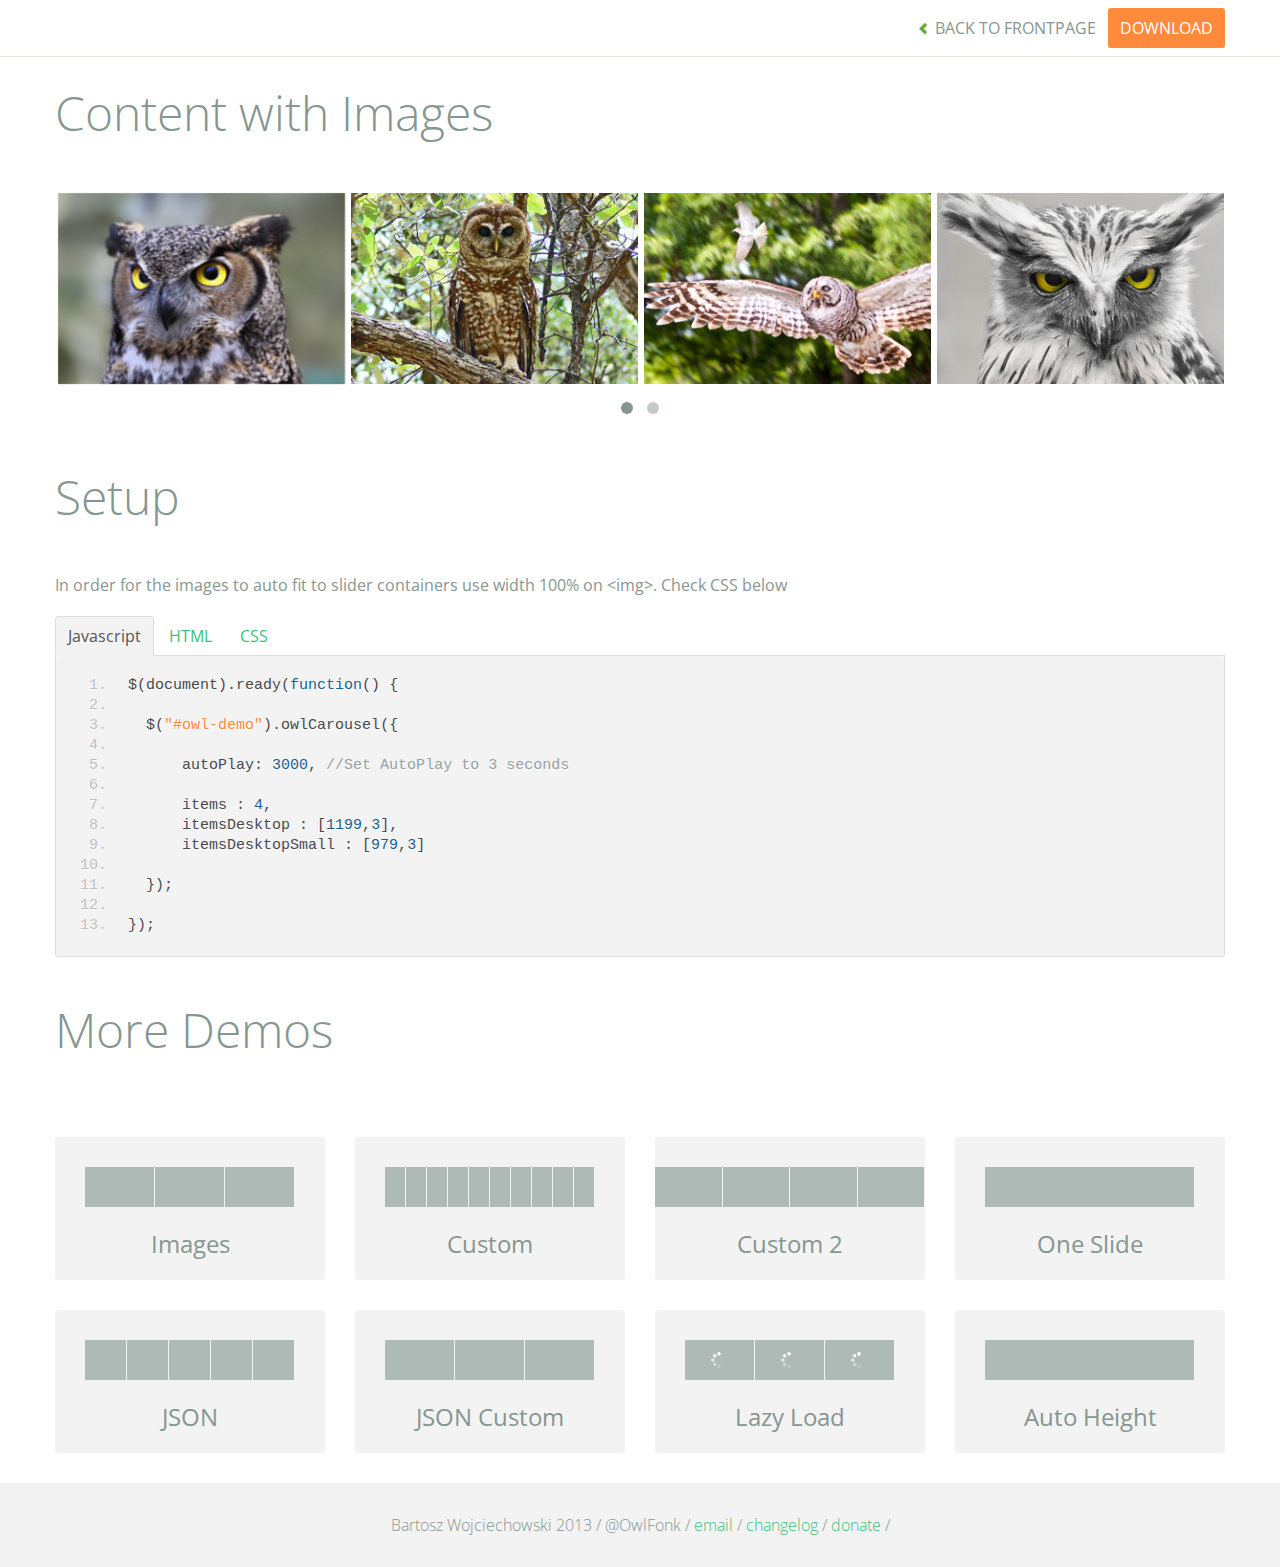
<file: lib/owl.carousel/demos/images.html>
<!DOCTYPE html>
<html lang="en">
  <head>
    <meta charset="utf-8">
    <title>Owl Carousel - Images Demo</title>
    <meta name="viewport" content="width=device-width, initial-scale=1.0">
    <meta name="description" content="jQuery Responsive Carousel - Owl Carusel">
    <meta name="author" content="Bartosz Wojciechowski">
    
    <link href='http://fonts.googleapis.com/css?family=Open+Sans:400italic,400,300,600,700' rel='stylesheet' type='text/css'>
    <link href="../assets/css/bootstrapTheme.css" rel="stylesheet">
    <link href="../assets/css/custom.css" rel="stylesheet">

    <!-- Owl Carousel Assets -->
    <link href="../owl-carousel/owl.carousel.css" rel="stylesheet">
    <link href="../owl-carousel/owl.theme.css" rel="stylesheet">

    <!-- Prettify -->
    <link href="../assets/js/google-code-prettify/prettify.css" rel="stylesheet">
    

    <!-- Le fav and touch icons -->
    <link rel="apple-touch-icon-precomposed" sizes="144x144" href="../assets/ico/apple-touch-icon-144-precomposed.png">
    <link rel="apple-touch-icon-precomposed" sizes="114x114" href="../assets/ico/apple-touch-icon-114-precomposed.png">
      <link rel="apple-touch-icon-precomposed" sizes="72x72" href="../assets/ico/apple-touch-icon-72-precomposed.png">
                    <link rel="apple-touch-icon-precomposed" href="../assets/ico/apple-touch-icon-57-precomposed.png">
                                   <link rel="shortcut icon" href="../assets/ico/favicon.png">
  </head>
  <body>

      <div id="top-nav" class="navbar navbar-fixed-top">
        <div class="navbar-inner">
          <div class="container">
            <button type="button" class="btn btn-navbar" data-toggle="collapse" data-target=".nav-collapse">
            <span class="icon-bar"></span>
            <span class="icon-bar"></span>
            <span class="icon-bar"></span>
          </button>
            <div class="nav-collapse collapse">
            <ul class="nav pull-right">
              <li><a href="../index.html"><i class="icon-chevron-left"></i> Back to Frontpage</a></li>
              <li><a href="../owl.carousel.zip" class="download download-on" data-spy="affix" data-offset-top="450">Download</a></li>
            </ul>
            <ul class="nav pull-left">
              
            </ul>
            </div>
          </div>
        </div>
      </div>
   
    <div id="title">
      <div class="container">
        <div class="row">
          <div class="span12">
            <h1>Content with Images</h1>
          </div>
        </div>
      </div>
    </div>

      <div id="demo">
        <div class="container">
          <div class="row">
            <div class="span12">

              <div id="owl-demo" class="owl-carousel">
                <div class="item"><img src="assets/owl1.jpg" alt="Owl Image"></div>
                <div class="item"><img src="assets/owl2.jpg" alt="Owl Image"></div>
                <div class="item"><img src="assets/owl3.jpg" alt="Owl Image"></div>
                <div class="item"><img src="assets/owl4.jpg" alt="Owl Image"></div>
                <div class="item"><img src="assets/owl5.jpg" alt="Owl Image"></div>
                <div class="item"><img src="assets/owl6.jpg" alt="Owl Image"></div>
                <div class="item"><img src="assets/owl7.jpg" alt="Owl Image"></div>
                <div class="item"><img src="assets/owl8.jpg" alt="Owl Image"></div>
              </div>
              
            </div>
          </div>
        </div>

    </div>

    <div id="example-info">
      <div class="container">
        <div class="row">
          <div class="span12">
            <h1>Setup</h1>
            <p>In order for the images to auto fit to slider containers use width 100% on &lt;img&gt;. Check CSS below</p>
            <ul class="nav nav-tabs" id="myTab">
              <li class="active"><a href="#javascript">Javascript</a></li>
              <li><a href="#HTML">HTML</a></li>
              <li><a href="#CSS">CSS</a></li>
            </ul>
             
            <div class="tab-content">

              <div class="tab-pane active" id="javascript">
<pre class="pre-show prettyprint linenums">
$(document).ready(function() {

  $("#owl-demo").owlCarousel({

      autoPlay: 3000, //Set AutoPlay to 3 seconds

      items : 4,
      itemsDesktop : [1199,3],
      itemsDesktopSmall : [979,3]

  });

});
</pre>  

              </div>

              <div class="tab-pane" id="HTML">
<pre class="pre-show prettyprint linenums">
&lt;div id="owl-demo"&gt;
          
  &lt;div class="item"&gt;&lt;img src="assets/owl1.jpg" alt="Owl Image"&gt;&lt;/div&gt;
  &lt;div class="item"&gt;&lt;img src="assets/owl2.jpg" alt="Owl Image"&gt;&lt;/div&gt;
  &lt;div class="item"&gt;&lt;img src="assets/owl3.jpg" alt="Owl Image"&gt;&lt;/div&gt;
  &lt;div class="item"&gt;&lt;img src="assets/owl4.jpg" alt="Owl Image"&gt;&lt;/div&gt;
  &lt;div class="item"&gt;&lt;img src="assets/owl5.jpg" alt="Owl Image"&gt;&lt;/div&gt;
  &lt;div class="item"&gt;&lt;img src="assets/owl6.jpg" alt="Owl Image"&gt;&lt;/div&gt;
  &lt;div class="item"&gt;&lt;img src="assets/owl7.jpg" alt="Owl Image"&gt;&lt;/div&gt;
  &lt;div class="item"&gt;&lt;img src="assets/owl8.jpg" alt="Owl Image"&gt;&lt;/div&gt;

&lt;/div&gt;
</pre>
              </div>

              <div class="tab-pane" id="CSS">
<pre class="pre-show prettyprint linenums">
#owl-demo .item{
  margin: 3px;
}
#owl-demo .item img{
  display: block;
  width: 100%;
  height: auto;
}
</pre>
              </div>
            </div><!--End Tab Content-->

          </div>
        </div>
      </div>
    </div>

    <div id="more">
      <div class="container">

        <div class="row">
          <div class="span12">
            <h1>More Demos</h1>
          </div>
        </div>

        <div class="row demos-row">
          <div class="span3">
            <a href="images.html" class="demo-box">
              <div class="demo-wrapper demo-images clearfix">
                <div class="demo-slide"><div class="bg"></div></div>
                <div class="demo-slide"><div class="bg"></div></div>
                <div class="demo-slide"><div class="bg"></div></div>
              </div>
              <h3>Images</h3>
            </a>
          </div>

          <div class="span3">
            <a href="custom.html" class="demo-box">
              <div class="demo-wrapper demo-custom clearfix">
                <div class="demo-slide"><div class="bg"></div></div>
                <div class="demo-slide"><div class="bg"></div></div>
                <div class="demo-slide"><div class="bg"></div></div>
                <div class="demo-slide"><div class="bg"></div></div>
                <div class="demo-slide"><div class="bg"></div></div>
                <div class="demo-slide"><div class="bg"></div></div>
                <div class="demo-slide"><div class="bg"></div></div>
                <div class="demo-slide"><div class="bg"></div></div>
                <div class="demo-slide"><div class="bg"></div></div>
                <div class="demo-slide"><div class="bg"></div></div>
              </div>
              <h3>Custom</h3>
            </a>
          </div>

          <div class="span3">
            <a href="itemsCustom.html" class="demo-box">
              <div class="demo-wrapper demo-full clearfix">
                <div class="demo-slide"><div class="bg"></div></div>
                <div class="demo-slide"><div class="bg"></div></div>
                <div class="demo-slide"><div class="bg"></div></div>
                <div class="demo-slide"><div class="bg"></div></div>
              </div>
              <h3>Custom 2</h3>
            </a>
          </div>

          <div class="span3">
            <a href="one.html" class="demo-box">
              <div class="demo-wrapper demo-one clearfix">
                <div class="demo-slide"><div class="bg"></div></div>
              </div>
              <h3>One Slide</h3>
            </a>
          </div>

        </div>
        <div class="row demos-row">
          <div class="span3">
            <a href="json.html" class="demo-box">
              <div class="demo-wrapper demo-Json clearfix">
                <div class="demo-slide"><div class="bg"></div></div>
                <div class="demo-slide"><div class="bg"></div></div>
                <div class="demo-slide"><div class="bg"></div></div>
                <div class="demo-slide"><div class="bg"></div></div>
                <div class="demo-slide"><div class="bg"></div></div>
              </div>
              <h3>JSON</h3>
            </a>
          </div>

          <div class="span3">
            <a href="customJson.html" class="demo-box">
              <div class="demo-wrapper demo-Json-custom clearfix">
                <div class="demo-slide"><div class="bg"></div></div>
                <div class="demo-slide"><div class="bg"></div></div>
                <div class="demo-slide"><div class="bg"></div></div>
              </div>
              <h3>JSON Custom</h3>
            </a>
          </div>

          <div class="span3">
            <a href="lazyLoad.html" class="demo-box">
              <div class="demo-wrapper demo-lazy clearfix">
                <div class="demo-slide"><div class="bg"></div></div>
                <div class="demo-slide"><div class="bg"></div></div>
                <div class="demo-slide"><div class="bg"></div></div>
              </div>
              <h3>Lazy Load</h3>
            </a>
          </div>

          <div class="span3">
            <a href="autoHeight.html" class="demo-box">
              <div class="demo-wrapper demo-height clearfix">
                <div class="demo-slide"><div class="bg"></div></div>
              </div>
              <h3>Auto Height</h3>
            </a>
          </div>

        </div>
      </div>
    </div>


 
    <div id="footer">
      <div class="container">
        <div class="row">
          <div class="span12">
            <h5>Bartosz Wojciechowski 2013 / @OwlFonk / 
            <a href="mailto:owl@owlgraphic.com?subject=Hey Owl!">email</a> / 
            <a href="../changelog.html">changelog</a> /
            <a href="https://www.paypal.com/cgi-bin/webscr?cmd=_s-xclick&hosted_button_id=EFSGXZS7V2U9N">donate</a> / 
            <a href="https://twitter.com/share" class="twitter-share-button" data-url="http://owlgraphic.com/owlcarousel/" data-text="Awesome jQuery Owl Carousel Responsive Plugin" data-via="OwlFonk" data-count="none" data-hashtags="owlcarousel"></a>
            <script>
            var owldomain = window.location.hostname.indexOf("owlgraphic");
            if(owldomain !== -1){
              !function(d,s,id){var js,fjs=d.getElementsByTagName(s)[0],p=/^http:/.test(d.location)?'http':'https';if(!d.getElementById(id)){js=d.createElement(s);js.id=id;js.src=p+'://platform.twitter.com/widgets.js';fjs.parentNode.insertBefore(js,fjs);}}(document, 'script', 'twitter-wjs');
            }
            </script>
            </h5>
          </div>
        </div>
      </div>
    </div>


    <script src="../assets/js/jquery-1.9.1.min.js"></script> 
    <script src="../owl-carousel/owl.carousel.js"></script>


    <!-- Demo -->

    <style>
    #owl-demo .item{
        margin: 3px;
    }
    #owl-demo .item img{
        display: block;
        width: 100%;
        height: auto;
    }
    </style>


    <script>
    $(document).ready(function() {
      $("#owl-demo").owlCarousel({
        autoPlay: 3000,
        items : 4,
        itemsDesktop : [1199,3],
        itemsDesktopSmall : [979,3]
      });

    });
    </script>

    <script src="../assets/js/bootstrap-collapse.js"></script>
    <script src="../assets/js/bootstrap-transition.js"></script>
    <script src="../assets/js/bootstrap-tab.js"></script>

    <script src="../assets/js/google-code-prettify/prettify.js"></script>
	  <script src="../assets/js/application.js"></script>

  </body>
</html>
</file>
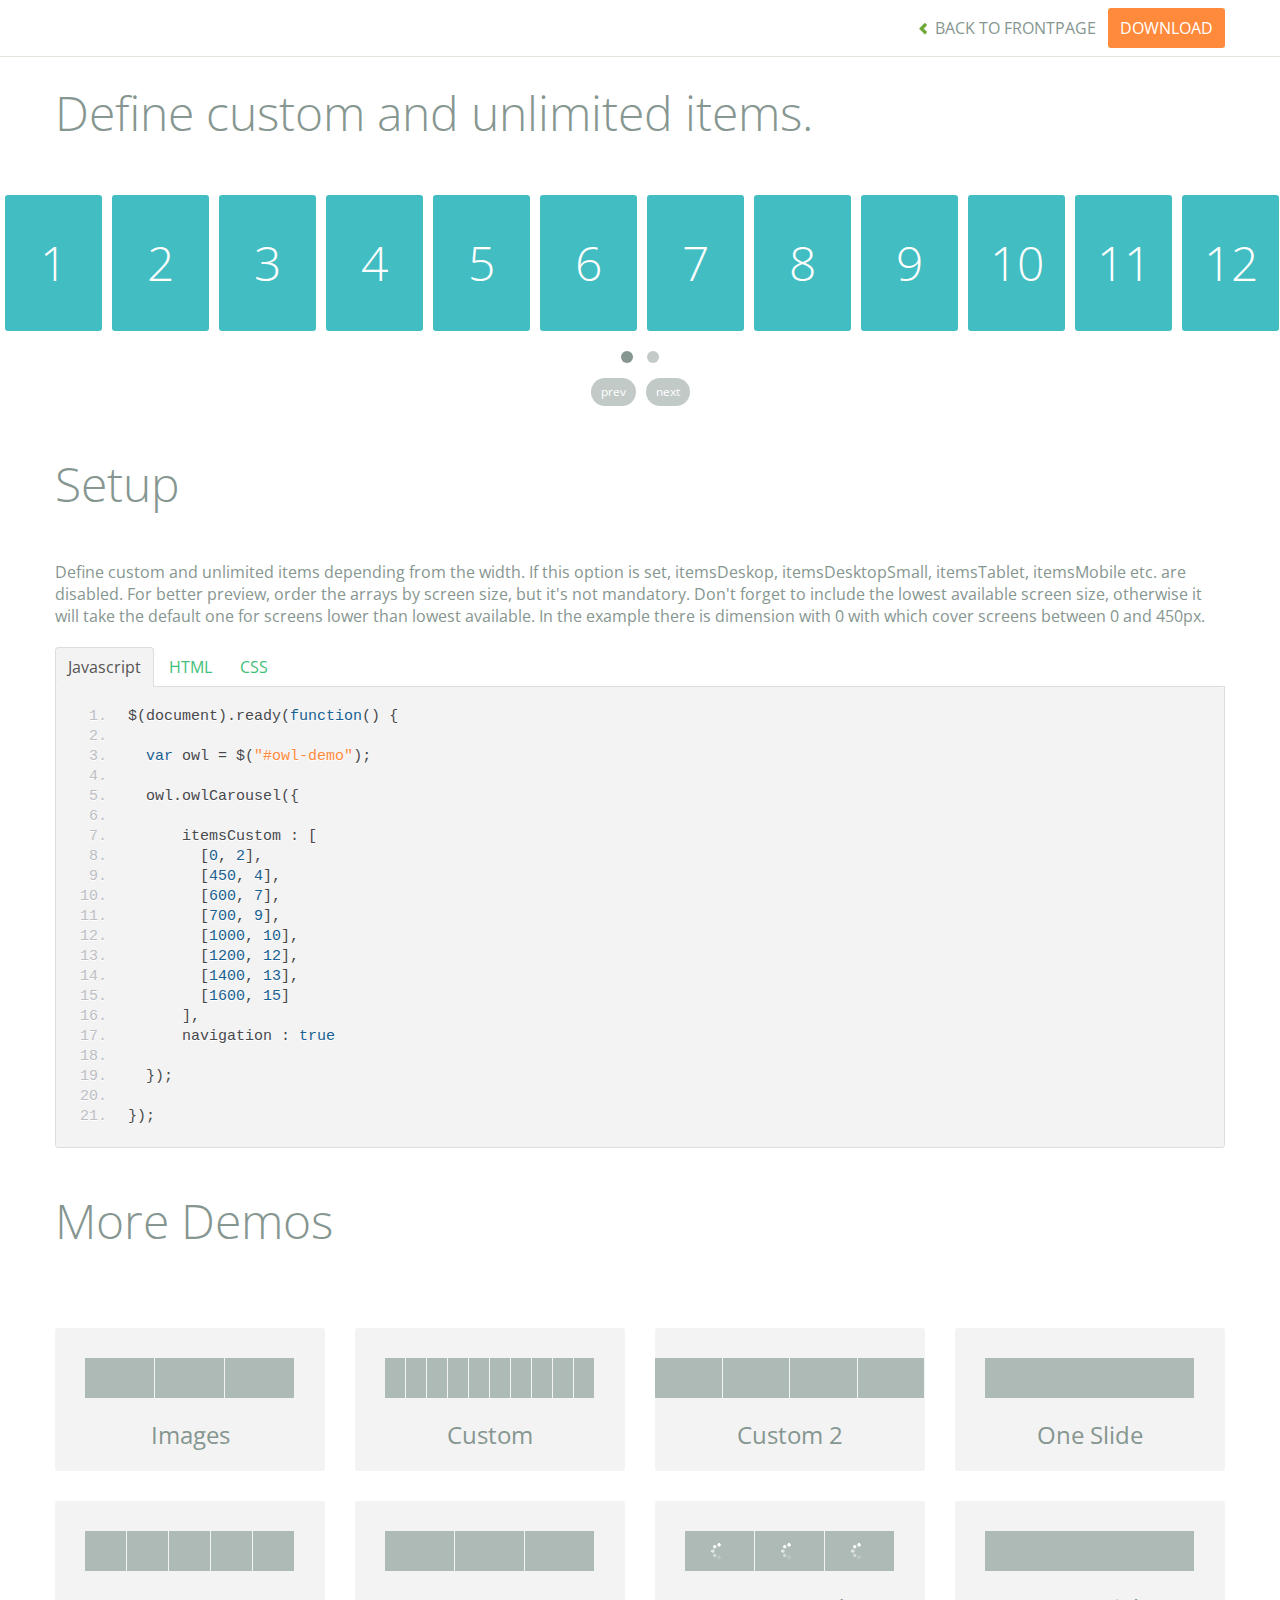
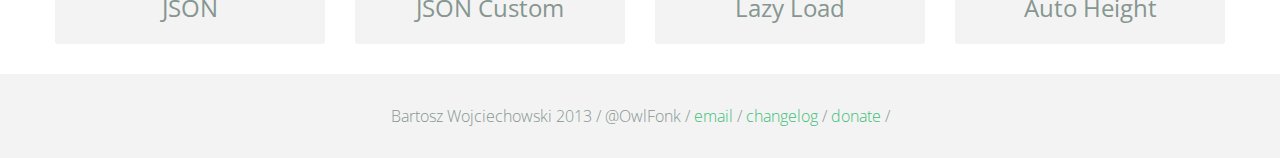
<file: lib/owl.carousel/demos/itemsCustom.html>
<!DOCTYPE html>
<html lang="en">
  <head>
    <meta charset="utf-8">
    <title>Owl Carousel - itemsCustom</title>
    <meta name="viewport" content="width=device-width, initial-scale=1.0">
    <meta name="description" content="jQuery Responsive Carousel - Owl Carusel">
    <meta name="author" content="Bartosz Wojciechowski">

    <link href='http://fonts.googleapis.com/css?family=Open+Sans:400italic,400,300,600,700' rel='stylesheet' type='text/css'>
    <link href="../assets/css/bootstrapTheme.css" rel="stylesheet">
    <link href="../assets/css/custom.css" rel="stylesheet">

    <!-- Owl Carousel Assets -->
    <link href="../owl-carousel/owl.carousel.css" rel="stylesheet">
    <link href="../owl-carousel/owl.theme.css" rel="stylesheet">

    <link href="../assets/js/google-code-prettify/prettify.css" rel="stylesheet">

    <!-- Le fav and touch icons -->
    <link rel="apple-touch-icon-precomposed" sizes="144x144" href="../assets/ico/apple-touch-icon-144-precomposed.png">
    <link rel="apple-touch-icon-precomposed" sizes="114x114" href="../assets/ico/apple-touch-icon-114-precomposed.png">
      <link rel="apple-touch-icon-precomposed" sizes="72x72" href="../assets/ico/apple-touch-icon-72-precomposed.png">
                    <link rel="apple-touch-icon-precomposed" href="../assets/ico/apple-touch-icon-57-precomposed.png">
                                   <link rel="shortcut icon" href="../assets/ico/favicon.png">
  </head>
  <body>

      <div id="top-nav" class="navbar navbar-fixed-top">
        <div class="navbar-inner">
          <div class="container">
            <button type="button" class="btn btn-navbar" data-toggle="collapse" data-target=".nav-collapse">
            <span class="icon-bar"></span>
            <span class="icon-bar"></span>
            <span class="icon-bar"></span>
          </button>
            <div class="nav-collapse collapse">
            <ul class="nav pull-right">
              <li><a href="../index.html"><i class="icon-chevron-left"></i> Back to Frontpage</a></li>
              <li><a href="../owl.carousel.zip" class="download download-on" data-spy="affix" data-offset-top="450">Download</a></li>
            </ul>
            <ul class="nav pull-left">
              
            </ul>
            </div>
          </div>
        </div>
      </div>
   
    <div id="title">
      <div class="container">
        <div class="row">
          <div class="span12">
            <h1>Define custom and unlimited items.</h1>
          </div>
        </div>
      </div>
    </div>

      <div id="demo">
        <div id="owl-demo" class="owl-carousel">
          
          <div class="item"><h1>1</h1></div>
          <div class="item"><h1>2</h1></div>
          <div class="item"><h1>3</h1></div>
          <div class="item"><h1>4</h1></div>
          <div class="item"><h1>5</h1></div>
          <div class="item"><h1>6</h1></div>
          <div class="item"><h1>7</h1></div>
          <div class="item"><h1>8</h1></div>
          <div class="item"><h1>9</h1></div>
          <div class="item"><h1>10</h1></div>
          <div class="item"><h1>11</h1></div>
          <div class="item"><h1>12</h1></div>
          <div class="item"><h1>13</h1></div>
          <div class="item"><h1>14</h1></div>
          <div class="item"><h1>15</h1></div>
          <div class="item"><h1>16</h1></div>
          <div class="item"><h1>17</h1></div>
          <div class="item"><h1>18</h1></div>
          <div class="item"><h1>19</h1></div>
          <div class="item"><h1>20</h1></div>

        </div>
    </div>

    <div id="example-info">
      <div class="container">
        <div class="row">
          <div class="span12">
            <h1>Setup</h1>
            <p>Define custom and unlimited items depending from the width. If this option is set, itemsDeskop, itemsDesktopSmall, itemsTablet, itemsMobile etc. are disabled. For better preview, order the arrays by screen size, but it's not mandatory. Don't forget to include the lowest available screen size, otherwise it will take the default one for screens lower than lowest available. In the example there is dimension with 0 with which cover screens between 0 and 450px.
            </p>
            <ul class="nav nav-tabs" id="myTab">
              <li class="active"><a href="#javascript">Javascript</a></li>
              <li><a href="#HTML">HTML</a></li>
              <li><a href="#CSS">CSS</a></li>
            </ul>
             
            <div class="tab-content">

              <div class="tab-pane active" id="javascript">
<pre class="pre-show prettyprint linenums">
$(document).ready(function() {

  var owl = &#36;("#owl-demo")&#59;

  owl.owlCarousel({
     
      itemsCustom : [
        [0, 2],
        [450, 4],
        [600, 7],
        [700, 9],
        [1000, 10],
        [1200, 12],
        [1400, 13],
        [1600, 15]
      ],
      navigation : true

  })&#59;

})&#59;
</pre>

              </div>

              <div class="tab-pane" id="HTML">
<pre class="pre-show prettyprint linenums">
&lt;div id="owl-demo" class="owl-carousel owl-theme"&gt;
  &lt;div class="item"&gt;&lt;h1&gt;1&lt;/h1&gt;&lt;/div&gt;
  &lt;div class="item"&gt;&lt;h1&gt;2&lt;/h1&gt;&lt;/div&gt;
  &lt;div class="item"&gt;&lt;h1&gt;3&lt;/h1&gt;&lt;/div&gt;
  &lt;div class="item"&gt;&lt;h1&gt;4&lt;/h1&gt;&lt;/div&gt;
  &lt;div class="item"&gt;&lt;h1&gt;5&lt;/h1&gt;&lt;/div&gt;
  &lt;div class="item"&gt;&lt;h1&gt;6&lt;/h1&gt;&lt;/div&gt;
  &lt;div class="item"&gt;&lt;h1&gt;7&lt;/h1&gt;&lt;/div&gt;
  &lt;div class="item"&gt;&lt;h1&gt;8&lt;/h1&gt;&lt;/div&gt;
  &lt;div class="item"&gt;&lt;h1&gt;9&lt;/h1&gt;&lt;/div&gt;
  &lt;div class="item"&gt;&lt;h1&gt;10&lt;/h1&gt;&lt;/div&gt;
  &lt;div class="item"&gt;&lt;h1&gt;11&lt;/h1&gt;&lt;/div&gt;
  &lt;div class="item"&gt;&lt;h1&gt;12&lt;/h1&gt;&lt;/div&gt;
  &lt;div class="item"&gt;&lt;h1&gt;13&lt;/h1&gt;&lt;/div&gt;
  &lt;div class="item"&gt;&lt;h1&gt;14&lt;/h1&gt;&lt;/div&gt;
  &lt;div class="item"&gt;&lt;h1&gt;15&lt;/h1&gt;&lt;/div&gt;
  &lt;div class="item"&gt;&lt;h1&gt;16&lt;/h1&gt;&lt;/div&gt;
  &lt;div class="item"&gt;&lt;h1&gt;17&lt;/h1&gt;&lt;/div&gt;
  &lt;div class="item"&gt;&lt;h1&gt;18&lt;/h1&gt;&lt;/div&gt;
  &lt;div class="item"&gt;&lt;h1&gt;19&lt;/h1&gt;&lt;/div&gt;
  &lt;div class="item"&gt;&lt;h1&gt;20&lt;/h1&gt;&lt;/div&gt;
&lt;/div&gt;

</pre>
              </div>

              <div class="tab-pane" id="CSS">
<pre class="pre-show prettyprint linenums">
#owl-demo .item{
    background: #42bdc2;
    padding: 30px 0px;
    margin: 5px;
    color: #FFF;
    -webkit-border-radius: 3px;
    -moz-border-radius: 3px;
    border-radius: 3px;
    text-align: center;
}
</pre>
              </div>
            </div><!--End Tab Content-->

          </div>
        </div>
      </div>
    </div>

    <div id="more">
      <div class="container">

        <div class="row">
          <div class="span12">
            <h1>More Demos</h1>
          </div>
        </div>

        <div class="row demos-row">
          <div class="span3">
            <a href="images.html" class="demo-box">
              <div class="demo-wrapper demo-images clearfix">
                <div class="demo-slide"><div class="bg"></div></div>
                <div class="demo-slide"><div class="bg"></div></div>
                <div class="demo-slide"><div class="bg"></div></div>
              </div>
              <h3>Images</h3>
            </a>
          </div>

          <div class="span3">
            <a href="custom.html" class="demo-box">
              <div class="demo-wrapper demo-custom clearfix">
                <div class="demo-slide"><div class="bg"></div></div>
                <div class="demo-slide"><div class="bg"></div></div>
                <div class="demo-slide"><div class="bg"></div></div>
                <div class="demo-slide"><div class="bg"></div></div>
                <div class="demo-slide"><div class="bg"></div></div>
                <div class="demo-slide"><div class="bg"></div></div>
                <div class="demo-slide"><div class="bg"></div></div>
                <div class="demo-slide"><div class="bg"></div></div>
                <div class="demo-slide"><div class="bg"></div></div>
                <div class="demo-slide"><div class="bg"></div></div>
              </div>
              <h3>Custom</h3>
            </a>
          </div>

          <div class="span3">
            <a href="itemsCustom.html" class="demo-box">
              <div class="demo-wrapper demo-full clearfix">
                <div class="demo-slide"><div class="bg"></div></div>
                <div class="demo-slide"><div class="bg"></div></div>
                <div class="demo-slide"><div class="bg"></div></div>
                <div class="demo-slide"><div class="bg"></div></div>
              </div>
              <h3>Custom 2</h3>
            </a>
          </div>

          <div class="span3">
            <a href="one.html" class="demo-box">
              <div class="demo-wrapper demo-one clearfix">
                <div class="demo-slide"><div class="bg"></div></div>
              </div>
              <h3>One Slide</h3>
            </a>
          </div>

        </div>
        <div class="row demos-row">
          <div class="span3">
            <a href="json.html" class="demo-box">
              <div class="demo-wrapper demo-Json clearfix">
                <div class="demo-slide"><div class="bg"></div></div>
                <div class="demo-slide"><div class="bg"></div></div>
                <div class="demo-slide"><div class="bg"></div></div>
                <div class="demo-slide"><div class="bg"></div></div>
                <div class="demo-slide"><div class="bg"></div></div>
              </div>
              <h3>JSON</h3>
            </a>
          </div>

          <div class="span3">
            <a href="customJson.html" class="demo-box">
              <div class="demo-wrapper demo-Json-custom clearfix">
                <div class="demo-slide"><div class="bg"></div></div>
                <div class="demo-slide"><div class="bg"></div></div>
                <div class="demo-slide"><div class="bg"></div></div>
              </div>
              <h3>JSON Custom</h3>
            </a>
          </div>

          <div class="span3">
            <a href="lazyLoad.html" class="demo-box">
              <div class="demo-wrapper demo-lazy clearfix">
                <div class="demo-slide"><div class="bg"></div></div>
                <div class="demo-slide"><div class="bg"></div></div>
                <div class="demo-slide"><div class="bg"></div></div>
              </div>
              <h3>Lazy Load</h3>
            </a>
          </div>

          <div class="span3">
            <a href="autoHeight.html" class="demo-box">
              <div class="demo-wrapper demo-height clearfix">
                <div class="demo-slide"><div class="bg"></div></div>
              </div>
              <h3>Auto Height</h3>
            </a>
          </div>

        </div>
      </div>
    </div>


 
    <div id="footer">
      <div class="container">
        <div class="row">
          <div class="span12">
            <h5>Bartosz Wojciechowski 2013 / @OwlFonk / 
            <a href="mailto:owl@owlgraphic.com?subject=Hey Owl!">email</a> / 
            <a href="../changelog.html">changelog</a> /
            <a href="https://www.paypal.com/cgi-bin/webscr?cmd=_s-xclick&hosted_button_id=EFSGXZS7V2U9N">donate</a> / 
            <a href="https://twitter.com/share" class="twitter-share-button" data-url="http://owlgraphic.com/owlcarousel/" data-text="Awesome jQuery Owl Carousel Responsive Plugin" data-via="OwlFonk" data-count="none" data-hashtags="owlcarousel"></a>
            <script>
            var owldomain = window.location.hostname.indexOf("owlgraphic");
            if(owldomain !== -1){
              !function(d,s,id){var js,fjs=d.getElementsByTagName(s)[0],p=/^http:/.test(d.location)?'http':'https';if(!d.getElementById(id)){js=d.createElement(s);js.id=id;js.src=p+'://platform.twitter.com/widgets.js';fjs.parentNode.insertBefore(js,fjs);}}(document, 'script', 'twitter-wjs');
            }
            </script>
            </h5>
          </div>
        </div>
      </div>
    </div>


    <script src="../assets/js/jquery-1.9.1.min.js"></script> 
    <script src="../owl-carousel/owl.carousel.js"></script>


    <!-- Demo -->

    <style>
    #owl-demo .item{
        background: #42bdc2;
        padding: 30px 0px;
        margin: 5px;
        color: #FFF;
        -webkit-border-radius: 3px;
        -moz-border-radius: 3px;
        border-radius: 3px;
        text-align: center;
    }
    </style>


    <script>
    $(document).ready(function() {

      var owl = $("#owl-demo");

      owl.owlCarousel({

        // Define custom and unlimited items depending from the width
        // If this option is set, itemsDeskop, itemsDesktopSmall, itemsTablet, itemsMobile etc. are disabled
        // For better preview, order the arrays by screen size, but it's not mandatory
        // Don't forget to include the lowest available screen size, otherwise it will take the default one for screens lower than lowest available.
        // In the example there is dimension with 0 with which cover screens between 0 and 450px
        
        itemsCustom : [
          [0, 2],
          [450, 4],
          [600, 7],
          [700, 9],
          [1000, 10],
          [1200, 12],
          [1400, 13],
          [1600, 15]
        ],
        navigation : true

      });



    });
    </script>

    <script src="../assets/js/bootstrap-collapse.js"></script>
    <script src="../assets/js/bootstrap-transition.js"></script>
    <script src="../assets/js/bootstrap-tab.js"></script>

    <script src="../assets/js/google-code-prettify/prettify.js"></script>
	  <script src="../assets/js/application.js"></script>

  </body>
</html>
</file>
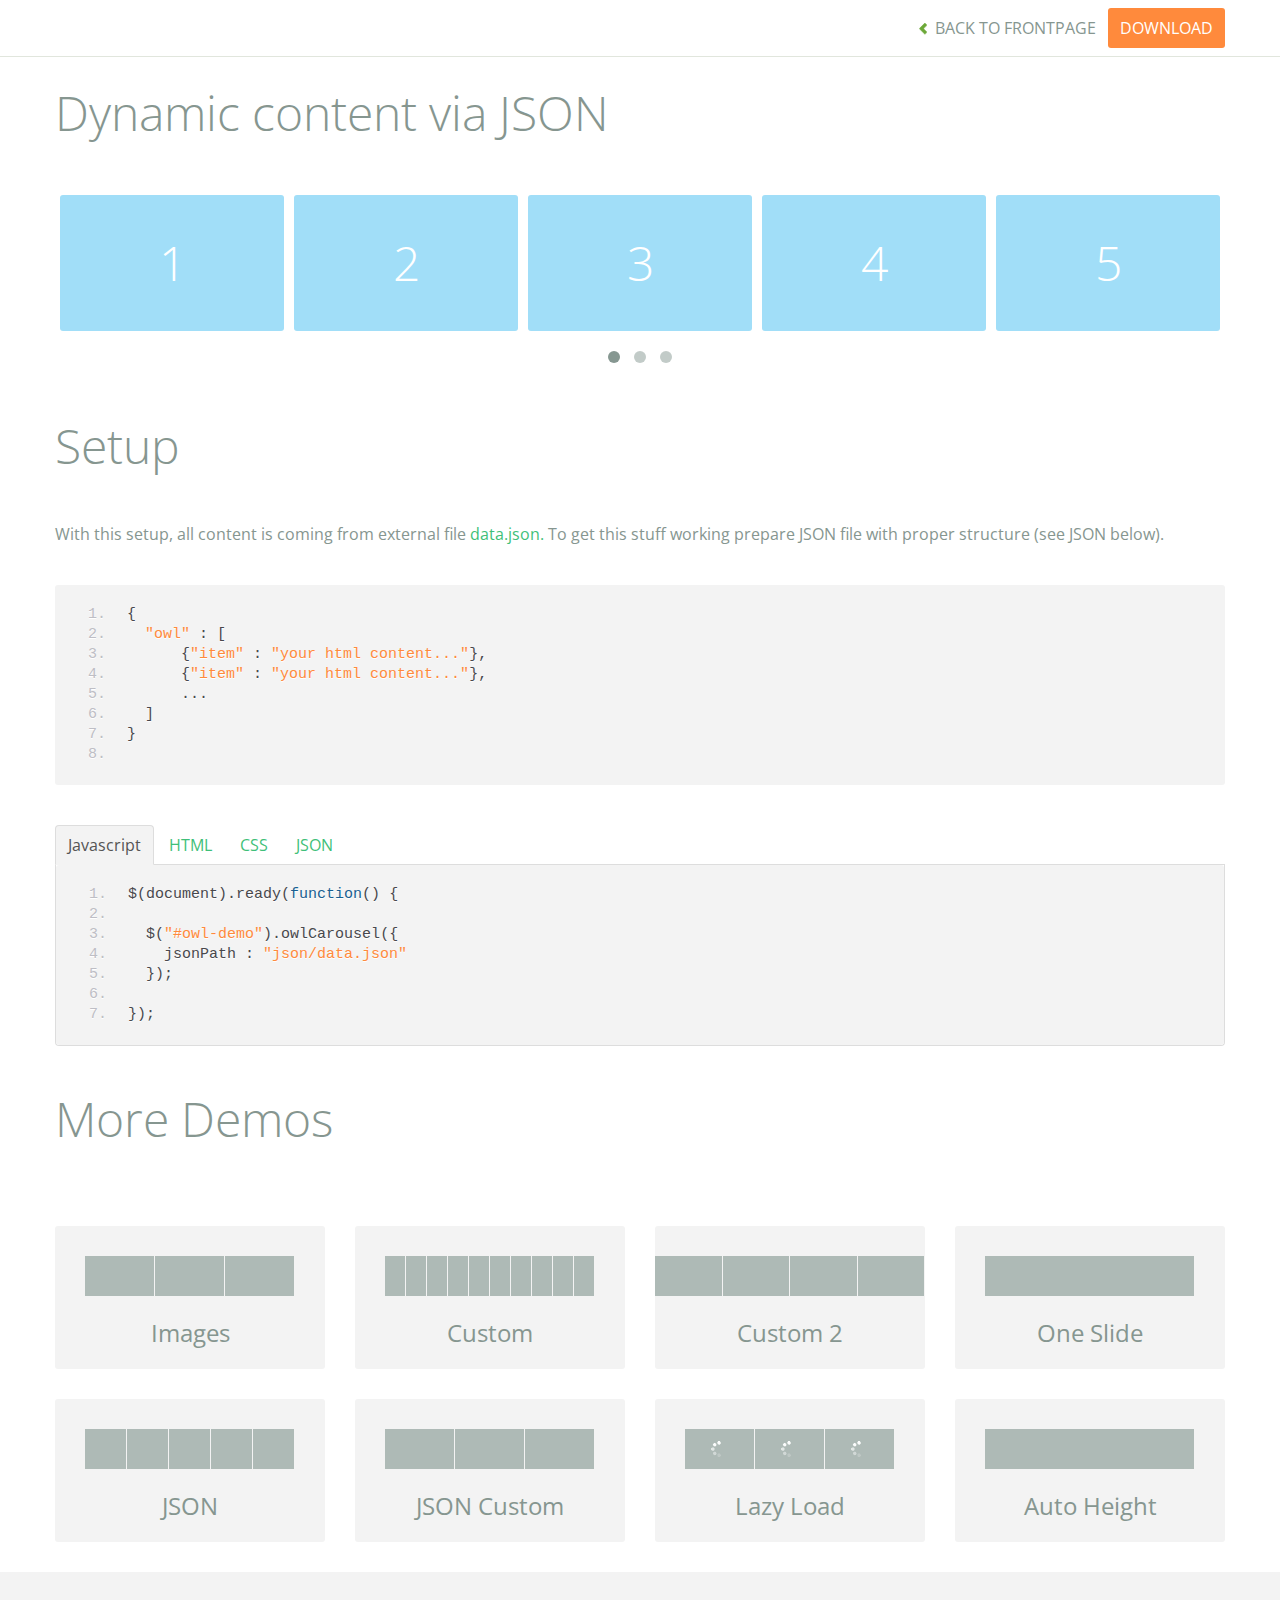
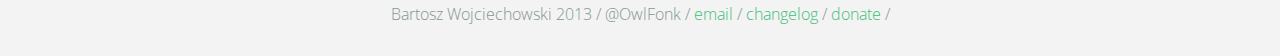
<file: lib/owl.carousel/demos/json.html>
<!DOCTYPE html>
<html lang="en">
  <head>
    <meta charset="utf-8">
    <title>Owl Carousel - Dynamic content via JSON</title>
    <meta name="viewport" content="width=device-width, initial-scale=1.0">
    <meta name="description" content="jQuery Responsive Carousel - Owl Carusel">
    <meta name="author" content="Bartosz Wojciechowski">

    <link href='http://fonts.googleapis.com/css?family=Open+Sans:400italic,400,300,600,700' rel='stylesheet' type='text/css'>
    <link href="../assets/css/bootstrapTheme.css" rel="stylesheet">
    <link href="../assets/css/custom.css" rel="stylesheet">

    <!-- Owl Carousel Assets -->
    <link href="../owl-carousel/owl.carousel.css" rel="stylesheet">
    <link href="../owl-carousel/owl.theme.css" rel="stylesheet">

    <link href="../assets/js/google-code-prettify/prettify.css" rel="stylesheet">

    <!-- Le fav and touch icons -->
    <link rel="apple-touch-icon-precomposed" sizes="144x144" href="../assets/ico/apple-touch-icon-144-precomposed.png">
    <link rel="apple-touch-icon-precomposed" sizes="114x114" href="../assets/ico/apple-touch-icon-114-precomposed.png">
      <link rel="apple-touch-icon-precomposed" sizes="72x72" href="../assets/ico/apple-touch-icon-72-precomposed.png">
                    <link rel="apple-touch-icon-precomposed" href="../assets/ico/apple-touch-icon-57-precomposed.png">
                                   <link rel="shortcut icon" href="../assets/ico/favicon.png">
  </head>
  <body>

      <div id="top-nav" class="navbar navbar-fixed-top">
        <div class="navbar-inner">
          <div class="container">
            <button type="button" class="btn btn-navbar" data-toggle="collapse" data-target=".nav-collapse">
            <span class="icon-bar"></span>
            <span class="icon-bar"></span>
            <span class="icon-bar"></span>
          </button>
            <div class="nav-collapse collapse">
            <ul class="nav pull-right">
              <li><a href="../index.html"><i class="icon-chevron-left"></i> Back to Frontpage</a></li>
              <li><a href="../owl.carousel.zip" class="download download-on" data-spy="affix" data-offset-top="450">Download</a></li>
            </ul>
            <ul class="nav pull-left">
              
            </ul>
            </div>
          </div>
        </div>
      </div>
   
    <div id="title">
      <div class="container">
        <div class="row">
          <div class="span12">
            <h1>Dynamic content via JSON</h1>
          </div>
        </div>
      </div>
    </div>

      <div id="demo">
        <div class="container">
          <div class="row">
            <div class="span12">

              <div id="owl-demo" class="owl-carousel">
              </div>
            </div>
          </div>
        </div>

    </div>

    <div id="example-info">
      <div class="container">
        <div class="row">
          <div class="span12">
            <h1>Setup</h1>
            <p>With this setup, all content is coming from external file <a href="json/data.json">data.json.</a> To get this stuff working prepare JSON file with proper structure (see JSON below).</p>
            <pre class="pre-show prettyprint linenums">
{
  "owl" : [
      {"item" : "your html content..."},
      {"item" : "your html content..."},
      ...
  ]
}
            </pre>
            <ul class="nav nav-tabs" id="myTab">
              <li class="active"><a href="#javascript">Javascript</a></li>
              <li><a href="#HTML">HTML</a></li>
              <li><a href="#CSS">CSS</a></li>
              <li><a href="#JSON">JSON</a></li>
            </ul>
             
            <div class="tab-content">

              <div class="tab-pane active" id="javascript">
<pre class="pre-show prettyprint linenums">
$(document).ready(function() {

  $("#owl-demo").owlCarousel({
    jsonPath : "json/data.json" 
  });

});
</pre>  

              </div>

              <div class="tab-pane" id="HTML">
<pre class="pre-show prettyprint linenums">
&lt;div id="owl-demo" class="owl-carousel owl-theme"&gt;
&lt;/div&gt;
</pre>
              </div>

              <div class="tab-pane" id="CSS">
<pre class="pre-show prettyprint linenums">
#owl-demo .item{
  background: #a1def8;
  padding: 30px 0px;
  display: block;
  margin: 5px;
  color: #FFF;
  -webkit-border-radius: 3px;
  -moz-border-radius: 3px;
  border-radius: 3px;
  text-align: center;
}

</pre>
              </div>
              <div class="tab-pane" id="JSON">
<pre class="pre-show prettyprint linenums">
{
  "owl" : [
      {"item" : "&lt;span class='item'&gt;&lt;h1&gt;1&lt;/h1&gt;&lt;/span&gt;"},
      {"item" : "&lt;span class='item'&gt;&lt;h1&gt;2&lt;/h1&gt;&lt;/span&gt;"},
      {"item" : "&lt;span class='item'&gt;&lt;h1&gt;3&lt;/h1&gt;&lt;/span&gt;"},
      {"item" : "&lt;span class='item'&gt;&lt;h1&gt;4&lt;/h1&gt;&lt;/span&gt;"},
      {"item" : "&lt;span class='item'&gt;&lt;h1&gt;5&lt;/h1&gt;&lt;/span&gt;"},
      {"item" : "&lt;span class='item'&gt;&lt;h1&gt;6&lt;/h1&gt;&lt;/span&gt;"},
      {"item" : "&lt;span class='item'&gt;&lt;h1&gt;7&lt;/h1&gt;&lt;/span&gt;"},
      {"item" : "&lt;span class='item'&gt;&lt;h1&gt;8&lt;/h1&gt;&lt;/span&gt;"},
      {"item" : "&lt;span class='item'&gt;&lt;h1&gt;9&lt;/h1&gt;&lt;/span&gt;"},
      {"item" : "&lt;span class='item'&gt;&lt;h1&gt;10&lt;/h1&gt;&lt;/span&gt;"},
      {"item" : "&lt;span class='item'&gt;&lt;h1&gt;11&lt;/h1&gt;&lt;/span&gt;"},
      {"item" : "&lt;span class='item'&gt;&lt;h1&gt;12&lt;/h1&gt;&lt;/span&gt;"},
      {"item" : "&lt;span class='item'&gt;&lt;h1&gt;13&lt;/h1&gt;&lt;/span&gt;"},
      {"item" : "&lt;span class='item'&gt;&lt;h1&gt;14&lt;/h1&gt;&lt;/span&gt;"}
  ]
}
</pre>
</div>
            </div><!--End Tab Content-->

          </div>
        </div>
      </div>
    </div>

    <div id="more">
      <div class="container">

        <div class="row">
          <div class="span12">
            <h1>More Demos</h1>
          </div>
        </div>

        <div class="row demos-row">
          <div class="span3">
            <a href="images.html" class="demo-box">
              <div class="demo-wrapper demo-images clearfix">
                <div class="demo-slide"><div class="bg"></div></div>
                <div class="demo-slide"><div class="bg"></div></div>
                <div class="demo-slide"><div class="bg"></div></div>
              </div>
              <h3>Images</h3>
            </a>
          </div>

          <div class="span3">
            <a href="custom.html" class="demo-box">
              <div class="demo-wrapper demo-custom clearfix">
                <div class="demo-slide"><div class="bg"></div></div>
                <div class="demo-slide"><div class="bg"></div></div>
                <div class="demo-slide"><div class="bg"></div></div>
                <div class="demo-slide"><div class="bg"></div></div>
                <div class="demo-slide"><div class="bg"></div></div>
                <div class="demo-slide"><div class="bg"></div></div>
                <div class="demo-slide"><div class="bg"></div></div>
                <div class="demo-slide"><div class="bg"></div></div>
                <div class="demo-slide"><div class="bg"></div></div>
                <div class="demo-slide"><div class="bg"></div></div>
              </div>
              <h3>Custom</h3>
            </a>
          </div>

          <div class="span3">
            <a href="itemsCustom.html" class="demo-box">
              <div class="demo-wrapper demo-full clearfix">
                <div class="demo-slide"><div class="bg"></div></div>
                <div class="demo-slide"><div class="bg"></div></div>
                <div class="demo-slide"><div class="bg"></div></div>
                <div class="demo-slide"><div class="bg"></div></div>
              </div>
              <h3>Custom 2</h3>
            </a>
          </div>

          <div class="span3">
            <a href="one.html" class="demo-box">
              <div class="demo-wrapper demo-one clearfix">
                <div class="demo-slide"><div class="bg"></div></div>
              </div>
              <h3>One Slide</h3>
            </a>
          </div>

        </div>
        <div class="row demos-row">
          <div class="span3">
            <a href="json.html" class="demo-box">
              <div class="demo-wrapper demo-Json clearfix">
                <div class="demo-slide"><div class="bg"></div></div>
                <div class="demo-slide"><div class="bg"></div></div>
                <div class="demo-slide"><div class="bg"></div></div>
                <div class="demo-slide"><div class="bg"></div></div>
                <div class="demo-slide"><div class="bg"></div></div>
              </div>
              <h3>JSON</h3>
            </a>
          </div>

          <div class="span3">
            <a href="customJson.html" class="demo-box">
              <div class="demo-wrapper demo-Json-custom clearfix">
                <div class="demo-slide"><div class="bg"></div></div>
                <div class="demo-slide"><div class="bg"></div></div>
                <div class="demo-slide"><div class="bg"></div></div>
              </div>
              <h3>JSON Custom</h3>
            </a>
          </div>

          <div class="span3">
            <a href="lazyLoad.html" class="demo-box">
              <div class="demo-wrapper demo-lazy clearfix">
                <div class="demo-slide"><div class="bg"></div></div>
                <div class="demo-slide"><div class="bg"></div></div>
                <div class="demo-slide"><div class="bg"></div></div>
              </div>
              <h3>Lazy Load</h3>
            </a>
          </div>

          <div class="span3">
            <a href="autoHeight.html" class="demo-box">
              <div class="demo-wrapper demo-height clearfix">
                <div class="demo-slide"><div class="bg"></div></div>
              </div>
              <h3>Auto Height</h3>
            </a>
          </div>

        </div>
      </div>
    </div>


 
    <div id="footer">
      <div class="container">
        <div class="row">
          <div class="span12">
            <h5>Bartosz Wojciechowski 2013 / @OwlFonk / 
            <a href="mailto:owl@owlgraphic.com?subject=Hey Owl!">email</a> / 
            <a href="../changelog.html">changelog</a> /
            <a href="https://www.paypal.com/cgi-bin/webscr?cmd=_s-xclick&hosted_button_id=EFSGXZS7V2U9N">donate</a> / 
            <a href="https://twitter.com/share" class="twitter-share-button" data-url="http://owlgraphic.com/owlcarousel/" data-text="Awesome jQuery Owl Carousel Responsive Plugin" data-via="OwlFonk" data-count="none" data-hashtags="owlcarousel"></a>
            <script>
            var owldomain = window.location.hostname.indexOf("owlgraphic");
            if(owldomain !== -1){
              !function(d,s,id){var js,fjs=d.getElementsByTagName(s)[0],p=/^http:/.test(d.location)?'http':'https';if(!d.getElementById(id)){js=d.createElement(s);js.id=id;js.src=p+'://platform.twitter.com/widgets.js';fjs.parentNode.insertBefore(js,fjs);}}(document, 'script', 'twitter-wjs');
            }
            </script>
            </h5>
          </div>
        </div>
      </div>
    </div>


    <script src="../assets/js/jquery-1.9.1.min.js"></script> 
    <script src="../owl-carousel/owl.carousel.js"></script>


    <!-- Demo -->

    <style>
    #owl-demo .item{
        background: #a1def8;
        padding: 30px 0px;
        display: block;
        margin: 5px;
        color: #FFF;
        -webkit-border-radius: 3px;
        -moz-border-radius: 3px;
        border-radius: 3px;
        text-align: center;
    }
    </style>


    <script>
    $(document).ready(function() {

      $("#owl-demo").owlCarousel({
        jsonPath : "json/data.json"
      });

    });
    </script>


    <script src="../assets/js/bootstrap-collapse.js"></script>
    <script src="../assets/js/bootstrap-transition.js"></script>
    <script src="../assets/js/bootstrap-tab.js"></script>

    <script src="../assets/js/google-code-prettify/prettify.js"></script>
	  <script src="../assets/js/application.js"></script>

  </body>
</html>
</file>
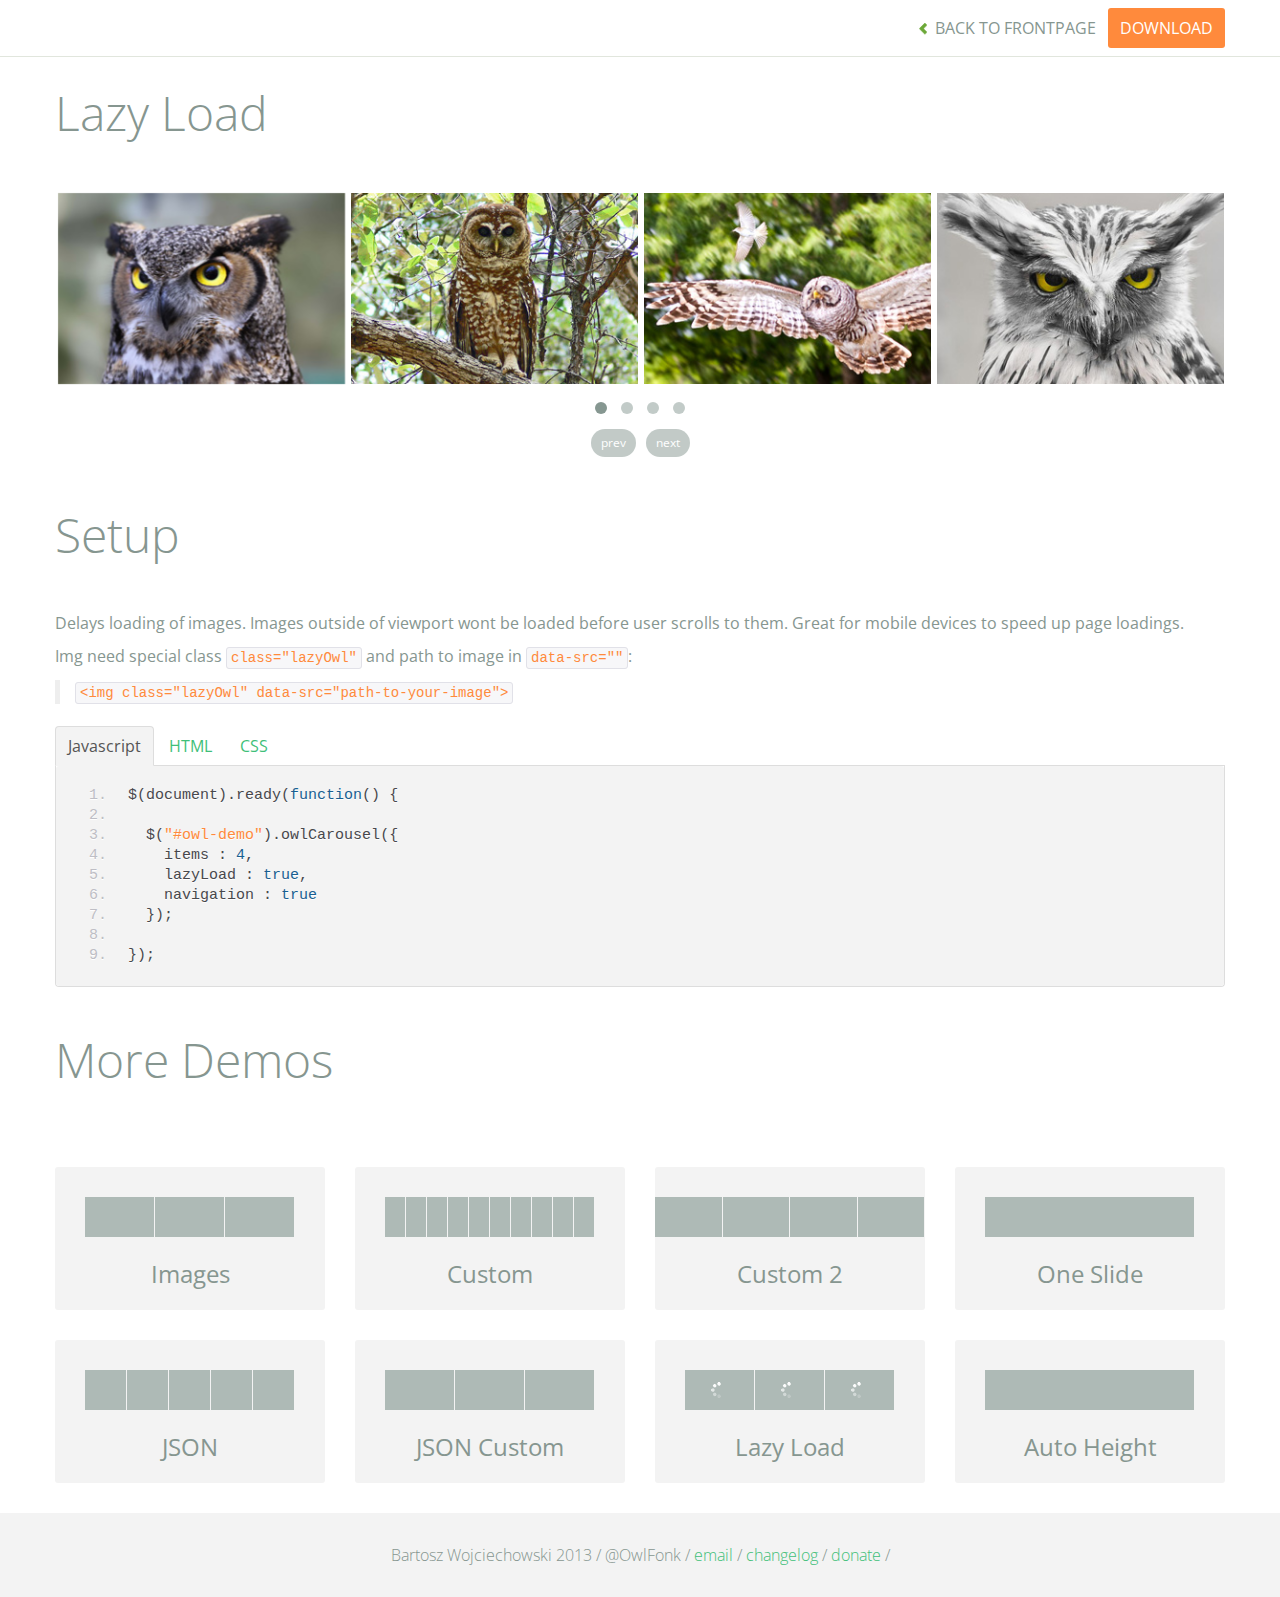
<file: lib/owl.carousel/demos/lazyLoad.html>
<!DOCTYPE html>
<html lang="en">
  <head>
    <meta charset="utf-8">
    <title>Owl Carousel - Lazy Load</title>
    <meta name="viewport" content="width=device-width, initial-scale=1.0">
    <meta name="description" content="jQuery Responsive Carousel - Owl Carusel">
    <meta name="author" content="Bartosz Wojciechowski">
    
    <link href='http://fonts.googleapis.com/css?family=Open+Sans:400italic,400,300,600,700' rel='stylesheet' type='text/css'>
    <link href="../assets/css/bootstrapTheme.css" rel="stylesheet">
    <link href="../assets/css/custom.css" rel="stylesheet">

    <!-- Owl Carousel Assets -->
    <link href="../owl-carousel/owl.carousel.css" rel="stylesheet">
    <link href="../owl-carousel/owl.theme.css" rel="stylesheet">

    <!-- Prettify -->
    <link href="../assets/js/google-code-prettify/prettify.css" rel="stylesheet">
    

    <!-- Le fav and touch icons -->
    <link rel="apple-touch-icon-precomposed" sizes="144x144" href="../assets/ico/apple-touch-icon-144-precomposed.png">
    <link rel="apple-touch-icon-precomposed" sizes="114x114" href="../assets/ico/apple-touch-icon-114-precomposed.png">
      <link rel="apple-touch-icon-precomposed" sizes="72x72" href="../assets/ico/apple-touch-icon-72-precomposed.png">
                    <link rel="apple-touch-icon-precomposed" href="../assets/ico/apple-touch-icon-57-precomposed.png">
                                   <link rel="shortcut icon" href="../assets/ico/favicon.png">
  </head>
  <body>

      <div id="top-nav" class="navbar navbar-fixed-top">
        <div class="navbar-inner">
          <div class="container">
            <button type="button" class="btn btn-navbar" data-toggle="collapse" data-target=".nav-collapse">
            <span class="icon-bar"></span>
            <span class="icon-bar"></span>
            <span class="icon-bar"></span>
          </button>
            <div class="nav-collapse collapse">
            <ul class="nav pull-right">
              <li><a href="../index.html"><i class="icon-chevron-left"></i> Back to Frontpage</a></li>
              <li><a href="../owl.carousel.zip" class="download download-on" data-spy="affix" data-offset-top="450">Download</a></li>
            </ul>
            <ul class="nav pull-left">
              
            </ul>
            </div>
          </div>
        </div>
      </div>
   
    <div id="title">
      <div class="container">
        <div class="row">
          <div class="span12">
            <h1>Lazy Load</h1>
          </div>
        </div>
      </div>
    </div>

      <div id="demo">
        <div class="container">
          <div class="row">
            <div class="span12">

              <div id="owl-demo" class="owl-carousel">
                <div class="item"><img class="lazyOwl" data-src="assets/owl1.jpg" alt="Lazy Owl Image"></div>
                <div class="item"><img class="lazyOwl" data-src="assets/owl2.jpg" alt="Lazy Owl Image"></div>
                <div class="item"><img class="lazyOwl" data-src="assets/owl3.jpg" alt="Lazy Owl Image"></div>
                <div class="item"><img class="lazyOwl" data-src="assets/owl4.jpg" alt="Lazy Owl Image"></div>
                <div class="item"><img class="lazyOwl" data-src="assets/owl5.jpg" alt="Lazy Owl Image"></div>
                <div class="item"><img class="lazyOwl" data-src="assets/owl6.jpg" alt="Lazy Owl Image"></div>
                <div class="item"><img class="lazyOwl" data-src="assets/owl7.jpg" alt="Lazy Owl Image"></div>
                <div class="item"><img class="lazyOwl" data-src="assets/owl8.jpg" alt="Lazy Owl Image"></div>
                <div class="item"><img class="lazyOwl" data-src="assets/owl1.jpg" alt="Lazy Owl Image"></div>
                <div class="item"><img class="lazyOwl" data-src="assets/owl2.jpg" alt="Lazy Owl Image"></div>
                <div class="item"><img class="lazyOwl" data-src="assets/owl3.jpg" alt="Lazy Owl Image"></div>
                <div class="item"><img class="lazyOwl" data-src="assets/owl4.jpg" alt="Lazy Owl Image"></div>
                <div class="item"><img class="lazyOwl" data-src="assets/owl5.jpg" alt="Lazy Owl Image"></div>
                <div class="item"><img class="lazyOwl" data-src="assets/owl6.jpg" alt="Lazy Owl Image"></div>
                <div class="item"><img class="lazyOwl" data-src="assets/owl7.jpg" alt="Lazy Owl Image"></div>
                <div class="item"><img class="lazyOwl" data-src="assets/owl8.jpg" alt="Lazy Owl Image"></div>
              </div>

            </div>
          </div>
        </div>

    </div>

    <div id="example-info">
      <div class="container">
        <div class="row">
          <div class="span12">
            <h1>Setup</h1>
            <p>Delays loading of images. Images outside of viewport wont be loaded before user scrolls to them. Great for mobile devices to speed up page loadings.
            </p>
            <p>
              Img need special class <code>class="lazyOwl"</code> and path to image in <code>data-src=""</code>: 
              <blockquote><code>&lt;img class="lazyOwl" data-src="path-to-your-image"&gt;</code></blockquote>
              </p>
            <ul class="nav nav-tabs" id="myTab">
              <li class="active"><a href="#javascript">Javascript</a></li>
              <li><a href="#HTML">HTML</a></li>
              <li><a href="#CSS">CSS</a></li>
            </ul>
             
            <div class="tab-content">

              <div class="tab-pane active" id="javascript">
<pre class="pre-show prettyprint linenums">
$(document).ready(function() {

  $("#owl-demo").owlCarousel({
    items : 4,
    lazyLoad : true,
    navigation : true
  }); 

});
</pre> 
              </div>

              <div class="tab-pane" id="HTML">
<pre class="pre-show prettyprint linenums">
&lt;div id="owl-demo" class="owl-carousel"&gt;
  &lt;div class="item"&gt;&lt;img class="lazyOwl" data-src="assets/owl1.jpg" alt="Lazy Owl Image"&gt;&lt;/div&gt;
  &lt;div class="item"&gt;&lt;img class="lazyOwl" data-src="assets/owl2.jpg" alt="Lazy Owl Image"&gt;&lt;/div&gt;
  &lt;div class="item"&gt;&lt;img class="lazyOwl" data-src="assets/owl3.jpg" alt="Lazy Owl Image"&gt;&lt;/div&gt;
  &lt;div class="item"&gt;&lt;img class="lazyOwl" data-src="assets/owl4.jpg" alt="Lazy Owl Image"&gt;&lt;/div&gt;
  &lt;div class="item"&gt;&lt;img class="lazyOwl" data-src="assets/owl5.jpg" alt="Lazy Owl Image"&gt;&lt;/div&gt;
  &lt;div class="item"&gt;&lt;img class="lazyOwl" data-src="assets/owl6.jpg" alt="Lazy Owl Image"&gt;&lt;/div&gt;
  &lt;div class="item"&gt;&lt;img class="lazyOwl" data-src="assets/owl7.jpg" alt="Lazy Owl Image"&gt;&lt;/div&gt;
  &lt;div class="item"&gt;&lt;img class="lazyOwl" data-src="assets/owl8.jpg" alt="Lazy Owl Image"&gt;&lt;/div&gt;
  &lt;div class="item"&gt;&lt;img class="lazyOwl" data-src="assets/owl1.jpg" alt="Lazy Owl Image"&gt;&lt;/div&gt;
  &lt;div class="item"&gt;&lt;img class="lazyOwl" data-src="assets/owl2.jpg" alt="Lazy Owl Image"&gt;&lt;/div&gt;
  &lt;div class="item"&gt;&lt;img class="lazyOwl" data-src="assets/owl3.jpg" alt="Lazy Owl Image"&gt;&lt;/div&gt;
  &lt;div class="item"&gt;&lt;img class="lazyOwl" data-src="assets/owl4.jpg" alt="Lazy Owl Image"&gt;&lt;/div&gt;
  &lt;div class="item"&gt;&lt;img class="lazyOwl" data-src="assets/owl5.jpg" alt="Lazy Owl Image"&gt;&lt;/div&gt;
  &lt;div class="item"&gt;&lt;img class="lazyOwl" data-src="assets/owl6.jpg" alt="Lazy Owl Image"&gt;&lt;/div&gt;
  &lt;div class="item"&gt;&lt;img class="lazyOwl" data-src="assets/owl7.jpg" alt="Lazy Owl Image"&gt;&lt;/div&gt;
  &lt;div class="item"&gt;&lt;img class="lazyOwl" data-src="assets/owl8.jpg" alt="Lazy Owl Image"&gt;&lt;/div&gt;
&lt;/div&gt;
</pre>
              </div>

              <div class="tab-pane" id="CSS">
<pre class="pre-show prettyprint linenums">
#owl-demo .item{
  margin: 3px;
}
#owl-demo .item img{
  display: block;
  width: 100%;
  height: auto;
}
</pre>
</div>
            </div><!--End Tab Content-->

          </div>
        </div>
      </div>
    </div>

    <div id="more">
      <div class="container">

        <div class="row">
          <div class="span12">
            <h1>More Demos</h1>
          </div>
        </div>

        <div class="row demos-row">
          <div class="span3">
            <a href="images.html" class="demo-box">
              <div class="demo-wrapper demo-images clearfix">
                <div class="demo-slide"><div class="bg"></div></div>
                <div class="demo-slide"><div class="bg"></div></div>
                <div class="demo-slide"><div class="bg"></div></div>
              </div>
              <h3>Images</h3>
            </a>
          </div>

          <div class="span3">
            <a href="custom.html" class="demo-box">
              <div class="demo-wrapper demo-custom clearfix">
                <div class="demo-slide"><div class="bg"></div></div>
                <div class="demo-slide"><div class="bg"></div></div>
                <div class="demo-slide"><div class="bg"></div></div>
                <div class="demo-slide"><div class="bg"></div></div>
                <div class="demo-slide"><div class="bg"></div></div>
                <div class="demo-slide"><div class="bg"></div></div>
                <div class="demo-slide"><div class="bg"></div></div>
                <div class="demo-slide"><div class="bg"></div></div>
                <div class="demo-slide"><div class="bg"></div></div>
                <div class="demo-slide"><div class="bg"></div></div>
              </div>
              <h3>Custom</h3>
            </a>
          </div>

          <div class="span3">
            <a href="itemsCustom.html" class="demo-box">
              <div class="demo-wrapper demo-full clearfix">
                <div class="demo-slide"><div class="bg"></div></div>
                <div class="demo-slide"><div class="bg"></div></div>
                <div class="demo-slide"><div class="bg"></div></div>
                <div class="demo-slide"><div class="bg"></div></div>
              </div>
              <h3>Custom 2</h3>
            </a>
          </div>

          <div class="span3">
            <a href="one.html" class="demo-box">
              <div class="demo-wrapper demo-one clearfix">
                <div class="demo-slide"><div class="bg"></div></div>
              </div>
              <h3>One Slide</h3>
            </a>
          </div>

        </div>
        <div class="row demos-row">
          <div class="span3">
            <a href="json.html" class="demo-box">
              <div class="demo-wrapper demo-Json clearfix">
                <div class="demo-slide"><div class="bg"></div></div>
                <div class="demo-slide"><div class="bg"></div></div>
                <div class="demo-slide"><div class="bg"></div></div>
                <div class="demo-slide"><div class="bg"></div></div>
                <div class="demo-slide"><div class="bg"></div></div>
              </div>
              <h3>JSON</h3>
            </a>
          </div>

          <div class="span3">
            <a href="customJson.html" class="demo-box">
              <div class="demo-wrapper demo-Json-custom clearfix">
                <div class="demo-slide"><div class="bg"></div></div>
                <div class="demo-slide"><div class="bg"></div></div>
                <div class="demo-slide"><div class="bg"></div></div>
              </div>
              <h3>JSON Custom</h3>
            </a>
          </div>

          <div class="span3">
            <a href="lazyLoad.html" class="demo-box">
              <div class="demo-wrapper demo-lazy clearfix">
                <div class="demo-slide"><div class="bg"></div></div>
                <div class="demo-slide"><div class="bg"></div></div>
                <div class="demo-slide"><div class="bg"></div></div>
              </div>
              <h3>Lazy Load</h3>
            </a>
          </div>

          <div class="span3">
            <a href="autoHeight.html" class="demo-box">
              <div class="demo-wrapper demo-height clearfix">
                <div class="demo-slide"><div class="bg"></div></div>
              </div>
              <h3>Auto Height</h3>
            </a>
          </div>

        </div>
      </div>
    </div>    

    <div id="footer">
      <div class="container">
        <div class="row">
          <div class="span12">
            <h5>Bartosz Wojciechowski 2013 / @OwlFonk / 
            <a href="mailto:owl@owlgraphic.com?subject=Hey Owl!">email</a> / 
            <a href="../changelog.html">changelog</a> /
            <a href="https://www.paypal.com/cgi-bin/webscr?cmd=_s-xclick&hosted_button_id=EFSGXZS7V2U9N">donate</a> / 
            <a href="https://twitter.com/share" class="twitter-share-button" data-url="http://owlgraphic.com/owlcarousel/" data-text="Awesome jQuery Owl Carousel Responsive Plugin" data-via="OwlFonk" data-count="none" data-hashtags="owlcarousel"></a>
            <script>
            var owldomain = window.location.hostname.indexOf("owlgraphic");
            if(owldomain !== -1){
              !function(d,s,id){var js,fjs=d.getElementsByTagName(s)[0],p=/^http:/.test(d.location)?'http':'https';if(!d.getElementById(id)){js=d.createElement(s);js.id=id;js.src=p+'://platform.twitter.com/widgets.js';fjs.parentNode.insertBefore(js,fjs);}}(document, 'script', 'twitter-wjs');
            }
            </script>
            </h5>
          </div>
        </div>
      </div>
    </div>


    <script src="../assets/js/jquery-1.9.1.min.js"></script> 
    <script src="../owl-carousel/owl.carousel.js"></script>


    <!-- Demo -->

    <style>
    #owl-demo .item{
        margin: 3px;
    }
    #owl-demo .item img{
        display: block;
        width: 100%;
        height: auto;
    }
    </style>


    <script>
    $(document).ready(function() {

      $("#owl-demo").owlCarousel({
        items : 4,
        lazyLoad : true,
        navigation : true
      });

    });
    </script>


    <script src="../assets/js/bootstrap-collapse.js"></script>
    <script src="../assets/js/bootstrap-transition.js"></script>
    <script src="../assets/js/bootstrap-tab.js"></script>

    <script src="../assets/js/google-code-prettify/prettify.js"></script>
	  <script src="../assets/js/application.js"></script>

  </body>
</html>
</file>
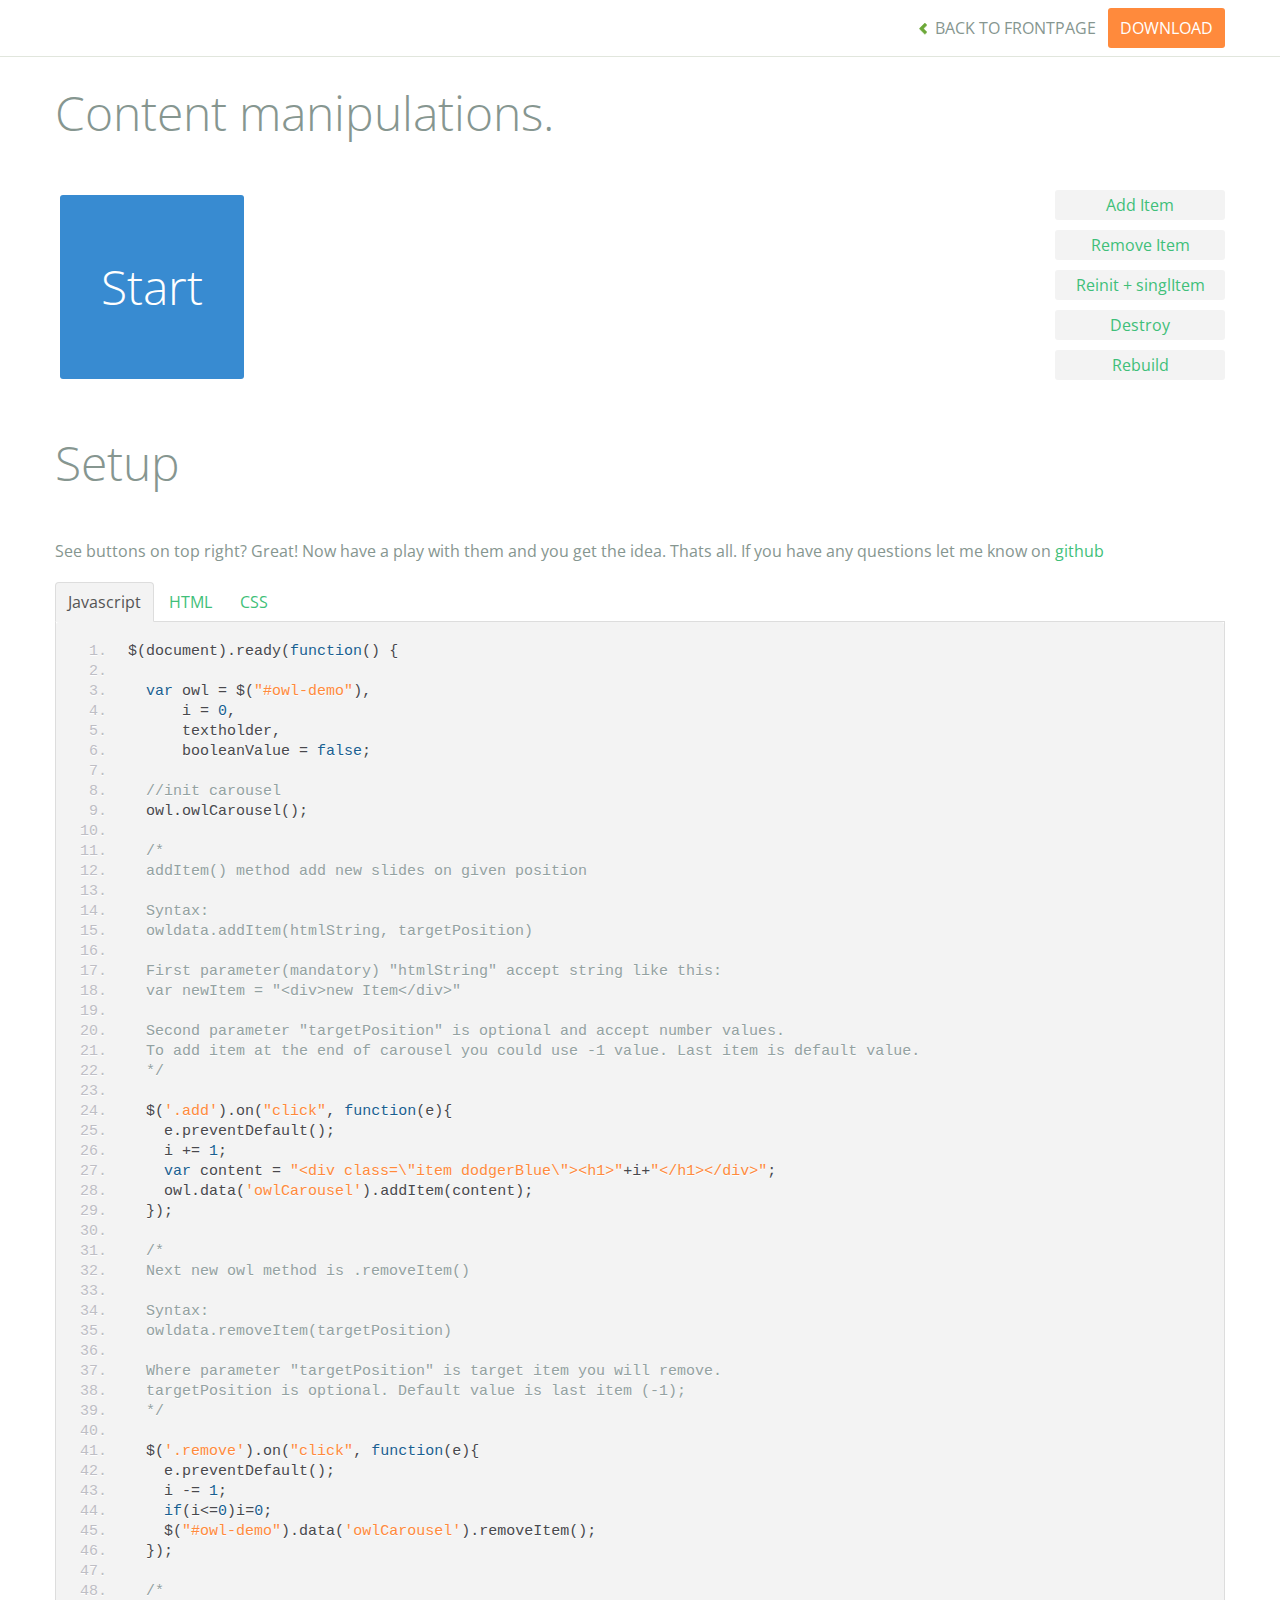
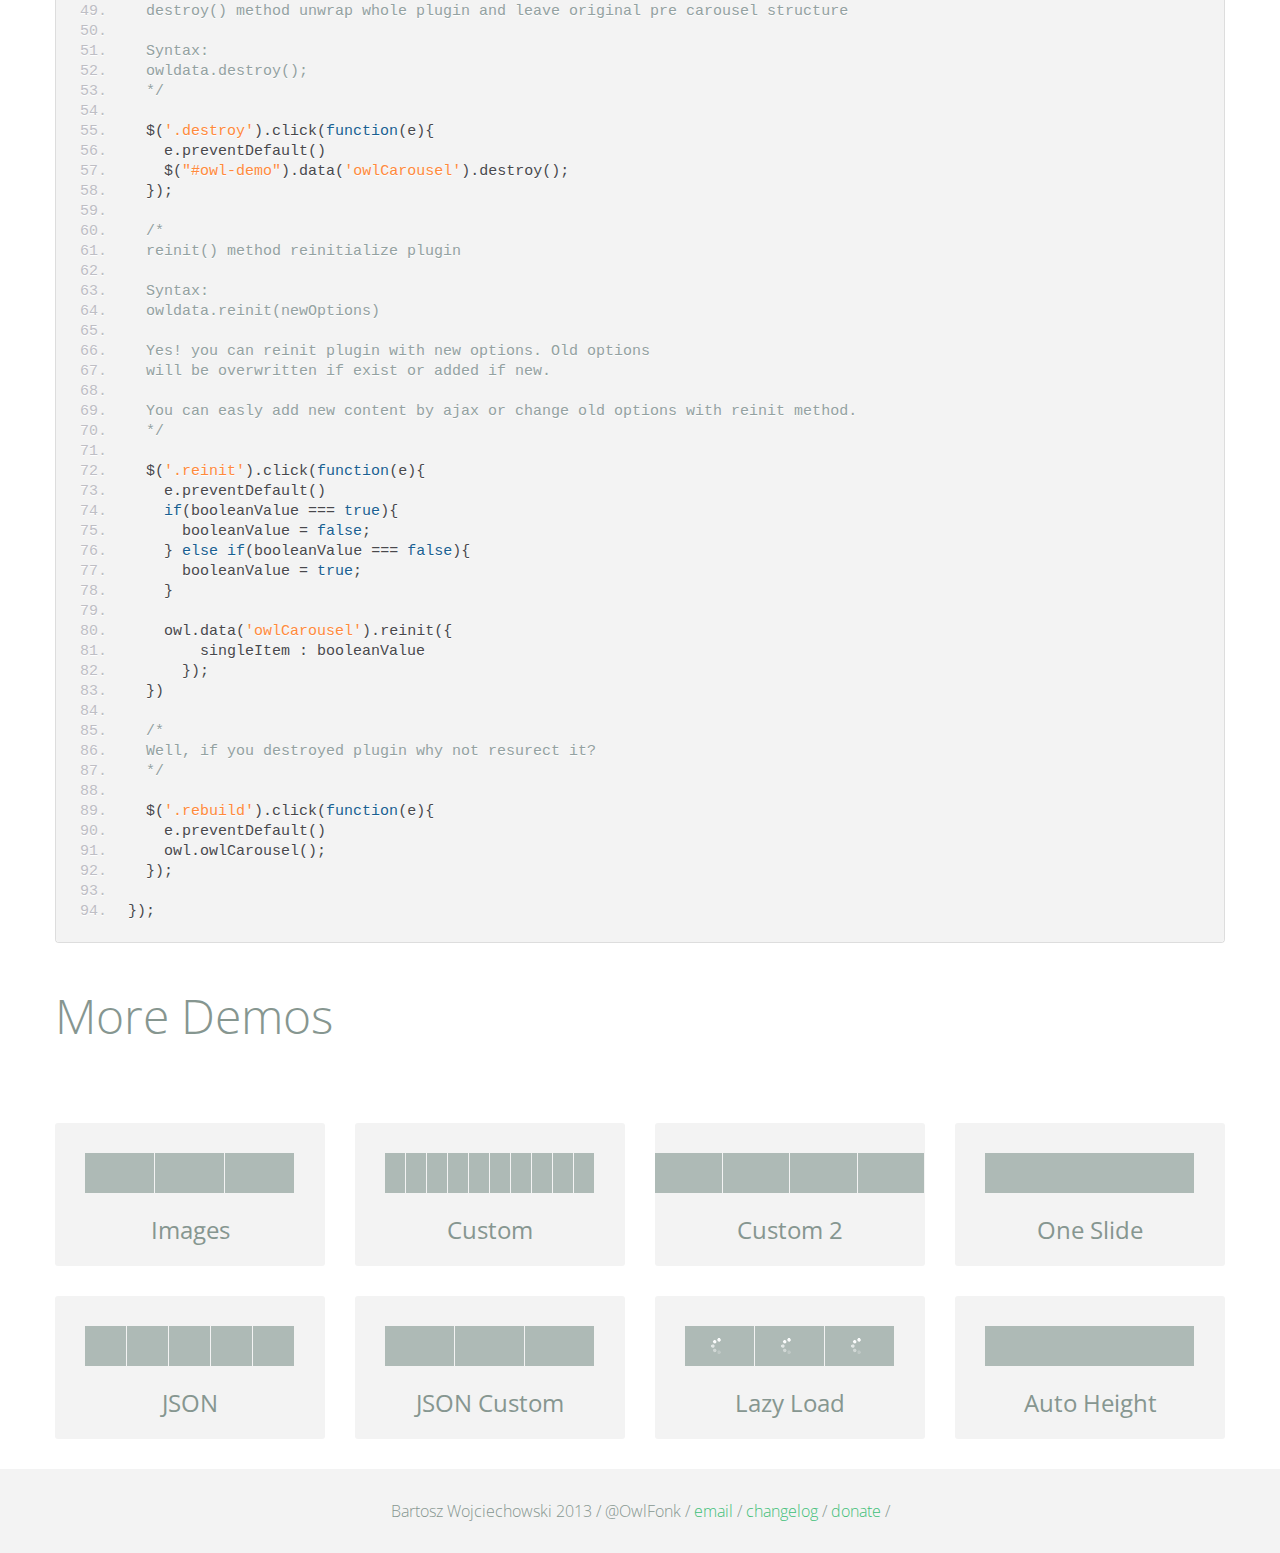
<file: lib/owl.carousel/demos/manipulations.html>
<!DOCTYPE html>
<html lang="en">
  <head>
    <meta charset="utf-8">
    <title>Owl Carousel - Content Manipulations</title>
    <meta name="viewport" content="width=device-width, initial-scale=1.0">
    <meta name="description" content="jQuery Responsive Carousel - Owl Carusel">
    <meta name="author" content="Bartosz Wojciechowski">
    
    <link href='http://fonts.googleapis.com/css?family=Open+Sans:400italic,400,300,600,700' rel='stylesheet' type='text/css'>
    <link href="../assets/css/bootstrapTheme.css" rel="stylesheet">
    <link href="../assets/css/custom.css" rel="stylesheet">

    <!-- Owl Carousel Assets -->
    <link href="../owl-carousel/owl.carousel.css" rel="stylesheet">
    <link href="../owl-carousel/owl.theme.css" rel="stylesheet">

    <!-- Prettify -->
    <link href="../assets/js/google-code-prettify/prettify.css" rel="stylesheet">
    

    <!-- Le fav and touch icons -->
    <link rel="apple-touch-icon-precomposed" sizes="144x144" href="../assets/ico/apple-touch-icon-144-precomposed.png">
    <link rel="apple-touch-icon-precomposed" sizes="114x114" href="../assets/ico/apple-touch-icon-114-precomposed.png">
      <link rel="apple-touch-icon-precomposed" sizes="72x72" href="../assets/ico/apple-touch-icon-72-precomposed.png">
                    <link rel="apple-touch-icon-precomposed" href="../assets/ico/apple-touch-icon-57-precomposed.png">
                                   <link rel="shortcut icon" href="../assets/ico/favicon.png">
  </head>
  <body>

      <div id="top-nav" class="navbar navbar-fixed-top">
        <div class="navbar-inner">
          <div class="container">
            <button type="button" class="btn btn-navbar" data-toggle="collapse" data-target=".nav-collapse">
            <span class="icon-bar"></span>
            <span class="icon-bar"></span>
            <span class="icon-bar"></span>
          </button>
            <div class="nav-collapse collapse">
            <ul class="nav pull-right">
              <li><a href="../index.html"><i class="icon-chevron-left"></i> Back to Frontpage</a></li>
              <li><a href="../owl.carousel.zip" class="download download-on" data-spy="affix" data-offset-top="450">Download</a></li>
            </ul>
            <ul class="nav pull-left">
              
            </ul>
            </div>
          </div>
        </div>
      </div>
   
    <div id="title">
      <div class="container">
        <div class="row">
          <div class="span12">
            <h1>Content manipulations.</h1>
          </div>
        </div>
      </div>
    </div>

      <div id="demo">
        <div class="container">
          <div class="row">

            <div class="span10">
              <div id="owl-demo" class="owl-carousel">
                <div class="item dodgerBlue"><h1>Start</h1></div>
              </div>
            </div>

            <div class="span2">
              
              <div class="left">
                <a href="" class="btn add">Add Item</a>
              </div>

              <div class="left">
                <a href="" class="btn remove">Remove Item</a>
              </div>

              <div class="left">
              <a class="btn reinit" href="">Reinit + singlItem</a>
              </div>

              <div class="left">
              <a class="btn destroy" href="">Destroy</a>
              </div>

              <div class="left">
              <a class="btn rebuild" href="">Rebuild</a>              
              </div>

            </div>

          </div>
        </div>

    </div>

    <div id="example-info">
      <div class="container">
        <div class="row">
          <div class="span12">
            <h1>Setup</h1>
            <p>See buttons on top right? Great! Now have a play with them and you get the idea. Thats all. If you have any questions let me know on <a href="https://github.com/OwlFonk/OwlCarousel">github</a> </p>
            <ul class="nav nav-tabs" id="myTab">
              <li class="active"><a href="#javascript">Javascript</a></li>
              <li><a href="#HTML">HTML</a></li>
              <li><a href="#CSS">CSS</a></li>
            </ul>
             
            <div class="tab-content">

              <div class="tab-pane active" id="javascript">
<pre class="pre-show prettyprint linenums">
$(document).ready(function() {

  var owl = $("#owl-demo"),
      i = 0,
      textholder,
      booleanValue = false;

  //init carousel
  owl.owlCarousel();

  /*
  addItem() method add new slides on given position

  Syntax:
  owldata.addItem(htmlString, targetPosition)

  First parameter(mandatory) "htmlString" accept string like this:
  var newItem = "&lt;div&gt;new Item&lt;/div&gt;"
  
  Second parameter "targetPosition" is optional and accept number values. 
  To add item at the end of carousel you could use -1 value. Last item is default value.
  */
  
  $('.add').on("click", function(e){
    e.preventDefault();
    i += 1;
    var content = "&lt;div class=\"item dodgerBlue\"&gt;&lt;h1&gt;"+i+"&lt;/h1&gt;&lt;/div&gt;";
    owl.data('owlCarousel').addItem(content);
  });

  /*
  Next new owl method is .removeItem()

  Syntax:
  owldata.removeItem(targetPosition)

  Where parameter "targetPosition" is target item you will remove. 
  targetPosition is optional. Default value is last item (-1);
  */

  $('.remove').on("click", function(e){
    e.preventDefault();
    i -= 1;
    if(i&lt;=0)i=0;
    $("#owl-demo").data('owlCarousel').removeItem();
  });

  /*
  destroy() method unwrap whole plugin and leave original pre carousel structure
  
  Syntax:
  owldata.destroy();
  */

  $('.destroy').click(function(e){
    e.preventDefault()
    $("#owl-demo").data('owlCarousel').destroy();
  });

  /*
  reinit() method reinitialize plugin 

  Syntax:
  owldata.reinit(newOptions)

  Yes! you can reinit plugin with new options. Old options
  will be overwritten if exist or added if new.

  You can easly add new content by ajax or change old options with reinit method.
  */

  $('.reinit').click(function(e){
    e.preventDefault()
    if(booleanValue === true){
      booleanValue = false;
    } else if(booleanValue === false){
      booleanValue = true;
    }

    owl.data('owlCarousel').reinit({
        singleItem : booleanValue
      });
  })

  /*
  Well, if you destroyed plugin why not resurect it?
  */

  $('.rebuild').click(function(e){
    e.preventDefault()
    owl.owlCarousel();
  });

});
</pre>  

              </div>

              <div class="tab-pane" id="HTML">
<pre class="pre-show prettyprint linenums">
&lt;div id="owl-demo" class="owl-carousel"&gt;
  &lt;div class="item dodgerBlue"&gt;&lt;h1&gt;Start&lt;/h1&gt;&lt;/div&gt;
&lt;/div&gt;
</pre>
              </div>

              <div class="tab-pane" id="CSS">
<pre class="pre-show prettyprint linenums">
#owl-demo .item{
  display: block;
  padding: 54px 0px;
  margin: 5px;
  color: #FFF;
  -webkit-border-radius: 3px;
  -moz-border-radius: 3px;
  border-radius: 3px;
  text-align: center;
}
.left{
  text-align: left;
  margin-bottom: 10px;
}
.left .btn {
  display: block;
}
</pre>
              </div>
            </div><!--End Tab Content-->

          </div>
        </div>
      </div>
    </div>

    <div id="more">
      <div class="container">

        <div class="row">
          <div class="span12">
            <h1>More Demos</h1>
          </div>
        </div>

        <div class="row demos-row">
          <div class="span3">
            <a href="images.html" class="demo-box">
              <div class="demo-wrapper demo-images clearfix">
                <div class="demo-slide"><div class="bg"></div></div>
                <div class="demo-slide"><div class="bg"></div></div>
                <div class="demo-slide"><div class="bg"></div></div>
              </div>
              <h3>Images</h3>
            </a>
          </div>

          <div class="span3">
            <a href="custom.html" class="demo-box">
              <div class="demo-wrapper demo-custom clearfix">
                <div class="demo-slide"><div class="bg"></div></div>
                <div class="demo-slide"><div class="bg"></div></div>
                <div class="demo-slide"><div class="bg"></div></div>
                <div class="demo-slide"><div class="bg"></div></div>
                <div class="demo-slide"><div class="bg"></div></div>
                <div class="demo-slide"><div class="bg"></div></div>
                <div class="demo-slide"><div class="bg"></div></div>
                <div class="demo-slide"><div class="bg"></div></div>
                <div class="demo-slide"><div class="bg"></div></div>
                <div class="demo-slide"><div class="bg"></div></div>
              </div>
              <h3>Custom</h3>
            </a>
          </div>

          <div class="span3">
            <a href="itemsCustom.html" class="demo-box">
              <div class="demo-wrapper demo-full clearfix">
                <div class="demo-slide"><div class="bg"></div></div>
                <div class="demo-slide"><div class="bg"></div></div>
                <div class="demo-slide"><div class="bg"></div></div>
                <div class="demo-slide"><div class="bg"></div></div>
              </div>
              <h3>Custom 2</h3>
            </a>
          </div>

          <div class="span3">
            <a href="one.html" class="demo-box">
              <div class="demo-wrapper demo-one clearfix">
                <div class="demo-slide"><div class="bg"></div></div>
              </div>
              <h3>One Slide</h3>
            </a>
          </div>

        </div>
        <div class="row demos-row">
          <div class="span3">
            <a href="json.html" class="demo-box">
              <div class="demo-wrapper demo-Json clearfix">
                <div class="demo-slide"><div class="bg"></div></div>
                <div class="demo-slide"><div class="bg"></div></div>
                <div class="demo-slide"><div class="bg"></div></div>
                <div class="demo-slide"><div class="bg"></div></div>
                <div class="demo-slide"><div class="bg"></div></div>
              </div>
              <h3>JSON</h3>
            </a>
          </div>

          <div class="span3">
            <a href="customJson.html" class="demo-box">
              <div class="demo-wrapper demo-Json-custom clearfix">
                <div class="demo-slide"><div class="bg"></div></div>
                <div class="demo-slide"><div class="bg"></div></div>
                <div class="demo-slide"><div class="bg"></div></div>
              </div>
              <h3>JSON Custom</h3>
            </a>
          </div>

          <div class="span3">
            <a href="lazyLoad.html" class="demo-box">
              <div class="demo-wrapper demo-lazy clearfix">
                <div class="demo-slide"><div class="bg"></div></div>
                <div class="demo-slide"><div class="bg"></div></div>
                <div class="demo-slide"><div class="bg"></div></div>
              </div>
              <h3>Lazy Load</h3>
            </a>
          </div>

          <div class="span3">
            <a href="autoHeight.html" class="demo-box">
              <div class="demo-wrapper demo-height clearfix">
                <div class="demo-slide"><div class="bg"></div></div>
              </div>
              <h3>Auto Height</h3>
            </a>
          </div>

        </div>
      </div>
    </div>
 
    <div id="footer">
      <div class="container">
        <div class="row">
          <div class="span12">
            <h5>Bartosz Wojciechowski 2013 / @OwlFonk / 
            <a href="mailto:owl@owlgraphic.com?subject=Hey Owl!">email</a> / 
            <a href="../changelog.html">changelog</a> /
            <a href="https://www.paypal.com/cgi-bin/webscr?cmd=_s-xclick&hosted_button_id=EFSGXZS7V2U9N">donate</a> / 
            <a href="https://twitter.com/share" class="twitter-share-button" data-url="http://owlgraphic.com/owlcarousel/" data-text="Awesome jQuery Owl Carousel Responsive Plugin" data-via="OwlFonk" data-count="none" data-hashtags="owlcarousel"></a>
            <script>
            var owldomain = window.location.hostname.indexOf("owlgraphic");
            if(owldomain !== -1){
              !function(d,s,id){var js,fjs=d.getElementsByTagName(s)[0],p=/^http:/.test(d.location)?'http':'https';if(!d.getElementById(id)){js=d.createElement(s);js.id=id;js.src=p+'://platform.twitter.com/widgets.js';fjs.parentNode.insertBefore(js,fjs);}}(document, 'script', 'twitter-wjs');
            }
            </script>
            </h5>
          </div>
        </div>
      </div>
    </div>

    <script src="../assets/js/jquery-1.9.1.min.js"></script> 
    <script src="../owl-carousel/owl.carousel.js"></script>


    <!-- Demo -->

    <style>
      #owl-demo .item{
        display: block;
        padding: 54px 0px;
        margin: 5px;
        color: #FFF;
        -webkit-border-radius: 3px;
        -moz-border-radius: 3px;
        border-radius: 3px;
        text-align: center;
      }
      .left{
        text-align: left;
        margin-bottom: 10px;
      }
      .left .btn {
        display: block;
      }
    </style>


    <script>
    $(document).ready(function() {

      var owl = $("#owl-demo"),
          i = 0,
          textholder,
          booleanValue = false;

      //init carousel
      owl.owlCarousel();

      /*
      addItem() method add new slides on given position

      Syntax:
      owldata.addItem(htmlString, targetPosition)

      First parameter(mandatory) "htmlString" accept string like this:
      var newItem = "<div>new Item</div>"
      
      Second parameter "targetPosition" is optional and accept number values. 
      To add item at the end of carousel you could use -1 value. Last item is default value.
      */
      
      $('.add').on("click", function(e){
        e.preventDefault();
        i += 1;
        var content = "<div class=\"item dodgerBlue\"><h1>"+i+"</h1></div>";
        owl.data('owlCarousel').addItem(content);
      });

      /*
      Next new owl method is .removeItem()

      Syntax:
      owldata.removeItem(targetPosition)

      Where parameter "targetPosition" is target item you will remove. 
      targetPosition is optional. Default value is last item (-1);
      */

      $('.remove').on("click", function(e){
        e.preventDefault();
        i -= 1;
        if(i<=0)i=0;
        $("#owl-demo").data('owlCarousel').removeItem();
      });

      /*
      destroy() method unwrap whole plugin and leave original pre carousel structure
      
      Syntax:
      owldata.destroy();
      */

      $('.destroy').click(function(e){
        e.preventDefault()
        $("#owl-demo").data('owlCarousel').destroy();
      });

      /*
      reinit() method reinitialize plugin 

      Syntax:
      owldata.reinit(newOptions)

      Yes! you can reinit plugin with new options. Old options
      will be overwritten if exist or added if new.

      You can easly add new content by ajax or change old options with reinit method.
      */

      $('.reinit').click(function(e){
        e.preventDefault()
        if(booleanValue === true){
          booleanValue = false;
        } else if(booleanValue === false){
          booleanValue = true;
        }

        owl.data('owlCarousel').reinit({
            singleItem : booleanValue
          });
      })

      /*
      Well, if you destroyed plugin why not resurect it?
      */

      $('.rebuild').click(function(e){
        e.preventDefault()
        owl.owlCarousel();
      });

    });
    </script>


    <script src="../assets/js/bootstrap-collapse.js"></script>
    <script src="../assets/js/bootstrap-transition.js"></script>
    <script src="../assets/js/bootstrap-tab.js"></script>

    <script src="../assets/js/google-code-prettify/prettify.js"></script>
    <script src="../assets/js/application.js"></script>

  </body>
</html>
</file>
<file: css/orlando.css>
@font-face {
	font-family: 'OpenSans';
	src: url("../fonts/Open_Sans/OpenSans-Regular.ttf");
	font-size: 1em;
}
@font-face {
	font-family: 'OpenSans-Light';
	src: url("../fonts/Open_Sans/OpenSans-Light.ttf");
	font-size: 1em;
}


header {
	width: 100%;
	height: 150px;
	background-color: rgba(94, 41, 154, .8);
	z-index: 2;
	position: relative; 
}

header .container{
	
	position: relative;

}

header .header-black{
	background-color: #000;
	height: 40px;
}

header .header-black li{
	background-image: url("../img/clubs.png");
	background-repeat: no-repeat;
	display: inline-block;
	margin: 4px 4px;
}

header .header-black li.club-01 {
	background-position: -28px 0px;
}

header .header-black li.club-02 {
	background-position: -76px 0px;
}

header .header-black li.club-03 {
	background-position: -115px 0px;
}

header .header-black li.club-04 {
	background-position: -159px 0px;
}

header .header-black li.club-05 {
	background-position: -206px 0px;
}

header .header-black li.club-06 {
	background-position: -253px 0px;
}

header .header-black li.club-07 {
	background-position: -300px 0px;
}

header .header-black li.club-08 {
	background-position: -347px 0px;
}

header .header-black li.club-09 {
	background-position: -386px 0px;
}

header .header-black li.club-10 {
	background-position: -431px 0px;
}

header .header-black li.club-11 {
	background-position: -479px 0px;
}

header .header-black li.club-12 {
	background-position: -526px 0px;
}

header .header-black li.club-13 {
	background-position: -572px 0px;
}

header .header-black li.club-14 {
	background-position: -619px 0px;
}

header .header-black li.club-15 {
	background-position: -665px 0px;
}

header .header-black li.club-16 {
	background-position: -704px 0px;
}

header .header-black li.club-17 {
	background-position: -746px 0px;
}

header .header-black li.club-18 {
	background-position: -787px 0px;
}

header .header-black li.club-19 {
	background-position: -832px 0px;
}

header .header-black li.club-20 {
	background-position: -879px 0px;
}

header .header-black li.club-21 {
	background-position: -918px 0px;
}

header .header-black li.club-22 {
	background-position: -960px 0px;
}

header .header-black li a{
	width: 32px;
	height: 32px;
	display: block;
}

header #logotipo {
	position: absolute;
	top: 20px;
	z-index: 3;

}

#banner h1.efeito {
	color: red;
	font-size: 12em; 
}

#menu {
	margin: 12px;
}

#menu li {
	display: inline-block;
	font-family: "OpenSans";
}

#menu li a{
	color: #FFF;
	font-size: 16px;
	padding: 10px 25px;
	font-weight: bold;
}

#menu li.search{
	width: 182px;
	transition-timing-function: cubic-bezier(1, -.91, .91 ,1);
	transition-duration: 1s;
}

#menu li.search.ativo{
	width: 300px;
}


#menu li.search.ativo input{
	width: 300px;
}

#menu li.search ::-webkit-input-placeholder {
	color: #fff;
}

#menu li.search input{
	background-color: #5C2D90;
	color: #fff;
	border: none;
	height: 30px;
	line-height: 30px;
}

#menu li.search button {
	background: none;
	border: none;
}

#menu li.search button i {
	font-size: 14px;
	color: rgba(255, 255, 255, .5);
}

#menu li.search .input-group {
	top: 12px;
}

#banner {
	width: 100%;
	height: 700px;
	position: relative;
	background: url("../img/banner.jpg") no-repeat;
	background-position: 0px -50px;
    top: -130px;
}

#banner h1 {
	transition: 1s;
	color: #fff;
	top: 300px;
	font-size: 92px;
	position: relative;
	text-shadow: 2px 2px 2px rgba(0, 0, 0, .45);
	font-family: 'OpenSans-Light';
	margin-left: 50px;
}

#banner h1 small {
	font-size: 32px;
	display: block;
	color: #fff;
	font-family: 'OpenSans';
	font-weight: bold;
}

/* #news{
		position: relative;
		top: -110px;
} */

#news{
	position: relative;
	top: -110px;
}

#news h2 {
	color: #5E2799;
	font-family: 'OpenSans-Light';
	font-size: 48px;
	text-transform: uppercase;
	text-align: center;
}

#news hr{
	border: #FDE192 solid 2px;
	width: 200px;
	margin: 0 auto;
}

#news .thumbnails{
	margin-top: 20px;
}

#news .thumbnails .item-inner{
	padding: 10px;
}

#news .thumbnails .item-inner img{
	width: 100%;
}

#news .thumbnails h3{
	color: #5E299A;
	font-size: 18px;
	font-family: 'OpenSans';
	font-weight: bold;
	margin-bottom: 0;
}

#news .thumbnails time{
	color: #A7A7A7;
	font-size: 18px;
	font-family: 'OpenSans';
}

#estatisticas {
	background-color: #5E299A;
	width: 100%;
	height: 200px;
	text-align: center;

}

#estatisticas p {
	color: #FDE092;
	text-transform: uppercase;
	font-family: 'OpenSans-Light';
	font-size: 64px;
	margin-top: 36px;
}

#estatisticas p small {
	color: #fff;
	font-size: 24px;
	display: block;
}

#call-to-action {
	text-align: center;
	margin-top: 105px;
}

#call-to-action h2 {
	color: #5E2799;
	font-family: 'OpenSans-Light';
	font-size: 48px;
	text-transform: uppercase;
	text-align: center;
}

#call-to-action hr {
	border: #FDE192 solid 2px;
	width: 200px;
	margin: 0 auto;
}

#call-to-action p {
	margin-top: 60px;
	margin-bottom: 40px;
	color: #656565;
}

#call-to-action .btn {
	min-width: 164px;
    height: 44px;
    line-height: 34px;
    border-radius: 0;
}

#call-to-action .btn-roxo {
	color: #fff;
    background-color: #5E299A;
    border-color: ##5E299A;
	
}

#call-to-action .btn-amarelo {
	color: #000;
    background-color: #FDE192;
    border-color: ##FDE192;
	
}

#call-to-action .row-max-400 {
	margin: 0 auto;
	max-width: 400px;
}

footer {
	margin-top: 110px;
}

footer .row {
	width: 100%;
	margin-left: 0;
}

footer .row p {
	line-height: 55px;
	margin-bottom: 0;
}

footer .row-cinza-claro{
	height: 240px;
	background-color: #171F26;
}

footer .row-cinza-escuro{
	height: 60px;
	background-color: #11171D;
	border-top: #242D37 1px solid;
}

footer .pull-left{
	font-family: 'OpenSans';
	font-size: 14px;
	color: #666;
}

footer .text-roxo {
	color: #623291;
	font-family: 'OpenSans';
	font-weight: bold;
	font-size: 14px; 
}

footer .logotipo {
	margin-top: 28px;
}

footer .col-popular-posts,
footer .col-links,
footer .col-get-in-touch {
	
}

footer .row-cols h4 {
	font-family: 'OpenSans';
	font-size: 16px;
	color: #FFF;
	padding-bottom: 17px;
	border-bottom: #242D37 1px solid;
	margin-top: 40px;
}

footer .row-cols h5 {
	color: #666;
	font-family: 'Arial' ;
	font-size: 14px;
}

footer .row-cols time {
	color: #FDE092;
	font-family: 'Arial' ;
	font-size: 14px;
}

footer .col-links a,
footer .col-get-in-touch a {
	color: #FFF;
	font-family: 'Arial';
	font-size: 14px;
}

footer .col-links .fa {
	margin: 0 6px;
}

footer .col-get-in-touch address {
	color: #666;
	font-family: 'Arial';
	font-size: 14px;
	margin-bottom: 6px;
}

footer .col-get-in-touch address span {
	display: inline-block;
}

footer .col-get-in-touch address i {
	position: relative;
	top: -14px;
}

footer .col-get-in-touch i {
	color: #9B9B9B;
	font-size: 20px;
	margin: 0 6px;
}

footer .col-get-in-touch a {
	color: #666;
}

footer .col-get-in-touch p {
	line-height: 20px;
}

footer .list-socials {
	margin-top: 4px;
	display: inline-block;
}

footer .list-socials a {
	display: block;
	border: #9B9B9B 1px solid;
	width: 28px;
	height: 28px;
	line-height: 28px;
	border-radius: 14px;
	text-align: center;
}

footer .list-socials i {
	font-size: 16px;
	margin: 7px auto;
}

footer .list-socials li {
	
	display: inline-block;
}

video {
	width: 60%;
	margin: 0 auto;
}

#btn-bars, #btn-search, #btn-news-prev, #btn-news-next {
	display: none;
}

.page-up {
	display: none!important;
}
</file>
<file: css/orlando-mobile.css>
/*Tamanho padrão  para tablets*/
@media only screen and (max-width: 768px) {

	.header-black ul {
		display: none;
	}

	#btn-bars,#btn-search {
		color: #fff;
		font-size: 22px;
		position: absolute;
		top: 4px;
		background: none;
		border: none;
		display: block;
		
	}

}

/*Tamanho padrão para smartphones*/
@media only screen and (max-width: 480px) {
	.header-black ul, #menu {
		display: none;
	}

	header #logotipo{
		left: 32%;
		z-index: 10;
		transition: 1s;
	}

	#btn-bars,#btn-search {
	color: #fff;
	font-size: 22px;
	position: absolute;
	top: 4px;
	background: none;
	border: none;
	display: block;
	
	}

		#btn-bars {
		left: 4px;
	}

	#btn-search {
		right: 4px;
	}
	

	#banner {
		height: 317px;
		background-size: cover;
		background-position: 0;
		text-align: center;
	}

	#banner h1 {
		top: 180px;
		font-size: 48px;
		margin-left: 0;
	}

	#banner h1 small {
		font-size: 22px;
	}

	#news h2 {
		font-size: 32px;
	}

	#news hr {
		border-width: 2px;
	}

	.owl-carousel .owl-stage-outer {
		margin-left: 15px;
	}

	.thumbnails {
		text-align: center;
	}

	#news .thumbnails .item img {
		width: 80%;
	}

	#btn-news-prev, #btn-news-next {
		background: none;
		border: none;
		color: #5E2699;
		font-size: 48px;
		display: block;
		position: absolute;
		top: 130px;
		z-index: 1;
	}

	#btn-news-prev {
		top: 115px;
	}

	#btn-news-next {
		right: 15px;
		top: 115px;
	}

	.thumbnails .owl-wrapper-outer{
		margin-left: 15px;
	}

	#estatisticas {
		height: inherit;
	}

	#estatisticas p {
		margin-bottom: 40px;
		margin-top: 40px;
	}

	#call-to-action {
		margin-top: 69px;		
	}

	#call-to-action p {
		margin-bottom: 40px;
		margin-top: 40px;
		margin-left: 15px;
		margin-right: 15px;
	}

	#call-to-action h2 {
		text-transform: none;
		font-size: 32px;
		/*margin-left: 10px;
		margin-right: 10px;*/
	}

	#call-to-action .btn {
		min-width: 138px;
	}

	#call-to-action .btn-roxo {
		float: left;
	}

	#call-to-action .btn-amarelo {
		float: right;
	}

	#call-to-action .col-xs-6 {
		padding: 0;
	}

	footer {
		margin-top: 60px;
	}

	.copyright-mobile p {
		font-size: 10px;
		line-height: 0;
	}

	.copyright-mobile .pull-left {
		float: inherit!important;
	}

	footer .row p {
		text-align: center;
		line-height: 20px;
	}

	footer .row p:first-child {
		margin-top: 10px;
	}

	/*	Pseudo Seletor
		
	footer .row p:nth-child(2) { 
		margin-top: 10px;
	
	}*/

	footer .text-roxo {
		margin-right: 10px;
	}

	footer .row {
		margin: 0;
	}

	footer .list-socials {
		position: absolute;
		width: 100%;
		left: 0;
		top: 50px;
	}

	footer .col-md-10 {
		padding: 0;
	}

	footer .list-socials a {
		width: 45px;
		height: 45px;
		border-radius: 50%;
	}

	footer .list-socials i {
		font-size: 30px;
	}

	footer .row-cinza-claro {
		height: 157px;
	}

	footer .btn-footer {
		width: 100%;
		background-color: #11171D;
		height: 44px;
		line-height: 35px;
	}

	footer .col-xs-6 {
		padding: 0;
		padding-right: 5px;
	}

	footer .col-xs-6:last-child {
		padding-right: 0;
		padding-left: 5px;
	}

	footer .hidden-sm-up {
		margin-top: 0px; 
	}

	header .header-black {
		position: fixed;
		top: 0;
		width: 100%;
		z-index: 9;
	}

	footer .page-up {
		display: inline-block!important;
	}

	header #menu-mobile {
		position: fixed;
		top: 40px;
		background-color: #fff;
		width: 80%;
		height: 100%;
		left: -80%;
		transition: 1s;
		z-index: 5;
	}

	header.open-menu #menu-mobile {
		left: 0;
	}

	header.open-menu #menu-mobile-mask {
		position: fixed;
		width: 100%;
		height: 100%;
		top: 0;
		left: 0;
		background-color: rgba(0,0,0,.5);
		z-index: 4;
	}

	header.open-menu #logotipo {
		position: fixed;
		top: 50px;
		height: 76px;
		left: calc(40% - 33px);
		z-index: 10;
		transform: rotate(360deg);
	}

	header.open-menu #menu-mobile ul{
		margin: 20px;
		margin-top: 100px;
	}

	header.open-menu #menu-mobile li {
		text-align: center;
		border-top: #CCC 1px solid;
	}

	header.open-menu #menu-mobile li:last-child {
		border-bottom: #CCC 1px solid;
	}

	header.open-menu #menu-mobile li a {
		color: #633392;
		font-family: 'OpenSans';
		font-weight: bold;
		font-size: 16px;
		padding: 18px;
		display: block;
	}

	header.open-menu .bar-close {
		position: absolute;
		bottom: 40px;
		background-color: #633492;
		height: 40px;
		width: 100%;
	}

	header.open-menu .bar-close .btn-close {
		background: none;
		border: none;
		color: #fff;
		font-size: 22px;

	}

	header #input-search-mobile {
		transition: 1s;
		top: -40px;
		position: fixed;
		width: 70%;
		left: 15%;
		background-color: #000;
		border: none;
		height: 40px;
		color: #fff;
		outline: 0;
	}

	header.open-search #input-search-mobile {
		top: 0;
	}

	header.open-search #logotipo {
		z-index: 9;
	}
}
</file>
<file: lib/owl.carousel/assets/js/google-code-prettify/prettify.css>
.com { color: #93a1a1; }
.lit { color: #195f91; }
.pun, .opn, .clo { color: #93a1a1; }
.fun { color: #dc322f; }
.str, .atv { color: #ff8a3c; }
.kwd, .prettyprint .tag { color: #195f91; }
.typ, .atn, .dec, .var { color: #3fbf79; }
.pln { color: #48484c; }
.pun{ color:#48484c; }
pre.prettyprint {
  padding: 20px;
  background-color: #f3f3f3;
  border: 0px solid #e1e1e8;
}


/* Specify class=linenums on a pre to get line numbering */
ol.linenums {
  margin: 0 0 0 40px; /* IE indents via margin-left */
}
ol.linenums li {
  padding-left: 12px;
  color: #bebec5;
  line-height: 20px;
  text-shadow: 0 1px 0 #fff;
}
</file>
<file: lib/owl.carousel/assets/css/custom.css>
/* Owl Carousel Bootstrap Custom CSS */

/* Header Navigation */
#top-nav{
	border-bottom: 1px solid #e1e6dd;
	background: #FFF;
	-webkit-transform: translateZ(0)

}
#top-nav.navbar{
	margin-bottom: 0px;

}
#top-nav.navbar .nav{
	margin: 8px 0px;
}
	
#top-nav.navbar .nav > li > a {
	padding: 6px 12px;
	margin: 0px;
	text-transform: uppercase;
	font-weight: 400;

	-webkit-transition: background-color 200ms ease;
	-moz-transition: background-color 200ms ease;
	-o-transition: background-color 200ms ease;
	transition: background-color 200ms ease;
}
#top-nav.navbar .nav > li > a.download{
	-webkit-border-radius: 3px;
	-moz-border-radius: 3px;
	border-radius: 3px;
}

#top-nav.navbar .nav > li > a.download-on{
	background-color: #ff8a3c;
	color: #ffffff;
}
#top-nav.navbar .nav > li > a.download-on:hover{
	color: #ffffff;
	background-color: #ff7920;
}
.btn-navbar span.icon-bar{
	margin-top: 0px;
}

/* Header  */

#header{
	background: #f1f1f1;
	padding: 100px 0 100px;
}
#header h1{
	color: #7fc242;
	margin-bottom: 10px;
	margin-top: 40px;
}
#header h3{
	margin-bottom: 30px;
	width: 400px;
}
#header .btn-success {
	padding: 15px 30px;
	margin-bottom: 5px;
}
#header .logo{
	display: block;
	margin-top:60px;
	float: right
}
img.arrow-down{
	margin: 0 auto;
	display: block;
}
h1{
	margin-top: 80px;
}

pre.pre-show{
	margin: 40px 0px;

}
.tab-content pre.pre-show{
	margin: 0px 0px 0px 0px;
}
.nav-tabs{
	margin-top: 20px;
	margin-bottom: 0px;
	
}
.tab-content{
	border-left: 1px solid #ddd;
	border-right: 1px solid #ddd;
	border-bottom: 1px solid #ddd;
	-webkit-border-radius: 0px 0px 4px 4px;
	-moz-border-radius: 0px 0px 4px 4px;
	border-radius: 0px 0px 4px 4px;
	
}
/* Content */
.table th, .table td {
padding: 8px 12px;
}

/* Footer */

#footer{
	padding: 20px 0px;
	background: #f3f3f3;
	text-align: center
}
.twitter-share-button{
	top: 4px;
	position: relative;
}

/* Demo Slides */

#owl-example .item{
	padding: 30px 0px;
	margin: 10px;
	color: #FFF;
	-webkit-border-radius: 3px;
	-moz-border-radius: 3px;
	border-radius: 3px;
	text-align: center;
}
#owl-example .item img{
	width: auto;
	margin: 0 auto;
	display: block;
}
#owl-example .item h3{
	font-size: 28px;
	font-weight: 300;
	margin: 25px 0 0;
}
#owl-example .item h4{
	margin: 5px 0 0;
	font-size: 18px;
}
.item h1{
	margin: inherit;
}

.orange{
	background: #ff8a3c;
}
.darkCyan{
	background: #42bdc2;
}
.forestGreen{
	background: #7fc242;
}
.yellow {
	background: #ffd800;
}
.dodgerBlue {
	background: #388bd1;
}
.skyBlue {
	background: #a1def8;
}
.zombieGreen {
	background: #3fbf79;
}
.violet {
	background: #db6ac5;
}
.yellowLight {
	background: #fee664;
}
.steelGray {
	background: #cad3d0;
}

/* More Demo Box */

#example-info h1,
#more h1{
	margin-top: 40px;
}
.demos-row{
	margin-top: 30px;
	margin-bottom: 30px;
}
.demo-page{
	margin-top: 0px;
	margin-bottom: 100px;
}
.demo-box{
	display: block;
	background: #f3f3f3;
	text-align: center;
	font-size: 18px;
	-webkit-border-radius: 3px;
	-moz-border-radius: 3px;
	border-radius: 3px;
}
.demo-box h3{
	padding-bottom:20px;
	margin: 0px;
	color: #869690;
}
.demo-box:hover{
	text-decoration: none;
}
.demo-wrapper{
	padding: 30px 0px 20px 0px;
	padding-left: 30px;
	padding-right: 30px;
}
.demo-slide {
	float: left;
}
.demo-slide .bg{
	background: #aebab6;
	margin-right: 1px;
	height: 100%;
}
.demo-box:hover .demo-slide .bg{
	background: #7fc242;
}
/* Images */
.demo-images .demo-slide{
	height: 40px;
	width: 33.3333333%;
}

/* Full */
.demo-full {
	padding-left: 0px;
	padding-right: 0px;
}
.demo-full .demo-slide{
	height: 40px;
	width: 25%;
}

/* Custom */
.demo-custom .demo-slide{
	height: 40px;
	width: 10%;
}
/* One */
.demo-one .demo-slide{
	height: 40px;
	width: 100%;
}

/* json */

.demo-Json .demo-slide {
	height: 40px;
	width: 20%;
}
.demo-Json-custom .demo-slide{
	height: 40px;
	width: 33.3333333%;
}
/* loading icon */

.demo-lazy .demo-slide{
	height: 40px;
	width: 33.3333333%;
}
.demo-lazy .demo-slide .bg{
background: url('../img/AjaxLoader.gif') no-repeat center center #aebab6;
}

/* Auto Height */
.demo-height .demo-slide{
	height: 40px;
	width: 100%;
}

/* Changelog  */
#changelog{
	margin-bottom: 40px;
}
#changelog .label{
	margin-bottom:10px;
}
#changelog .log{
	margin-bottom: 30px;
	padding-bottom: 30px;
	border-bottom: 1px solid #e1e6dd;
}
/* Faq */
#faq dt {
	line-height: 26px;
}
#faq dd{
	line-height: 22px;
	margin-bottom: 20px;
}



/* Responsive Stuff */


@media (max-width: 979px) {
	.navbar-fixed-top .navbar-inner, .navbar-fixed-bottom .navbar-inner {
	padding: 0px;
	}
	.navbar-fixed-top, .navbar-fixed-bottom {
	position: fixed;
	}
}
@media (max-width: 768px) {
	.navbar.navbar-fixed-top{
		position: static;
	}
	.btn.btn-navbar{
		margin: 9px 20px 9px 8px;
		padding: 10px 10px;
	}
	.nav-collapse .nav > li{
		border-top: 1px solid #e1e6dd;
		text-align: center
	}
	#header .logo{
		margin-top:40px;
		margin: 20px auto 0px;
		float: none;
		height: 150px;
	}
	#header {
		text-align: center;
		padding: 60px 0px 30px;
	}
	#header h1{
		margin: 10px 0;
	}
	#header h3{
	margin-bottom: 10px;
	width: auto;
	padding: 0px 20px;
	}
	h1 {
		font-size: 38px;
		margin: 20px 0;
	}
	h2 {
		font-size: 24px;
	}
	h3 {
		font-size: 20px;
	}
	h4 {
		font-size: 16px;
	}
	h5 {
		font-size: 13px;
	}
	h6 {
		font-size: 12px;
	}

}


@media (max-width: 480px) {
	.navbar-fixed-top, .navbar-fixed-bottom {
	position: static;
	}
	#header {
		text-align: center;
		padding: 20px 0px 20px;
	}
	#header .logo{
		margin-top:0px;
	}

}

/*
NO MORE TABLES!! ;)
*/
@media (max-width: 767px) {

	.hp-table table, .hp-table thead, .hp-table .hp-table tbody, .hp-table th, .hp-table td, .hp-table tr { 
		display: block; 
	}
	.hp-table thead tr { 
		display: none;
	}
	.hp-table tr { border: 0px solid #ccc; margin-bottom: 10px; }
	
	.hp-table td:before { 
		top: 6px;
		left: 6px;
		width: 45%; 
		padding-right: 10px; 
		white-space: nowrap;
	}

	.hp-table td:nth-of-type(2):before { 
		content: "Default:";
		font-weight: bold;
	}
	.hp-table td:nth-of-type(3):before { 
		content: "Type:";
		font-weight: bold;
	}
	.hp-table td:nth-of-type(4):before { 
		content: "Description:";
		font-weight: bold;
	}
}
</file>
